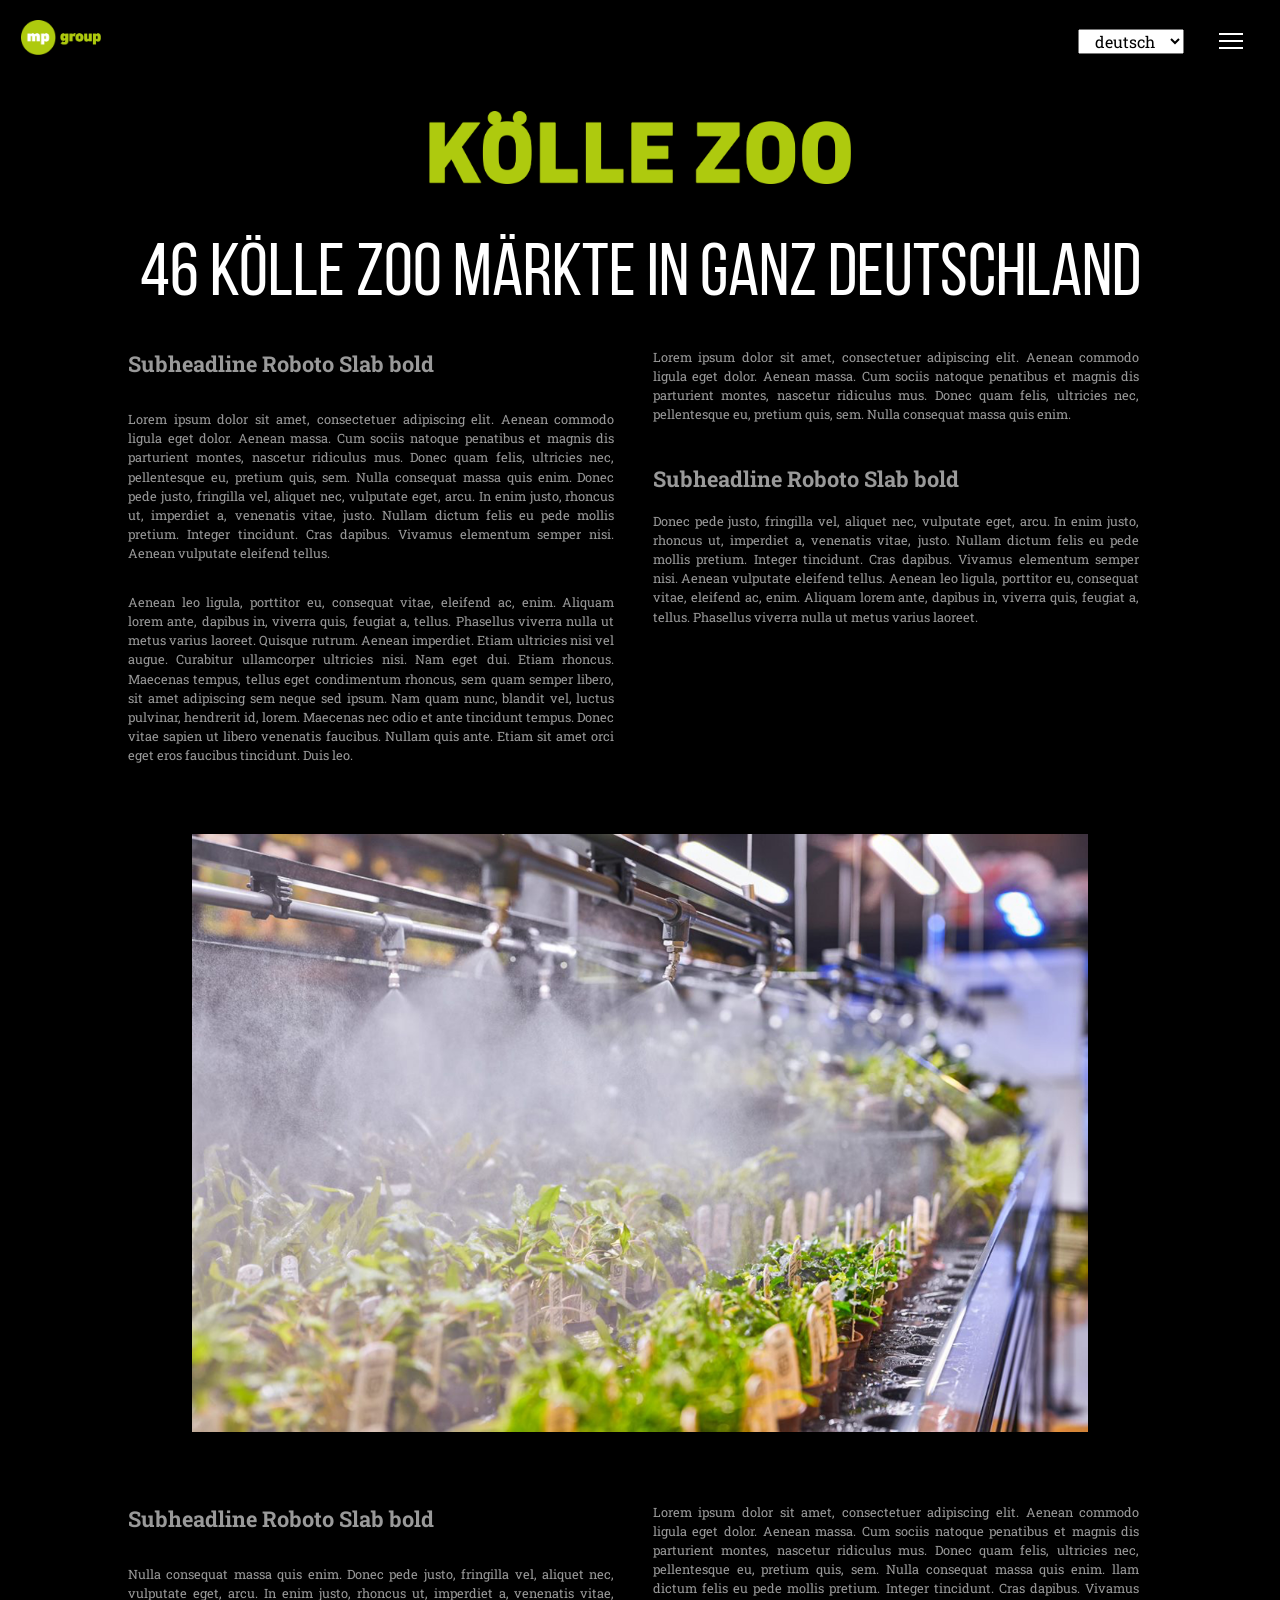
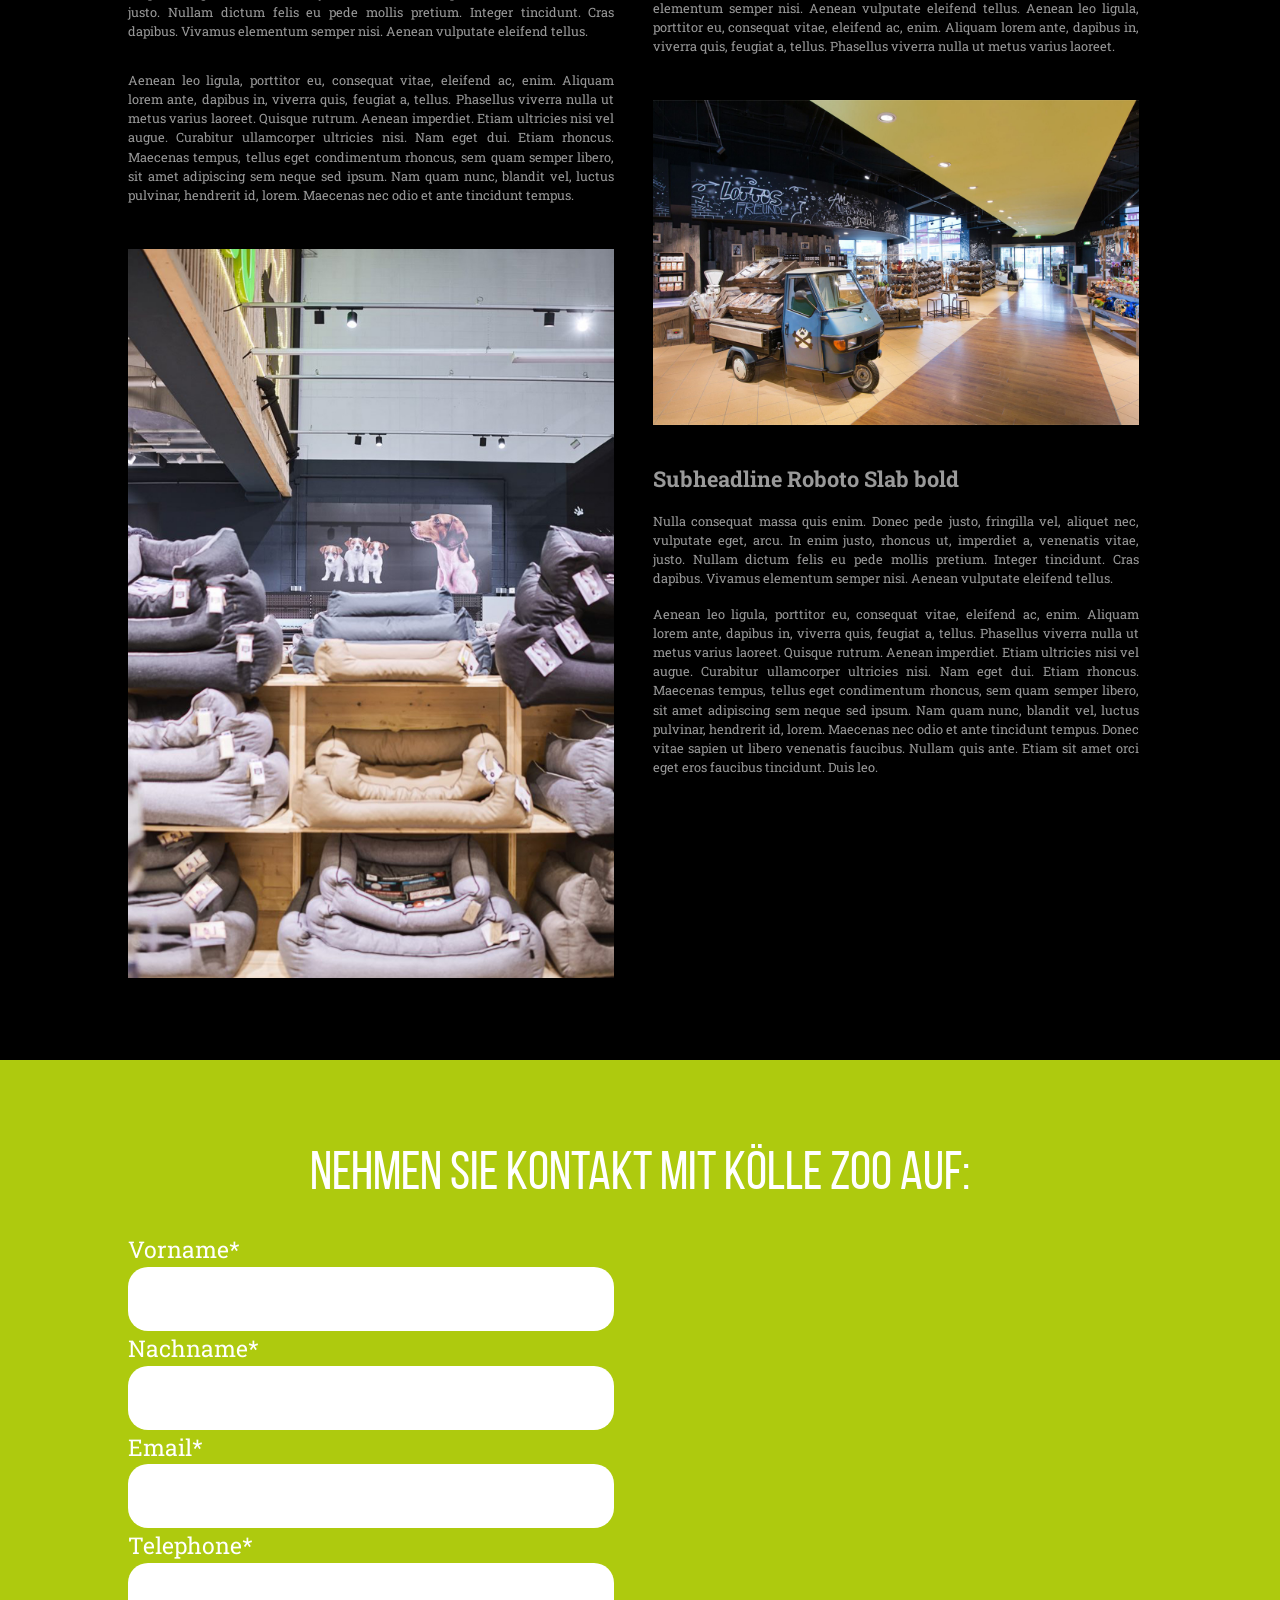
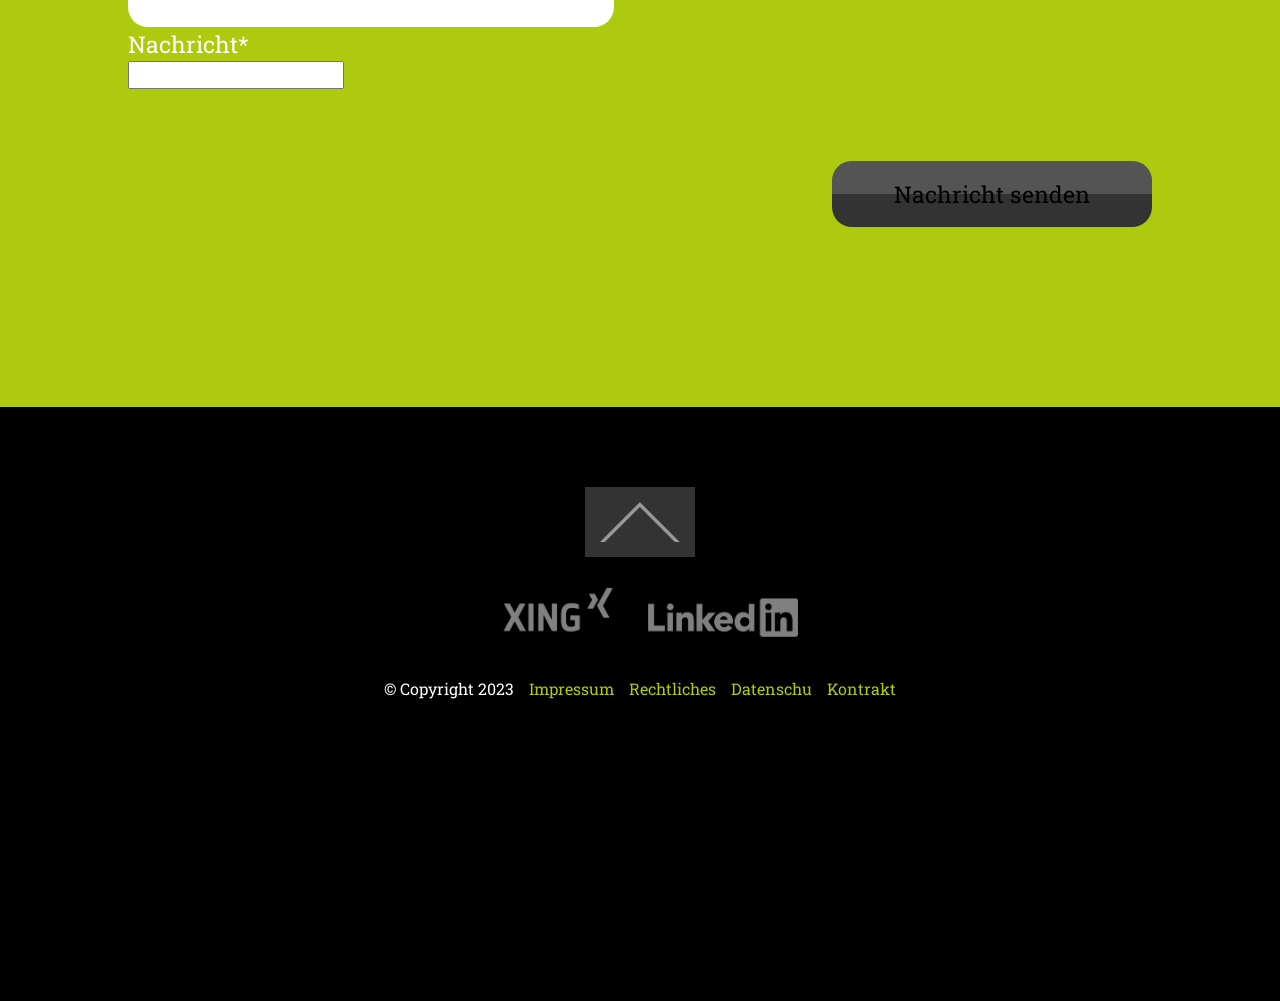
<file: detail-kolle-zoo.html>
<!DOCTYPE html>
<html lang="de">
  <head>
    <title>Detail Kölle Zoo</title>
    <meta charset="utf-8" />
    <meta
      name="viewport"
      content="width=device-width, initial-scale=1, shrink-to-fit=no"
    />

    <link
      rel="apple-touch-icon"
      sizes="152x152"
      href="image/common/favicon/apple-touch-icon.png"
    />
    <link
      rel="icon"
      type="image/png"
      sizes="32x32"
      href="image/common/favicon/favicon-32x32.png"
    />
    <link
      rel="icon"
      type="image/png"
      sizes="16x16"
      href="image/common/favicon/favicon-16x16.png"
    />
    <link rel="manifest" href="image/common/favicon/site.webmanifest" />
    <link
      rel="mask-icon"
      href="image/common/favicon/safari-pinned-tab.svg"
      color="#5bbad5"
    />
    <meta name="msapplication-TileColor" content="#da532c" />
    <meta name="theme-color" content="#ffffff" />
    <link rel="stylesheet/less" type="text/css" href="css/styles.less" />
  </head>

  <body>
    <header>
      <section class="box-nav">
        <nav id="main-nav">
          <div class="container-fluid">
            <div class="row">
              <div class="col-xxl-2">
                <input id="main-menu-state" type="checkbox" />
                <label class="main-menu-btn" for="main-menu-state">
                  <span class="main-menu-btn-icon"></span> Btn Menu Mobi
                </label>
                <div class="nav-brand">
                  <a href="#">
                    <img src="image/common/header/mp-group-logo.png" />
                  </a>
                </div>
              </div>
              <div class="col-xxl-10 main-menu-wrapper">
                <div class="box-languages">
                  <div class="container-fluid">
                    <div class="row">
                      <select id="languages-select">
                        <option>deutsch</option>
                        <option>english</option>
                      </select>
                    </div>
                  </div>
                </div>
                <div class="clear"></div>
                <!-- End topbar -->
                <ul id="main-menu" class="sm sm-clean">
                  <li class="menu-item active">
                    <a href="#!"> mp group </a>
                    <ul>
                      <li class="sub-menu-item"><a href="#!">News</a></li>
                      <li class="sub-menu-item"><a href="#!">Über uns</a></li>
                      <li class="sub-menu-item"><a href="#!">Karriere</a></li>
                    </ul>
                  </li>
                  <li class="menu-item"><a href="#!">Kölle Zoo</a></li>
                  <li class="menu-item"><a href="#!">Fressnapf</a></li>
                  <li class="menu-item"><a href="#!">Zoologo</a></li>
                  <li class="menu-item"><a href="#!">mp services</a></li>
                  <li class="menu-item"><a href="#!">Exlusivmarken</a></li>
                  <li class="menu-item"><a href="#!">Immobilien</a></li>
                  <li class="menu-item"><a href="#!">Großprojekte</a></li>
                  <li class="menu-item"><a href="#!">Sonstige Projekte</a></li>
                </ul>
              </div>
            </div>
          </div>
        </nav>
      </section>
      <div class="clear"></div>
      <!-- End box-nav -->
    </header>

    <main class="Detail-Kolle-Zoo">
      <!-- Banner -->
      <section class="banner-Detail-Kolle-Zoo">
        <div class="banner-Detail-Kolle-Zoo-image"></div>
      </section>

      <!-- title Detail-Kolle-Zoo main -->

      <section class="Detail-Kolle-Zoo-header-main">
        <img
          src="./image/Detail-Kölle-Zoo/title-main-Detail-Kolle-Zoo.png"
          alt="title-main-Detail-Kolle-Zoo"
          class="Detail-Kolle-Zoo-header-main__images"
        />
      </section>

      <!-- post title -->
      <section class="Detail-Kolle-Zoo-title">
        <p class="Detail-Kolle-Zoo-title-post">
          46 Kölle Zoo Märkte in ganz Deutschland
        </p>
      </section>

      <!-- post 1 -->
      <article class="Detail-Kolle-Zoo-origin">
        <div class="Detail-Kolle-Zoo-origin__left">
          <p class="Detail-Kolle-Zoo-origin-title__left">
            Subheadline Roboto Slab bold
          </p>
          <p class="Detail-Kolle-Zoo-origin-desc__left">
            Lorem ipsum dolor sit amet, consectetuer adipiscing elit. Aenean
            commodo ligula eget dolor. Aenean massa. Cum sociis natoque
            penatibus et magnis dis parturient montes, nascetur ridiculus mus.
            Donec quam felis, ultricies nec, pellentesque eu, pretium quis, sem.
            Nulla consequat massa quis enim. Donec pede justo, fringilla vel,
            aliquet nec, vulputate eget, arcu. In enim justo, rhoncus ut,
            imperdiet a, venenatis vitae, justo. Nullam dictum felis eu pede
            mollis pretium. Integer tincidunt. Cras dapibus. Vivamus elementum
            semper nisi. Aenean vulputate eleifend tellus.
          </p>
          <p class="Detail-Kolle-Zoo-origin-desc__left">
            Aenean leo ligula, porttitor eu, consequat vitae, eleifend ac, enim.
            Aliquam lorem ante, dapibus in, viverra quis, feugiat a, tellus.
            Phasellus viverra nulla ut metus varius laoreet. Quisque rutrum.
            Aenean imperdiet. Etiam ultricies nisi vel augue. Curabitur
            ullamcorper ultricies nisi. Nam eget dui. Etiam rhoncus. Maecenas
            tempus, tellus eget condimentum rhoncus, sem quam semper libero, sit
            amet adipiscing sem neque sed ipsum. Nam quam nunc, blandit vel,
            luctus pulvinar, hendrerit id, lorem. Maecenas nec odio et ante
            tincidunt tempus. Donec vitae sapien ut libero venenatis faucibus.
            Nullam quis ante. Etiam sit amet orci eget eros faucibus tincidunt.
            Duis leo.
          </p>
        </div>
        <div class="Detail-Kolle-Zoo-origin__right">
          <p class="Detail-Kolle-Zoo-origin-desc__right">
            Lorem ipsum dolor sit amet, consectetuer adipiscing elit. Aenean
            commodo ligula eget dolor. Aenean massa. Cum sociis natoque
            penatibus et magnis dis parturient montes, nascetur ridiculus mus.
            Donec quam felis, ultricies nec, pellentesque eu, pretium quis, sem.
            Nulla consequat massa quis enim.
          </p>
          <p class="Detail-Kolle-Zoo-origin-title__right">
            Subheadline Roboto Slab bold
          </p>
          <p class="Detail-Kolle-Zoo-origin-desc__right">
            Donec pede justo, fringilla vel, aliquet nec, vulputate eget, arcu.
            In enim justo, rhoncus ut, imperdiet a, venenatis vitae, justo.
            Nullam dictum felis eu pede mollis pretium. Integer tincidunt. Cras
            dapibus. Vivamus elementum semper nisi. Aenean vulputate eleifend
            tellus. Aenean leo ligula, porttitor eu, consequat vitae, eleifend
            ac, enim. Aliquam lorem ante, dapibus in, viverra quis, feugiat a,
            tellus. Phasellus viverra nulla ut metus varius laoreet.
          </p>
        </div>
      </article>

      <!-- post1 img -->
      <section class="Detail-Kolle-Zoo-origin-post-images">
        <img
          src="./image/Detail-Kölle-Zoo/images-post-Articles-1.jpg"
          alt=""
          class="Detail-Kolle-Zoo-origin-post-images__child"
        />
      </section>

      <!-- post 2 -->

      <!-- post 1 -->
      <article class="Detail-Kolle-Zoo-origin">
        <div class="Detail-Kolle-Zoo-origin__left">
          <p class="Detail-Kolle-Zoo-origin-title__left">
            Subheadline Roboto Slab bold
          </p>
          <p class="Detail-Kolle-Zoo-origin-desc__left">
            Nulla consequat massa quis enim. Donec pede justo, fringilla vel,
            aliquet nec, vulputate eget, arcu. In enim justo, rhoncus ut,
            imperdiet a, venenatis vitae, justo. Nullam dictum felis eu pede
            mollis pretium. Integer tincidunt. Cras dapibus. Vivamus elementum
            semper nisi. Aenean vulputate eleifend tellus.
          </p>
          <p class="Detail-Kolle-Zoo-origin-desc__left">
            Aenean leo ligula, porttitor eu, consequat vitae, eleifend ac, enim.
            Aliquam lorem ante, dapibus in, viverra quis, feugiat a, tellus.
            Phasellus viverra nulla ut metus varius laoreet. Quisque rutrum.
            Aenean imperdiet. Etiam ultricies nisi vel augue. Curabitur
            ullamcorper ultricies nisi. Nam eget dui. Etiam rhoncus. Maecenas
            tempus, tellus eget condimentum rhoncus, sem quam semper libero, sit
            amet adipiscing sem neque sed ipsum. Nam quam nunc, blandit vel,
            luctus pulvinar, hendrerit id, lorem. Maecenas nec odio et ante
            tincidunt tempus.
          </p>
          <div class="Detail-Kolle-Zoo-origin-desc-images-left">
            <img
              src="./image/Detail-Kölle-Zoo/images-post-Articles-2.jpg"
              alt="Detail-Kölle-Zoo images-post-Articles-2"
              class="Detail-Kolle-Zoo-origin-desc-images-left__child"
            />
          </div>
        </div>
        <div class="Detail-Kolle-Zoo-origin__right">
          <p class="Detail-Kolle-Zoo-origin-desc__right">
            Lorem ipsum dolor sit amet, consectetuer adipiscing elit. Aenean
            commodo ligula eget dolor. Aenean massa. Cum sociis natoque
            penatibus et magnis dis parturient montes, nascetur ridiculus mus.
            Donec quam felis, ultricies nec, pellentesque eu, pretium quis, sem.
            Nulla consequat massa quis enim. llam dictum felis eu pede mollis
            pretium. Integer tincidunt. Cras dapibus. Vivamus elementum semper
            nisi. Aenean vulputate eleifend tellus. Aenean leo ligula, porttitor
            eu, consequat vitae, eleifend ac, enim. Aliquam lorem ante, dapibus
            in, viverra quis, feugiat a, tellus. Phasellus viverra nulla ut
            metus varius laoreet.
          </p>
          <div class="Detail-Kolle-Zoo-origin-desc-images-right">
            <img
              src="./image/Detail-Kölle-Zoo/images-post-Articles-2.2.jpg"
              alt="Detail-Kölle-Zoo images-post-Articles-2.2"
              class="Detail-Kolle-Zoo-origin-desc-images-right__child"
            />
          </div>
          <p class="Detail-Kolle-Zoo-origin-title__right">
            Subheadline Roboto Slab bold
          </p>
          <p class="Detail-Kolle-Zoo-origin-desc__right">
            Nulla consequat massa quis enim. Donec pede justo, fringilla vel,
            aliquet nec, vulputate eget, arcu. In enim justo, rhoncus ut,
            imperdiet a, venenatis vitae, justo. Nullam dictum felis eu pede
            mollis pretium. Integer tincidunt. Cras dapibus. Vivamus elementum
            semper nisi. Aenean vulputate eleifend tellus.
          </p>
          <p class="Detail-Kolle-Zoo-origin-desc__right">
            Aenean leo ligula, porttitor eu, consequat vitae, eleifend ac, enim.
            Aliquam lorem ante, dapibus in, viverra quis, feugiat a, tellus.
            Phasellus viverra nulla ut metus varius laoreet. Quisque rutrum.
            Aenean imperdiet. Etiam ultricies nisi vel augue. Curabitur
            ullamcorper ultricies nisi. Nam eget dui. Etiam rhoncus. Maecenas
            tempus, tellus eget condimentum rhoncus, sem quam semper libero, sit
            amet adipiscing sem neque sed ipsum. Nam quam nunc, blandit vel,
            luctus pulvinar, hendrerit id, lorem. Maecenas nec odio et ante
            tincidunt tempus. Donec vitae sapien ut libero venenatis faucibus.
            Nullam quis ante. Etiam sit amet orci eget eros faucibus tincidunt.
            Duis leo.
          </p>
        </div>
      </article>

      <article class="Detail-Kolle-Zoo-form">
        <div class="Detail-Kolle-Zoo-form-user">
          <p class="Detail-Kolle-Zoo-form-header">
            Nehmen Sie Kontakt mit Kölle Zoo auf:
          </p>
          <div class="Detail-Kolle-Zoo-form-user-input">
            <form action="/action_page.php" class="Detail-Kolle-Zoo-form-infor">
              <label for="frame" class="Detail-Kolle-Zoo-form-infor-user"
                >Vorname*</label
              >
              <input
                type="text"
                class="Detail-Kolle-Zoo-form-box-user"
                name="Vorname"
              />
            </form>
            <form action="/action_page.php" class="Detail-Kolle-Zoo-form-infor">
              <label for="frame" class="Detail-Kolle-Zoo-form-infor-user"
                >Nachname*</label
              >
              <input
                type="text"
                class="Detail-Kolle-Zoo-form-box-user"
                name="Nachname"
              />
            </form>
          </div>
          <div class="Detail-Kolle-Zoo-form-user-input">
            <form action="/action_page.php" class="Detail-Kolle-Zoo-form-infor">
              <label for="frame" class="Detail-Kolle-Zoo-form-infor-user"
                >Email*</label
              >
              <input
                type="text"
                class="Detail-Kolle-Zoo-form-box-user"
                name="Email"
              />
            </form>
            <form action="/action_page.php" class="Detail-Kolle-Zoo-form-infor">
              <label for="frame" class="Detail-Kolle-Zoo-form-infor-user"
                >Telephone*</label
              >
              <input
                type="text"
                class="Detail-Kolle-Zoo-form-box-user"
                name="Telephone"
              />
            </form>
          </div>
          <div class="Detail-Kolle-Zoo-form-user-note">
            <form action="/action_page.php" class="Detail-Kolle-Zoo-form-note">
              <label for="frame" class="Detail-Kolle-Zoo-form-infor-user"
                >Nachricht*</label
              >
              <input
                type="text"
                class="Detail-Kolle-Zoo-form-box-note"
                name="Nachricht"
              />
            </form>
          </div>
          <div class="Detail-Kolle-Zoo-form__click">
            <button type="submit" class="Detail-Kolle-Zoo-form__submit">
              <span class="Detail-Kolle-Zoo-form__submit-grey"></span>
              <span class="Detail-Kolle-Zoo-form__submit-content"
                >Nachricht senden</span
              >
            </button>
          </div>
        </div>
      </article>
    </main>

    <footer>
      <div class="container-fluid">
        <div class="row">
          <div class="back-to-top">
            <img src="image/common/footer/up.png" />
          </div>
          <div class="brand-customer">
            <img src="image/common/footer/logo-xing.png" />
            <img src="image/common/footer/logo-linkedin.png" />
          </div>
          <div class="copyright">
            <div class="box-left">© Copyright 2023</div>
            <ul>
              <li><a href="#!">Impressum</a></li>
              <li><a href="#!">Rechtliches</a></li>
              <li><a href="#!">Datenschu</a></li>
              <li><a href="#!">Kontrakt</a></li>
            </ul>
          </div>
        </div>
      </div>
    </footer>
    <script>
      less = {
        env: "development",
        relativeUrls: true,
      };
    </script>
    <script src="js/base/custom-select.min.js"></script>
    <script type="text/javascript" src="js/base/jquery.min.js" defer></script>
    <script
      type="text/javascript"
      src="js/base/jquery.smartmenus.min.js"
      async
    ></script>
    <script
      type="text/javascript"
      src="js/base/bootstrap.bundle.min.js"
      async
    ></script>
    <script type="text/javascript" src="js/base/swiper-bundle.min.js"></script>
    <script type="text/javascript" src="js/base/less.js" async></script>
    <script type="text/javascript" src="js/main.js" defer></script>
  </body>
</html>
</file>
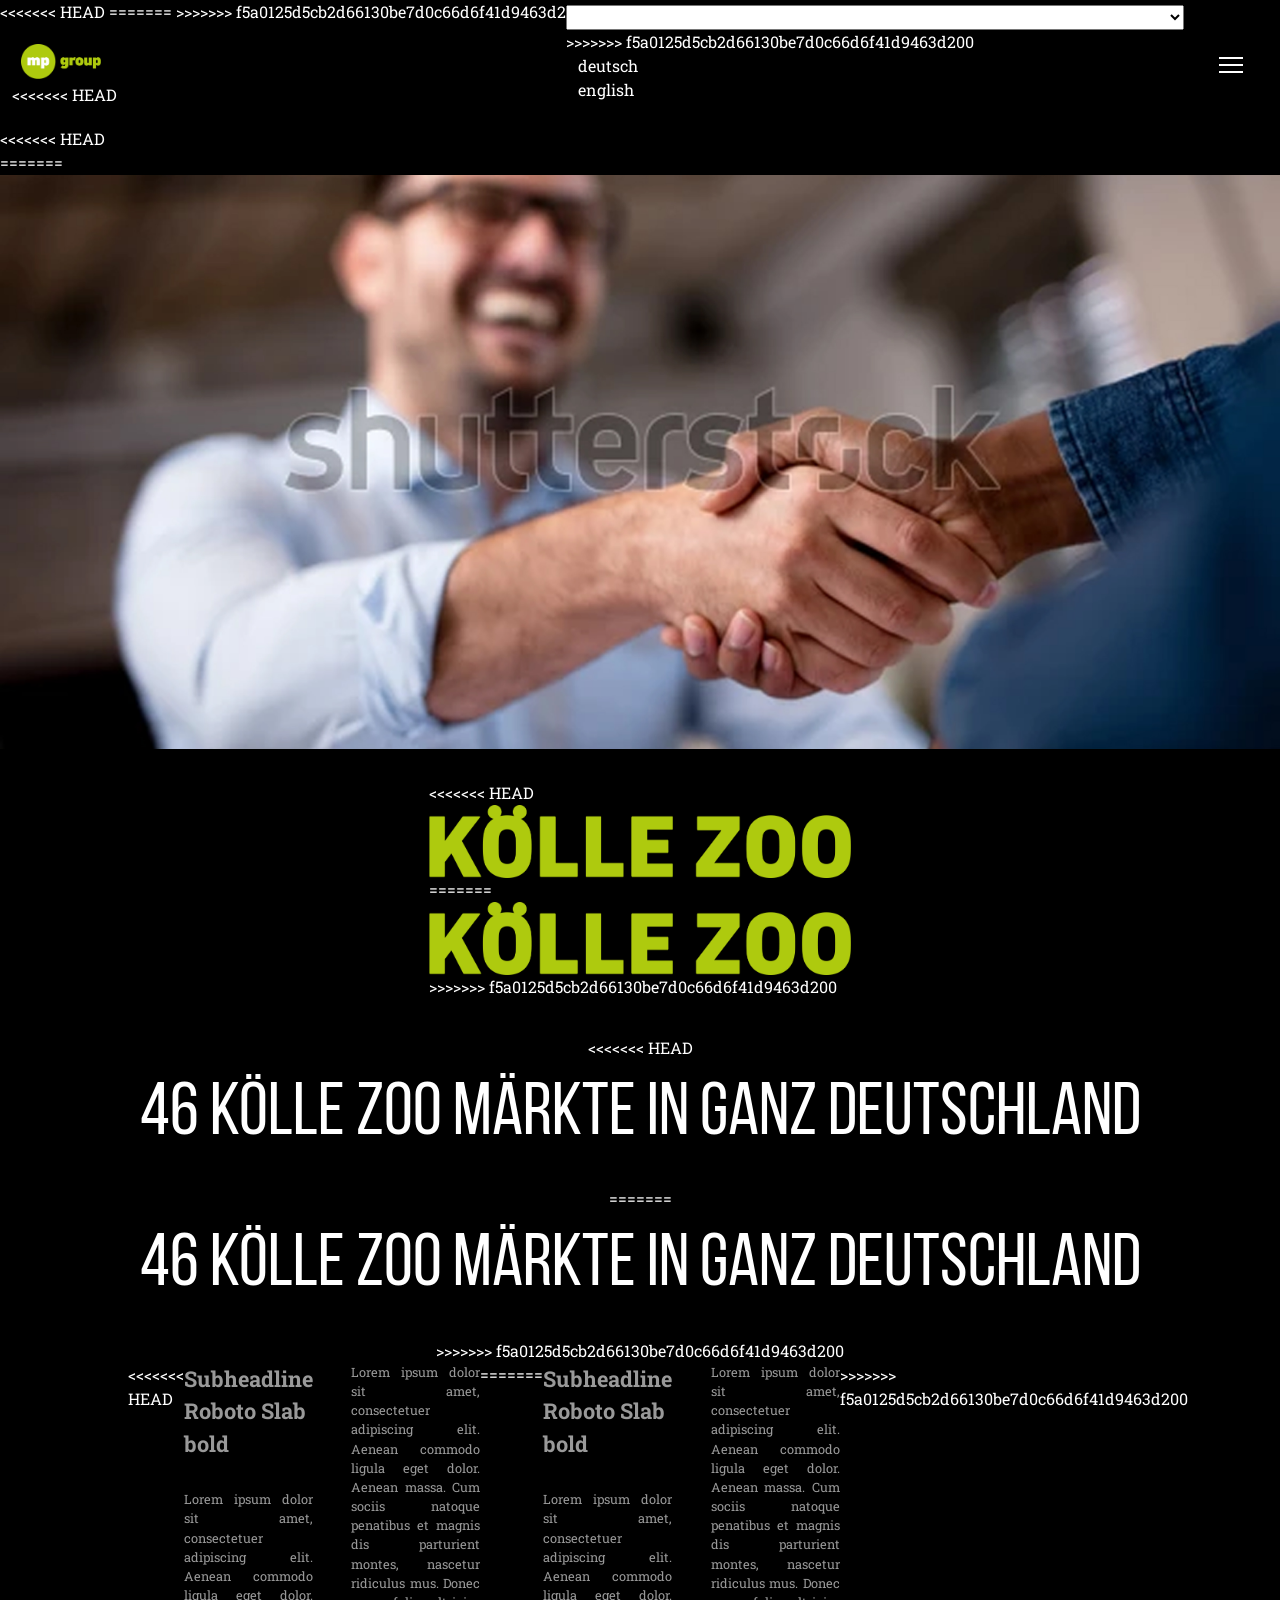
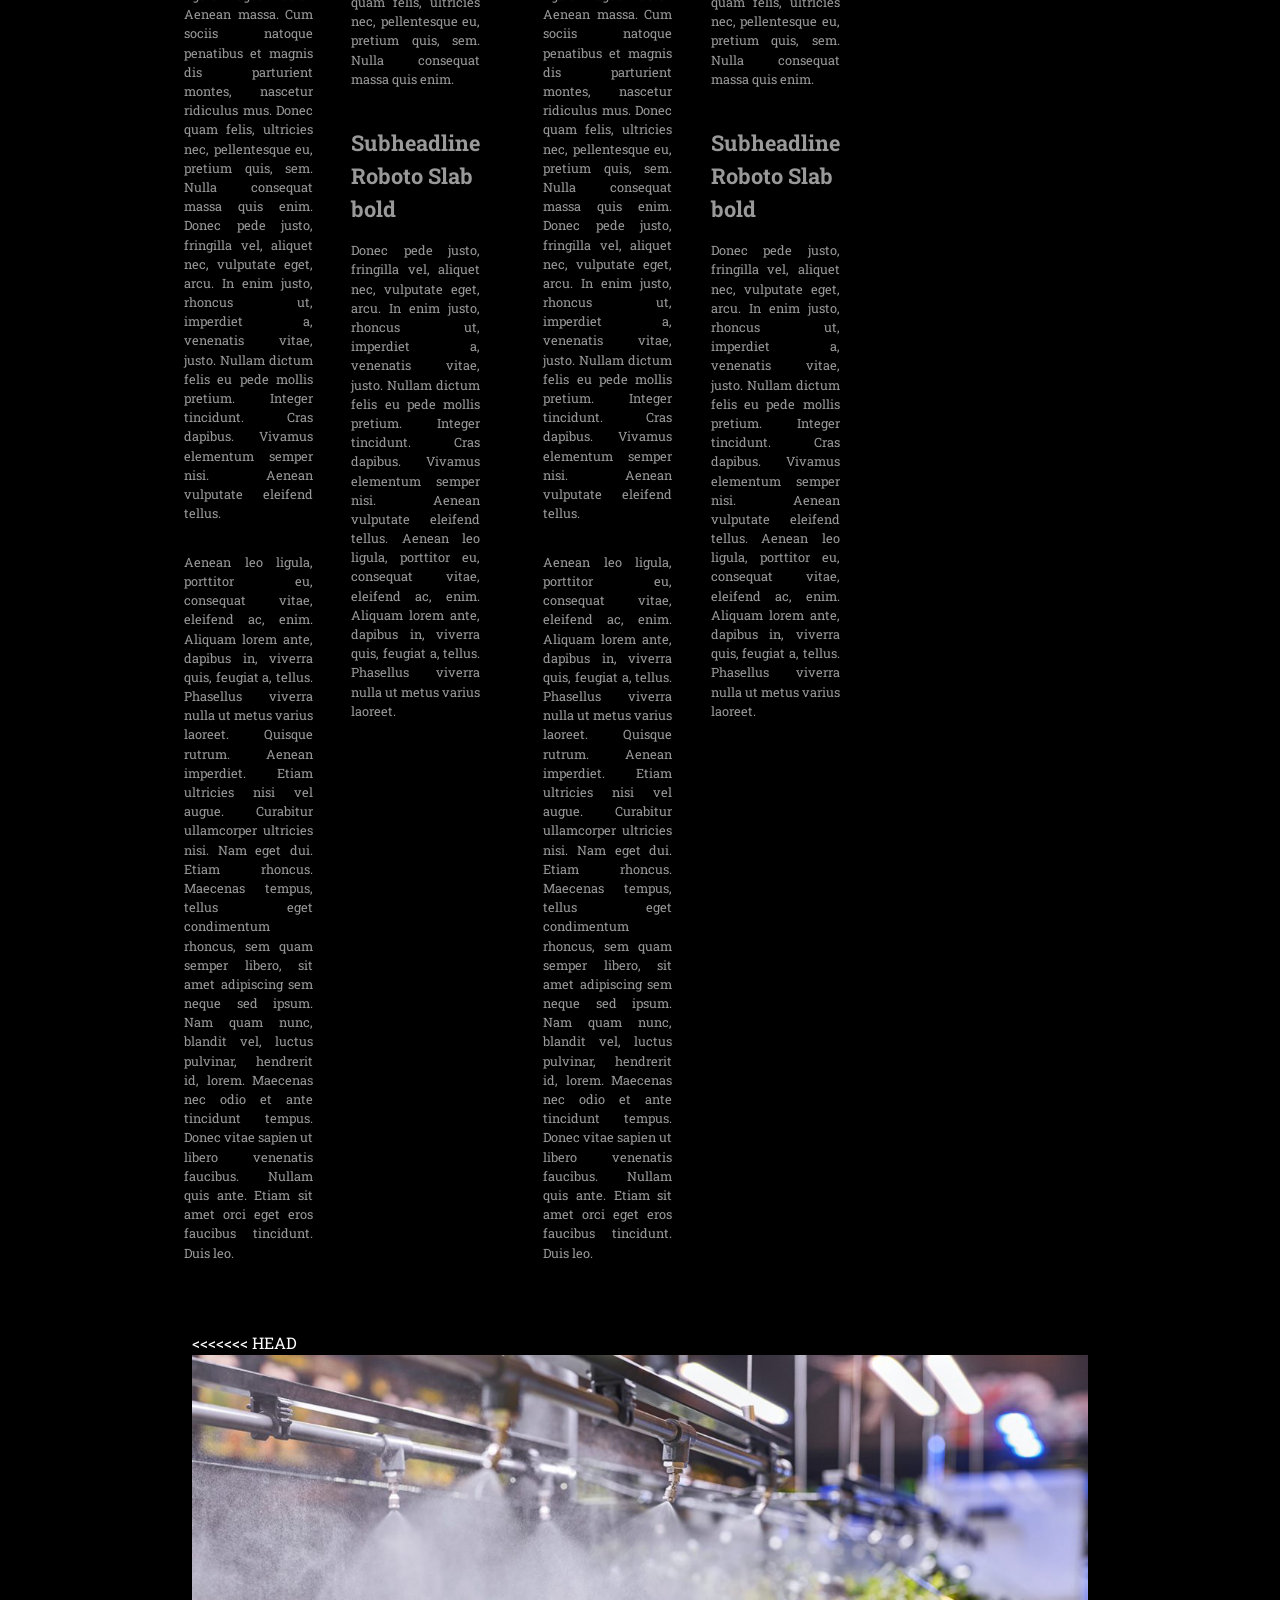
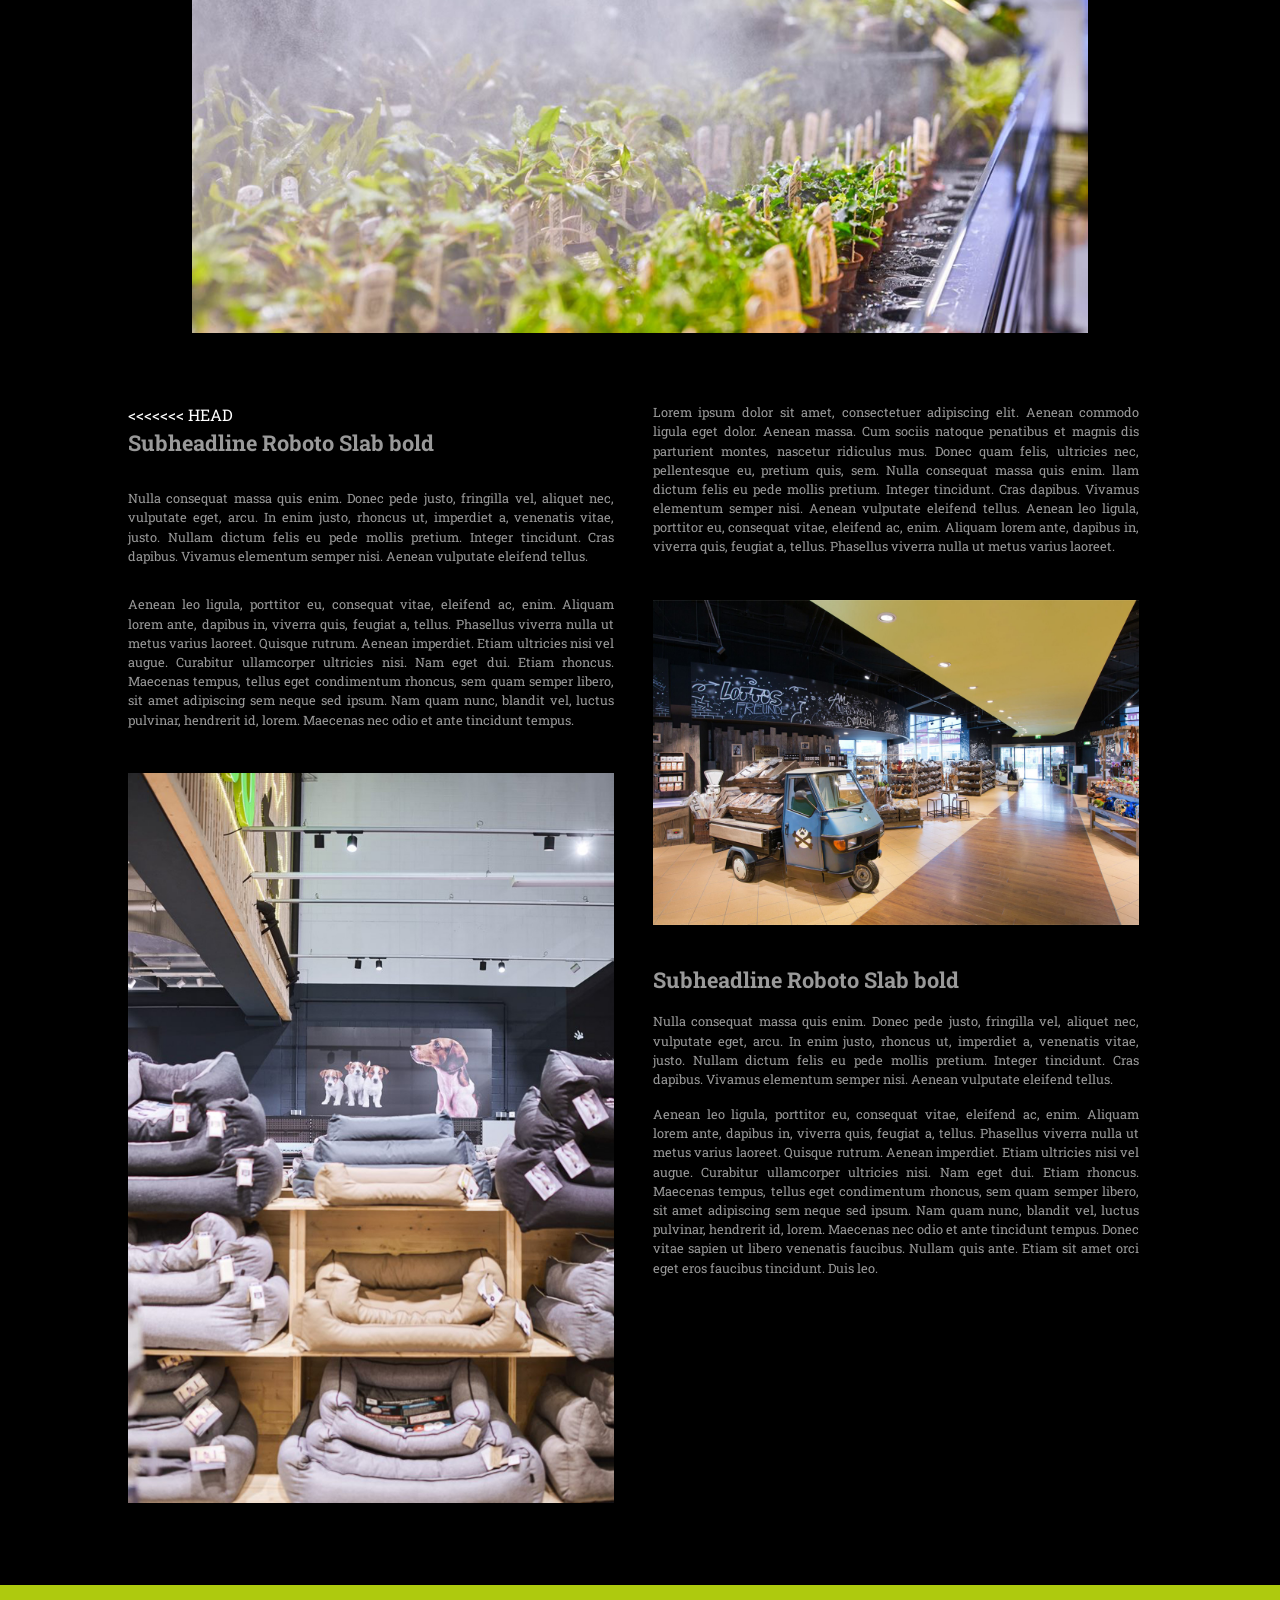
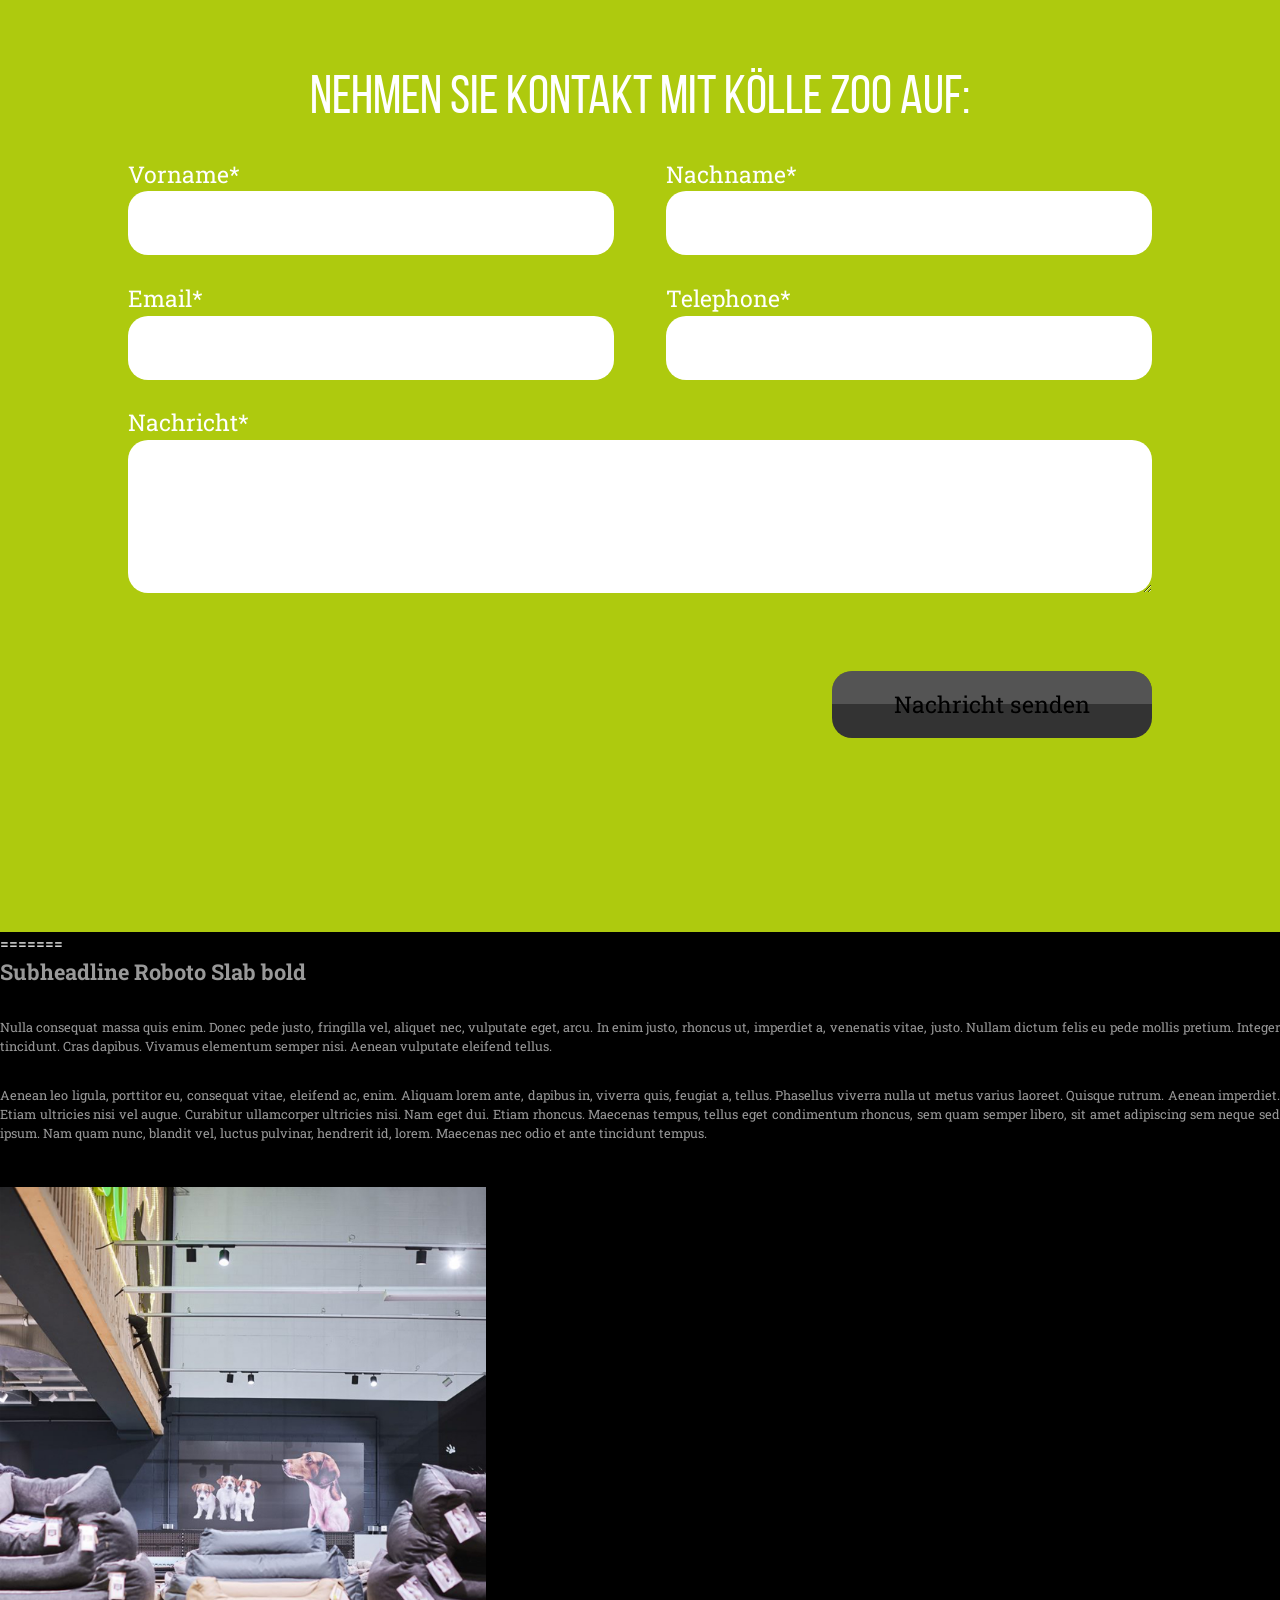
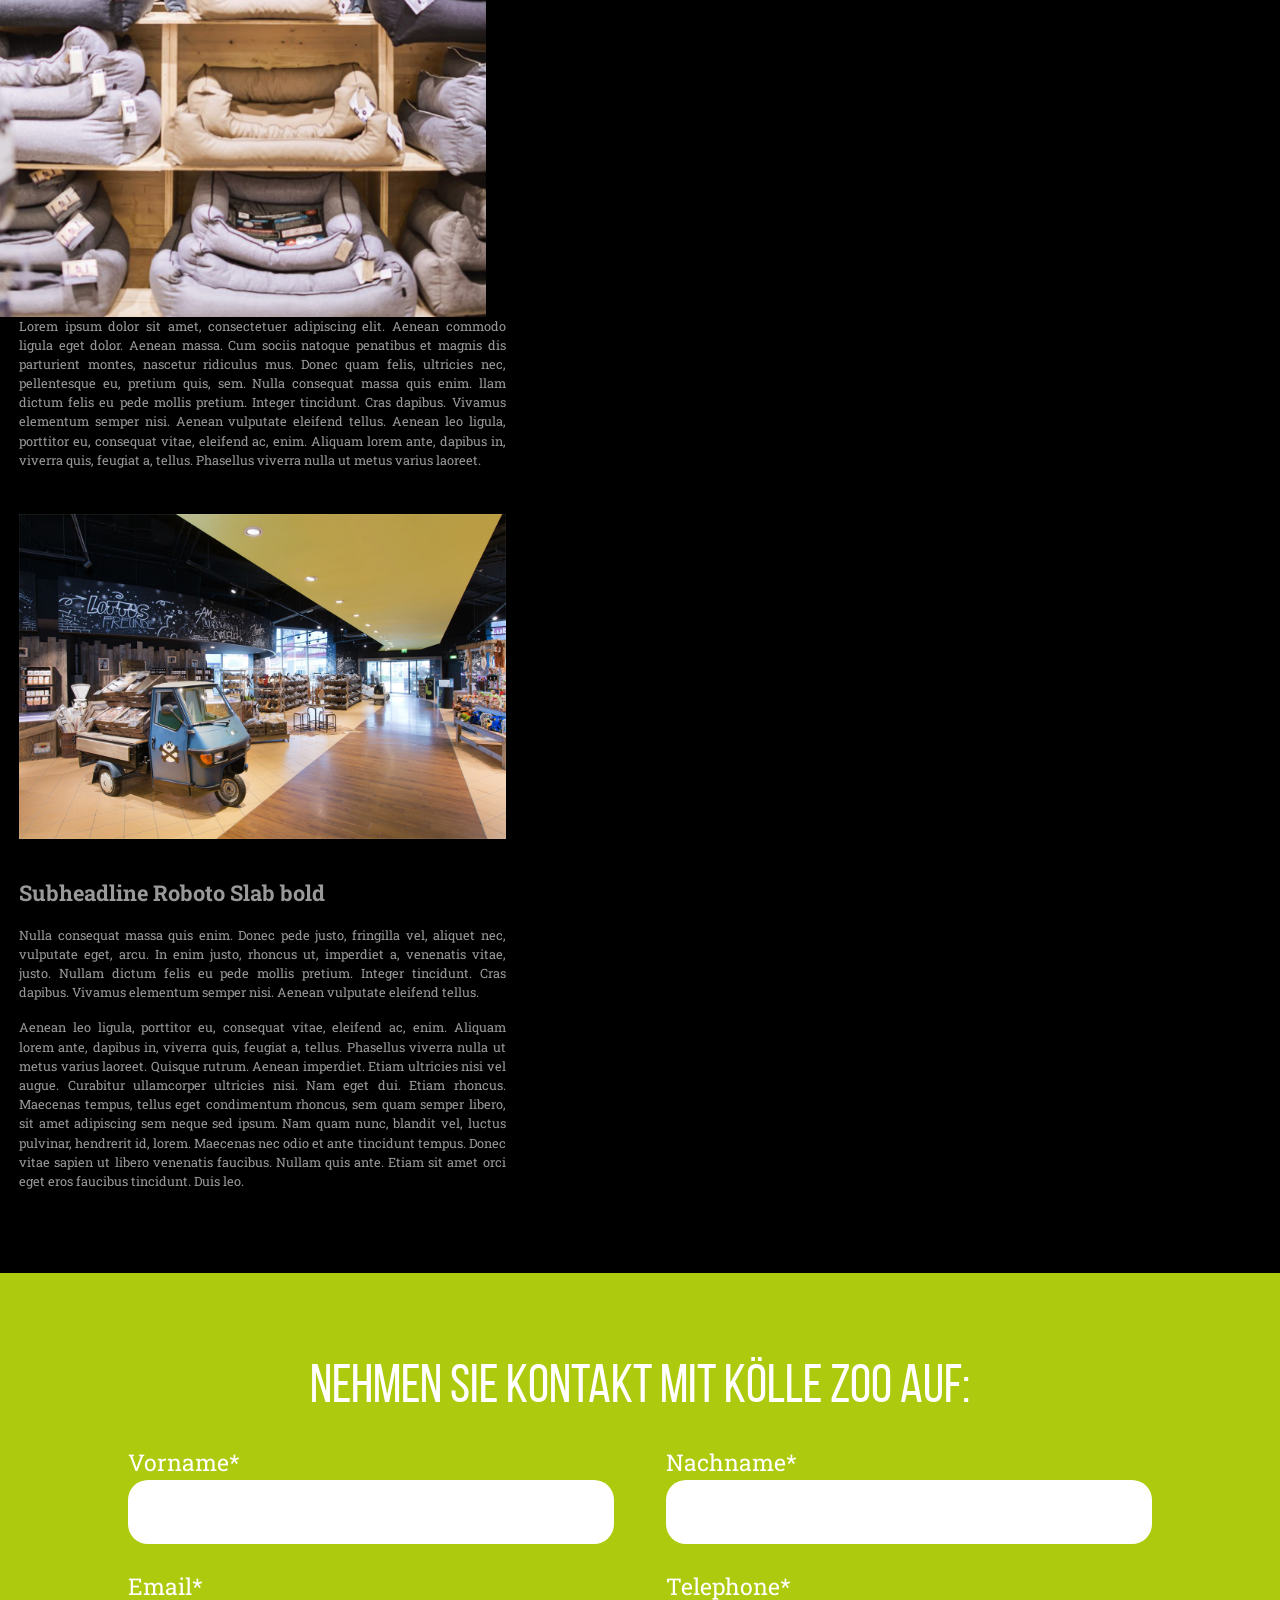
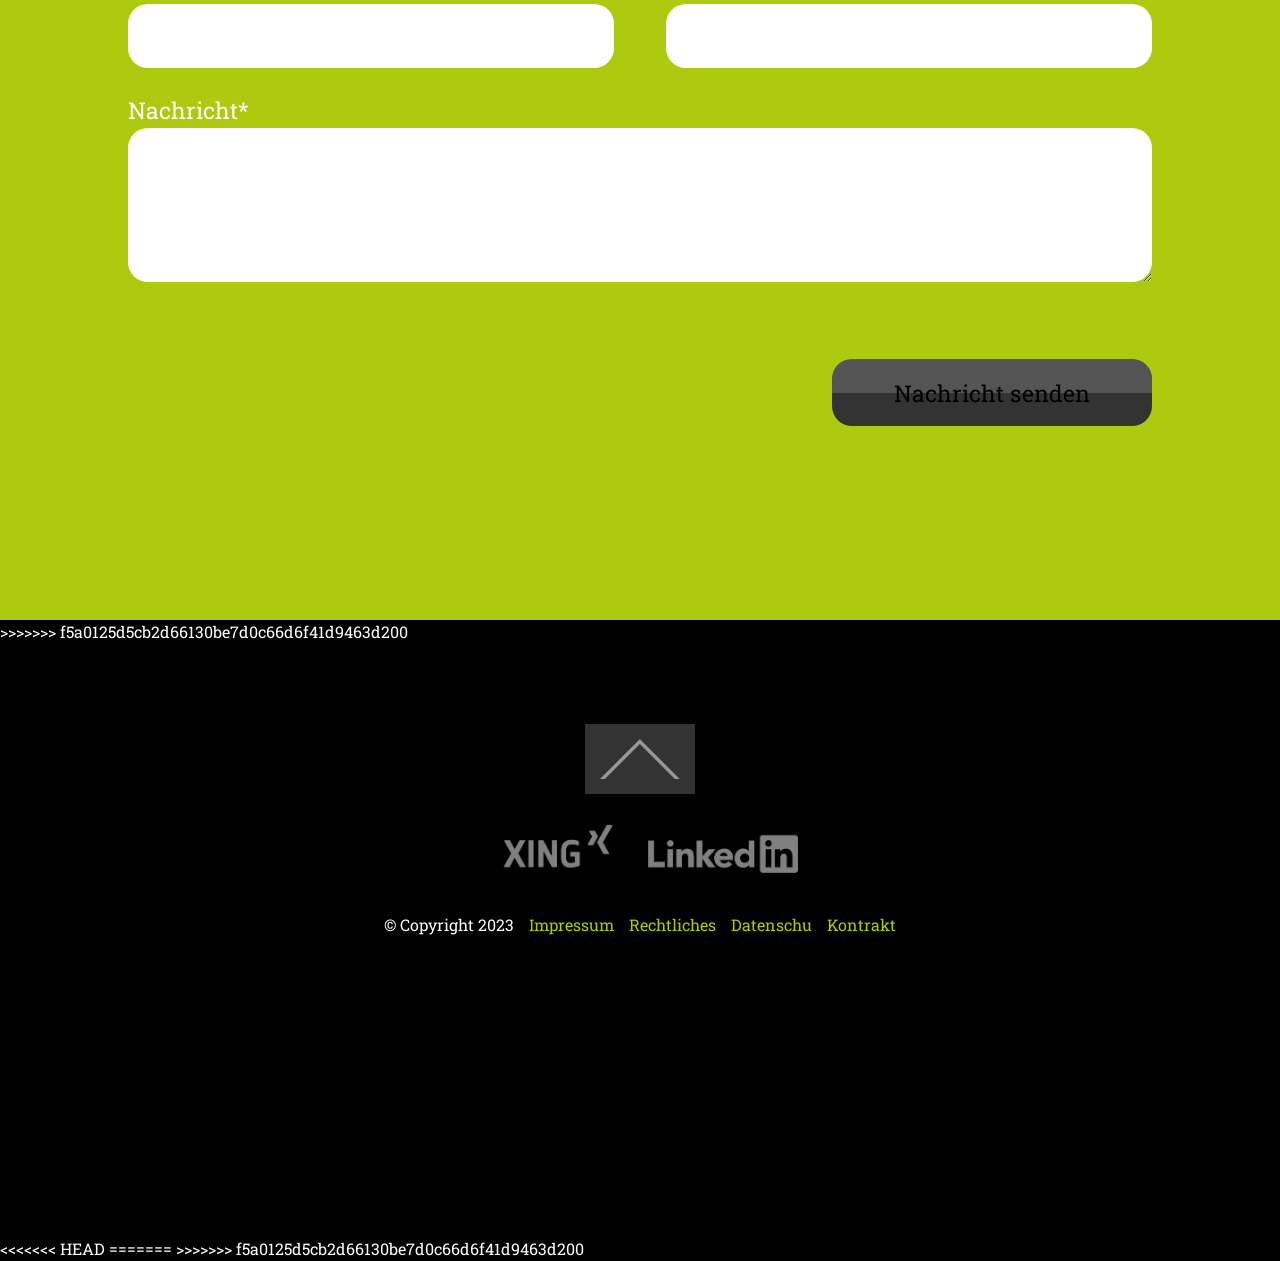
<file: Detail-Kölle-Zoo.html>
<!DOCTYPE html>
<<<<<<< HEAD
<html lang="vi">
  <head>
    <title>MP Group</title>
=======
<html lang="de">
  <head>
    <title>MP Group Karriere</title>
>>>>>>> f5a0125d5cb2d66130be7d0c66d6f41d9463d200
    <meta charset="utf-8" />
    <meta
      name="viewport"
      content="width=device-width, initial-scale=1, shrink-to-fit=no"
    />

<<<<<<< HEAD
    <link rel="icon" href="css/images/favicon.ico" />
    <link
      rel="stylesheet/less"
      type="text/css"
      href="./css/styles.less"
    />
=======
    <link
      rel="apple-touch-icon"
      sizes="152x152"
      href="image/common/favicon/apple-touch-icon.png"
    />
    <link
      rel="icon"
      type="image/png"
      sizes="32x32"
      href="image/common/favicon/favicon-32x32.png"
    />
    <link
      rel="icon"
      type="image/png"
      sizes="16x16"
      href="image/common/favicon/favicon-16x16.png"
    />
    <link rel="manifest" href="image/common/favicon/site.webmanifest" />
    <link
      rel="mask-icon"
      href="image/common/favicon/safari-pinned-tab.svg"
      color="#5bbad5"
    />
    <meta name="msapplication-TileColor" content="#da532c" />
    <meta name="theme-color" content="#ffffff" />
    <link rel="stylesheet/less" type="text/css" href="css/styles.less" />
>>>>>>> f5a0125d5cb2d66130be7d0c66d6f41d9463d200
  </head>

  <body>
    <header>
      <section class="box-nav">
        <nav id="main-nav">
          <div class="container-fluid">
            <div class="row">
              <div class="col-xxl-2">
                <input id="main-menu-state" type="checkbox" />
                <label class="main-menu-btn" for="main-menu-state">
                  <span class="main-menu-btn-icon"></span> Btn Menu Mobi
                </label>
                <div class="nav-brand">
                  <a href="#">
                    <img src="image/common/header/mp-group-logo.png" />
                  </a>
                </div>
              </div>
<<<<<<< HEAD
              <div class="col-xxl-10 main-menu-wrapper">
                <div class="box-languages">
                  <div class="container-fluid">
                    <div class="row">
                      <select id="languages-select">
=======
              <div class="col-xxl-10">
                <div class="box-languages">
                  <div class="container-fluid">
                    <div class="row">
                      <select>
>>>>>>> f5a0125d5cb2d66130be7d0c66d6f41d9463d200
                        <option>deutsch</option>
                        <option>english</option>
                      </select>
                    </div>
                  </div>
                </div>
                <div class="clear"></div>
                <!-- End topbar -->
                <ul id="main-menu" class="sm sm-clean">
<<<<<<< HEAD
                  <li class="menu-item active">
                    <a href="#!"> mp group </a>
                    <ul>
                      <li class="sub-menu-item"><a href="#!">News</a></li>
                      <li class="sub-menu-item"><a href="#!">Über uns</a></li>
                      <li class="sub-menu-item"><a href="#!">Karriere</a></li>
                    </ul>
                  </li>
                  <li class="menu-item"><a href="#!">Kölle Zoo</a></li>
                  <li class="menu-item"><a href="#!">Fressnapf</a></li>
                  <li class="menu-item"><a href="#!">Zoologo</a></li>
                  <li class="menu-item"><a href="#!">mp services</a></li>
                  <li class="menu-item"><a href="#!">Exlusivmarken</a></li>
                  <li class="menu-item"><a href="#!">Immobilien</a></li>
                  <li class="menu-item"><a href="#!">Großprojekte</a></li>
                  <li class="menu-item"><a href="#!">Sonstige Projekte</a></li>
=======
                  <li>
                    <a href="#!"> mp group </a>
                    <ul>
                      <li><a href="#!">News</a></li>
                      <li><a href="#!">Über uns</a></li>
                      <li><a href="#!">Karriere</a></li>
                    </ul>
                  </li>
                  <li><a href="#!">Kölle Zoo</a></li>
                  <li><a href="#!">Fressnapf</a></li>
                  <li><a href="#!">Zoologo</a></li>
                  <li><a href="#!">mp services</a></li>
                  <li><a href="#!">Exlusivmarken</a></li>
                  <li><a href="#!">Immobilien</a></li>
                  <li><a href="#!">Großprojekte</a></li>
                  <li><a href="#!">Sonstige Projekte</a></li>
>>>>>>> f5a0125d5cb2d66130be7d0c66d6f41d9463d200
                </ul>
              </div>
            </div>
          </div>
        </nav>
      </section>
      <div class="clear"></div>
      <!-- End box-nav -->
    </header>

<<<<<<< HEAD
    <main class="Detail-Kolle-Zoo">
      <!-- Banner -->
      <section class="banner-Detail-Kolle-Zoo">
        <div class="banner-Detail-Kolle-Zoo-image"></div>
=======
    <main>
      <!-- Banner -->
      <section class="banner">
        <div class="banner-image"></div>
>>>>>>> f5a0125d5cb2d66130be7d0c66d6f41d9463d200
      </section>

      <!-- title Detail-Kolle-Zoo main -->

      <section class="Detail-Kolle-Zoo-header-main">
<<<<<<< HEAD
        <img
          src="./image/Detail-Kölle-Zoo/title-main-Detail-Kolle-Zoo.png"
          alt="title-main-Detail-Kolle-Zoo"
          class="Detail-Kolle-Zoo-header-main__images"
        />
=======
        <img src="./image/Detail-Kölle-Zoo/title-main-Detail-Kolle-Zoo.png" alt="title-main-Detail-Kolle-Zoo" class="Detail-Kolle-Zoo-header-main__images">
>>>>>>> f5a0125d5cb2d66130be7d0c66d6f41d9463d200
      </section>

      <!-- post title -->
      <section class="Detail-Kolle-Zoo-title">
<<<<<<< HEAD
        <p class="Detail-Kolle-Zoo-title-post">
          46 Kölle Zoo Märkte in ganz Deutschland
        </p>
=======
        <p class="Detail-Kolle-Zoo-title-post">46 Kölle Zoo Märkte in ganz Deutschland</p>
>>>>>>> f5a0125d5cb2d66130be7d0c66d6f41d9463d200
      </section>

      <!-- post 1 -->
      <article class="Detail-Kolle-Zoo-origin">
<<<<<<< HEAD
        <div class="Detail-Kolle-Zoo-origin__left">
          <p class="Detail-Kolle-Zoo-origin-title__left">
            Subheadline Roboto Slab bold
          </p>
          <p class="Detail-Kolle-Zoo-origin-desc__left">
            Lorem ipsum dolor sit amet, consectetuer adipiscing elit. Aenean
            commodo ligula eget dolor. Aenean massa. Cum sociis natoque
            penatibus et magnis dis parturient montes, nascetur ridiculus mus.
            Donec quam felis, ultricies nec, pellentesque eu, pretium quis, sem.
            Nulla consequat massa quis enim. Donec pede justo, fringilla vel,
            aliquet nec, vulputate eget, arcu. In enim justo, rhoncus ut,
            imperdiet a, venenatis vitae, justo. Nullam dictum felis eu pede
            mollis pretium. Integer tincidunt. Cras dapibus. Vivamus elementum
            semper nisi. Aenean vulputate eleifend tellus.
          </p>
          <p class="Detail-Kolle-Zoo-origin-desc__left">
            Aenean leo ligula, porttitor eu, consequat vitae, eleifend ac, enim.
            Aliquam lorem ante, dapibus in, viverra quis, feugiat a, tellus.
            Phasellus viverra nulla ut metus varius laoreet. Quisque rutrum.
            Aenean imperdiet. Etiam ultricies nisi vel augue. Curabitur
            ullamcorper ultricies nisi. Nam eget dui. Etiam rhoncus. Maecenas
            tempus, tellus eget condimentum rhoncus, sem quam semper libero, sit
            amet adipiscing sem neque sed ipsum. Nam quam nunc, blandit vel,
            luctus pulvinar, hendrerit id, lorem. Maecenas nec odio et ante
            tincidunt tempus. Donec vitae sapien ut libero venenatis faucibus.
            Nullam quis ante. Etiam sit amet orci eget eros faucibus tincidunt.
            Duis leo.
          </p>
        </div>
        <div class="Detail-Kolle-Zoo-origin__right">
          <p class="Detail-Kolle-Zoo-origin-desc__right">
            Lorem ipsum dolor sit amet, consectetuer adipiscing elit. Aenean
            commodo ligula eget dolor. Aenean massa. Cum sociis natoque
            penatibus et magnis dis parturient montes, nascetur ridiculus mus.
            Donec quam felis, ultricies nec, pellentesque eu, pretium quis, sem.
            Nulla consequat massa quis enim.
          </p>
          <p class="Detail-Kolle-Zoo-origin-title__right">
            Subheadline Roboto Slab bold
          </p>
          <p class="Detail-Kolle-Zoo-origin-desc__right">
            Donec pede justo, fringilla vel, aliquet nec, vulputate eget, arcu.
            In enim justo, rhoncus ut, imperdiet a, venenatis vitae, justo.
            Nullam dictum felis eu pede mollis pretium. Integer tincidunt. Cras
            dapibus. Vivamus elementum semper nisi. Aenean vulputate eleifend
            tellus. Aenean leo ligula, porttitor eu, consequat vitae, eleifend
            ac, enim. Aliquam lorem ante, dapibus in, viverra quis, feugiat a,
            tellus. Phasellus viverra nulla ut metus varius laoreet.
          </p>
        </div>
=======
          <div class="Detail-Kolle-Zoo-origin__left">
            <p class="Detail-Kolle-Zoo-origin-title__left">Subheadline Roboto Slab bold</p>
            <p class="Detail-Kolle-Zoo-origin-desc__left">Lorem ipsum dolor sit amet, consectetuer adipiscing elit. Aenean commodo ligula eget dolor. Aenean massa. 
              Cum sociis natoque penatibus et magnis dis parturient montes, nascetur ridiculus mus. Donec quam felis, ultricies nec, pellentesque eu, pretium quis, 
              sem. Nulla consequat massa quis enim. Donec pede justo, fringilla vel, aliquet nec, vulputate eget, arcu. In enim justo, rhoncus ut, imperdiet a, 
              venenatis vitae, justo. Nullam dictum felis eu pede mollis pretium. Integer tincidunt. Cras dapibus. Vivamus elementum semper nisi. Aenean vulputate 
              eleifend tellus. </p>
            <p class="Detail-Kolle-Zoo-origin-desc__left">Aenean leo ligula, porttitor eu, consequat vitae, eleifend ac, enim. Aliquam lorem ante, dapibus in, viverra 
              quis, feugiat a, tellus. Phasellus viverra nulla ut metus varius laoreet. Quisque rutrum. Aenean imperdiet. Etiam ultricies nisi vel augue. Curabitur 
              ullamcorper ultricies nisi. Nam eget dui. Etiam rhoncus. Maecenas tempus, tellus eget condimentum rhoncus, sem quam semper libero, sit amet adipiscing 
              sem neque sed ipsum. Nam quam nunc, blandit vel, luctus pulvinar, hendrerit id, lorem. Maecenas nec odio et ante tincidunt tempus. Donec vitae sapien ut 
              libero venenatis faucibus. Nullam quis ante. Etiam sit amet orci eget eros faucibus tincidunt. Duis leo. </p>
          </div>
          <div class="Detail-Kolle-Zoo-origin__right">
            <p class="Detail-Kolle-Zoo-origin-desc__right">Lorem ipsum dolor sit amet, consectetuer adipiscing elit. Aenean commodo ligula eget dolor. Aenean massa. 
              Cum sociis natoque penatibus et magnis dis parturient montes, nascetur ridiculus mus. Donec quam felis, ultricies nec, pellentesque eu, pretium quis, 
              sem. Nulla consequat massa quis enim. </p>
            <p class="Detail-Kolle-Zoo-origin-title__right">Subheadline Roboto Slab bold</p>
            <p class="Detail-Kolle-Zoo-origin-desc__right">Donec pede justo, fringilla vel, aliquet nec, vulputate eget, arcu. In enim justo, rhoncus ut, imperdiet a, 
              venenatis vitae, justo. Nullam dictum felis eu pede mollis pretium. Integer tincidunt. Cras dapibus. Vivamus elementum semper nisi. Aenean vulputate 
              eleifend tellus. Aenean leo ligula, porttitor eu, consequat vitae, eleifend ac, enim. Aliquam lorem ante, dapibus in, viverra quis, feugiat a, tellus. 
              Phasellus viverra nulla ut metus varius laoreet. </p>
          </div>
>>>>>>> f5a0125d5cb2d66130be7d0c66d6f41d9463d200
      </article>

      <!-- post1 img -->
      <section class="Detail-Kolle-Zoo-origin-post-images">
<<<<<<< HEAD
        <img
          src="./image/Detail-Kölle-Zoo/images-post-Articles-1.jpg"
          alt=""
          class="Detail-Kolle-Zoo-origin-post-images__child"
        />
=======
        <img src="./image/Detail-Kölle-Zoo/images-post-Articles-1.jpg" alt="" class="Detail-Kolle-Zoo-origin-post-images__child">
>>>>>>> f5a0125d5cb2d66130be7d0c66d6f41d9463d200
      </section>

      <!-- post 2 -->

      <!-- post 1 -->
      <article class="Detail-Kolle-Zoo-origin">
        <div class="Detail-Kolle-Zoo-origin__left">
<<<<<<< HEAD
          <p class="Detail-Kolle-Zoo-origin-title__left">
            Subheadline Roboto Slab bold
          </p>
          <p class="Detail-Kolle-Zoo-origin-desc__left">
            Nulla consequat massa quis enim. Donec pede justo, fringilla vel,
            aliquet nec, vulputate eget, arcu. In enim justo, rhoncus ut,
            imperdiet a, venenatis vitae, justo. Nullam dictum felis eu pede
            mollis pretium. Integer tincidunt. Cras dapibus. Vivamus elementum
            semper nisi. Aenean vulputate eleifend tellus.
          </p>
          <p class="Detail-Kolle-Zoo-origin-desc__left">
            Aenean leo ligula, porttitor eu, consequat vitae, eleifend ac, enim.
            Aliquam lorem ante, dapibus in, viverra quis, feugiat a, tellus.
            Phasellus viverra nulla ut metus varius laoreet. Quisque rutrum.
            Aenean imperdiet. Etiam ultricies nisi vel augue. Curabitur
            ullamcorper ultricies nisi. Nam eget dui. Etiam rhoncus. Maecenas
            tempus, tellus eget condimentum rhoncus, sem quam semper libero, sit
            amet adipiscing sem neque sed ipsum. Nam quam nunc, blandit vel,
            luctus pulvinar, hendrerit id, lorem. Maecenas nec odio et ante
            tincidunt tempus.
          </p>
          <div class="Detail-Kolle-Zoo-origin-desc-images-left">
            <img
              src="./image/Detail-Kölle-Zoo/images-post-Articles-2.jpg"
              alt="Detail-Kölle-Zoo images-post-Articles-2"
              class="Detail-Kolle-Zoo-origin-desc-images-left__child"
            />
          </div>
        </div>
        <div class="Detail-Kolle-Zoo-origin__right">
          <p class="Detail-Kolle-Zoo-origin-desc__right">
            Lorem ipsum dolor sit amet, consectetuer adipiscing elit. Aenean
            commodo ligula eget dolor. Aenean massa. Cum sociis natoque
            penatibus et magnis dis parturient montes, nascetur ridiculus mus.
            Donec quam felis, ultricies nec, pellentesque eu, pretium quis, sem.
            Nulla consequat massa quis enim. llam dictum felis eu pede mollis
            pretium. Integer tincidunt. Cras dapibus. Vivamus elementum semper
            nisi. Aenean vulputate eleifend tellus. Aenean leo ligula, porttitor
            eu, consequat vitae, eleifend ac, enim. Aliquam lorem ante, dapibus
            in, viverra quis, feugiat a, tellus. Phasellus viverra nulla ut
            metus varius laoreet.
          </p>
          <div class="Detail-Kolle-Zoo-origin-desc-images-right">
            <img
              src="./image/Detail-Kölle-Zoo/images-post-Articles-2.2.jpg"
              alt="Detail-Kölle-Zoo images-post-Articles-2.2"
              class="Detail-Kolle-Zoo-origin-desc-images-right__child"
            />
          </div>
          <p class="Detail-Kolle-Zoo-origin-title__right">
            Subheadline Roboto Slab bold
          </p>
          <p class="Detail-Kolle-Zoo-origin-desc__right">
            Nulla consequat massa quis enim. Donec pede justo, fringilla vel,
            aliquet nec, vulputate eget, arcu. In enim justo, rhoncus ut,
            imperdiet a, venenatis vitae, justo. Nullam dictum felis eu pede
            mollis pretium. Integer tincidunt. Cras dapibus. Vivamus elementum
            semper nisi. Aenean vulputate eleifend tellus.
          </p>
          <p class="Detail-Kolle-Zoo-origin-desc__right">
            Aenean leo ligula, porttitor eu, consequat vitae, eleifend ac, enim.
            Aliquam lorem ante, dapibus in, viverra quis, feugiat a, tellus.
            Phasellus viverra nulla ut metus varius laoreet. Quisque rutrum.
            Aenean imperdiet. Etiam ultricies nisi vel augue. Curabitur
            ullamcorper ultricies nisi. Nam eget dui. Etiam rhoncus. Maecenas
            tempus, tellus eget condimentum rhoncus, sem quam semper libero, sit
            amet adipiscing sem neque sed ipsum. Nam quam nunc, blandit vel,
            luctus pulvinar, hendrerit id, lorem. Maecenas nec odio et ante
            tincidunt tempus. Donec vitae sapien ut libero venenatis faucibus.
            Nullam quis ante. Etiam sit amet orci eget eros faucibus tincidunt.
            Duis leo.
          </p>
        </div>
      </article>

      <article class="Detail-Kolle-Zoo-form">
        <div class="Detail-Kolle-Zoo-form-user">
          <p class="Detail-Kolle-Zoo-form-header">
            Nehmen Sie Kontakt mit Kölle Zoo auf:
          </p>
          <div class="Detail-Kolle-Zoo-form-user-input">
            <form action="/action_page.php">
              <div class="Detail-Kolle-Zoo-form__infor">
                <div class="Detail-Kolle-Zoo-form-name-infor">
                  <label for="frame" class="Detail-Kolle-Zoo-form-infor-user"
                    >Vorname*</label
                  >
                  <input
                    type="text"
                    class="Detail-Kolle-Zoo-form-box-user"
                    name="Vorname"
                  />
                </div>
                <div class="Detail-Kolle-Zoo-form-name-infor">
                  <label for="frame" class="Detail-Kolle-Zoo-form-infor-user"
                    >Nachname*</label
                  >
                  <input
                    type="text"
                    class="Detail-Kolle-Zoo-form-box-user"
                    name="Nachname"
                  />
                </div>
              </div>

              <div class="Detail-Kolle-Zoo-form__infor">
                <div class="Detail-Kolle-Zoo-form-name-infor">
                  <label for="frame" class="Detail-Kolle-Zoo-form-infor-user"
                    >Email*</label
                  >
                  <input
                    type="text"
                    class="Detail-Kolle-Zoo-form-box-user"
                    name="Email"
                  />
                </div>
                <div class="Detail-Kolle-Zoo-form-name-infor">
                  <label for="frame" class="Detail-Kolle-Zoo-form-infor-user"
                    >Telephone*</label
                  >
                  <input
                    type="text"
                    class="Detail-Kolle-Zoo-form-box-user"
                    name="Telephone"
                  />
                </div>
              </div>

              <label for="frame" class="Detail-Kolle-Zoo-form-infor-user"
                >Nachricht*</label
              >
              <textarea class="Detail-Kolle-Zoo-form-text"></textarea>
              <button type="submit" class="Detail-Kolle-Zoo-form__submit">
                <span class="Detail-Kolle-Zoo-form__submit-grey"></span>
                <span class="Detail-Kolle-Zoo-form__submit-content"
                  >Nachricht senden</span
                >
              </button>
            </form>
          </div>
        </div>
      </article>
=======
          <p class="Detail-Kolle-Zoo-origin-title__left">Subheadline Roboto Slab bold</p>
          <p class="Detail-Kolle-Zoo-origin-desc__left">Nulla consequat massa quis enim. Donec pede justo, fringilla vel, aliquet nec, vulputate eget, arcu. In enim 
            justo, rhoncus ut, imperdiet a, venenatis vitae, justo. Nullam dictum felis eu pede mollis pretium. Integer tincidunt. Cras dapibus. Vivamus elementum 
            semper nisi. Aenean vulputate eleifend tellus. </p>
          <p class="Detail-Kolle-Zoo-origin-desc__left">Aenean leo ligula, porttitor eu, consequat vitae, eleifend ac, enim. Aliquam lorem ante, dapibus in, viverra quis, 
            feugiat a, tellus. Phasellus viverra nulla ut metus varius laoreet. Quisque rutrum. Aenean imperdiet. Etiam ultricies nisi vel augue. Curabitur ullamcorper 
            ultricies nisi. Nam eget dui. Etiam rhoncus. Maecenas tempus, tellus eget condimentum rhoncus, sem quam semper libero, sit amet adipiscing sem neque sed ipsum. 
            Nam quam nunc, blandit vel, luctus pulvinar, hendrerit id, lorem. Maecenas nec odio et ante tincidunt tempus. </p>
          <div class="Detail-Kolle-Zoo-origin-desc-images-left">
            <img src="./image/Detail-Kölle-Zoo/images-post-Articles-2.jpg" alt="Detail-Kölle-Zoo images-post-Articles-2" class="Detail-Kolle-Zoo-origin-desc-images-left__child">
          </div>
        </div>
        <div class="Detail-Kolle-Zoo-origin__right">
          <p class="Detail-Kolle-Zoo-origin-desc__right">Lorem ipsum dolor sit amet, consectetuer adipiscing elit. Aenean commodo ligula eget dolor. Aenean massa. 
            Cum sociis natoque penatibus et magnis dis parturient montes, nascetur ridiculus mus. Donec quam felis, ultricies nec, pellentesque eu, pretium quis, sem. 
            Nulla consequat massa quis enim. 
            llam dictum felis eu pede mollis pretium. Integer tincidunt. Cras dapibus. Vivamus elementum semper nisi. Aenean vulputate eleifend tellus. Aenean leo ligula, 
            porttitor eu, consequat vitae, eleifend ac, enim. Aliquam lorem ante, dapibus in, viverra quis, feugiat a, tellus. Phasellus viverra nulla ut metus varius laoreet. </p>
          <div class="Detail-Kolle-Zoo-origin-desc-images-right">
            <img src="./image/Detail-Kölle-Zoo/images-post-Articles-2.2.jpg" alt="Detail-Kölle-Zoo images-post-Articles-2.2" class="Detail-Kolle-Zoo-origin-desc-images-right__child">
          </div>
          <p class="Detail-Kolle-Zoo-origin-title__right">Subheadline Roboto Slab bold</p>
          <p class="Detail-Kolle-Zoo-origin-desc__right">Nulla consequat massa quis enim. Donec pede justo, fringilla vel, aliquet nec, vulputate eget, arcu. In enim justo, rhoncus ut, 
            imperdiet a, venenatis vitae, justo. Nullam dictum felis eu pede mollis pretium. Integer tincidunt. Cras dapibus. Vivamus elementum semper nisi. Aenean vulputate eleifend 
            tellus. </p>
          <p class="Detail-Kolle-Zoo-origin-desc__right">Aenean leo ligula, porttitor eu, consequat vitae, eleifend ac, enim. Aliquam lorem ante, dapibus in, viverra quis, feugiat a, tellus. 
            Phasellus viverra nulla ut metus varius laoreet. Quisque rutrum. Aenean imperdiet. Etiam ultricies nisi vel augue. Curabitur ullamcorper ultricies nisi. Nam eget dui. Etiam 
            rhoncus. Maecenas tempus, tellus eget condimentum rhoncus, sem quam semper libero, sit amet adipiscing sem neque sed ipsum. Nam quam nunc, blandit vel, luctus pulvinar, hendrerit 
            id, lorem. Maecenas nec odio et ante tincidunt tempus. Donec vitae sapien ut libero venenatis faucibus. Nullam quis ante. Etiam sit amet orci eget eros faucibus tincidunt. Duis 
            leo. </p>
        </div>
      </article>

    <article class="Detail-Kolle-Zoo-form">
      <div class="Detail-Kolle-Zoo-form-user">
        <p class="Detail-Kolle-Zoo-form-header">Nehmen Sie Kontakt mit Kölle Zoo auf:</p>
        <div class="Detail-Kolle-Zoo-form-user-input">
          <form action="/action_page.php">
            <div class="Detail-Kolle-Zoo-form__infor">
              <div class="Detail-Kolle-Zoo-form-name-infor">
                <label for="frame" class="Detail-Kolle-Zoo-form-infor-user">Vorname*</label>
                <input type="text" class="Detail-Kolle-Zoo-form-box-user" name="Vorname">
              </div>
              <div class="Detail-Kolle-Zoo-form-name-infor">
                <label for="frame" class="Detail-Kolle-Zoo-form-infor-user">Nachname*</label>
                <input type="text" class="Detail-Kolle-Zoo-form-box-user" name="Nachname">
              </div>
            </div>

            <div class="Detail-Kolle-Zoo-form__infor">
              <div class="Detail-Kolle-Zoo-form-name-infor">
                <label for="frame" class="Detail-Kolle-Zoo-form-infor-user">Email*</label>
                <input type="text" class="Detail-Kolle-Zoo-form-box-user" name="Email">
              </div>
              <div class="Detail-Kolle-Zoo-form-name-infor">
                <label for="frame" class="Detail-Kolle-Zoo-form-infor-user">Telephone*</label>
                <input type="text" class="Detail-Kolle-Zoo-form-box-user" name="Telephone">
              </div>
            </div>

            <label for="frame" class="Detail-Kolle-Zoo-form-infor-user">Nachricht*</label>
            <textarea class="Detail-Kolle-Zoo-form-text"></textarea>
            <button type="submit" class="Detail-Kolle-Zoo-form__submit">
              <span class="Detail-Kolle-Zoo-form__submit-grey"></span>
              <span class="Detail-Kolle-Zoo-form__submit-content">Nachricht senden</span>
            </button>
          </form>
        </div>
      </div>
    </article>

>>>>>>> f5a0125d5cb2d66130be7d0c66d6f41d9463d200
    </main>

    <footer>
      <div class="container-fluid">
        <div class="row">
          <div class="back-to-top">
            <img src="image/common/footer/up.png" />
          </div>
          <div class="brand-customer">
            <img src="image/common/footer/logo-xing.png" />
            <img src="image/common/footer/logo-linkedin.png" />
          </div>
          <div class="copyright">
            <div class="box-left">© Copyright 2023</div>
            <ul>
              <li><a href="#!">Impressum</a></li>
              <li><a href="#!">Rechtliches</a></li>
              <li><a href="#!">Datenschu</a></li>
              <li><a href="#!">Kontrakt</a></li>
            </ul>
          </div>
        </div>
      </div>
    </footer>

<<<<<<< HEAD
    <script>
      less = {
        env: "development",
        relativeUrls: true,
      };
    </script>
    <script src="js/base/custom-select.min.js"></script>
=======
>>>>>>> f5a0125d5cb2d66130be7d0c66d6f41d9463d200
    <script type="text/javascript" src="js/base/jquery.min.js" defer></script>
    <script
      type="text/javascript"
      src="js/base/jquery.smartmenus.min.js"
      async
    ></script>
    <script
      type="text/javascript"
      src="js/base/bootstrap.bundle.min.js"
      async
    ></script>
    <script type="text/javascript" src="js/base/swiper-bundle.min.js"></script>
    <script type="text/javascript" src="js/base/less.js" async></script>
    <script type="text/javascript" src="js/main.js" defer></script>
  </body>
</html>
</file>
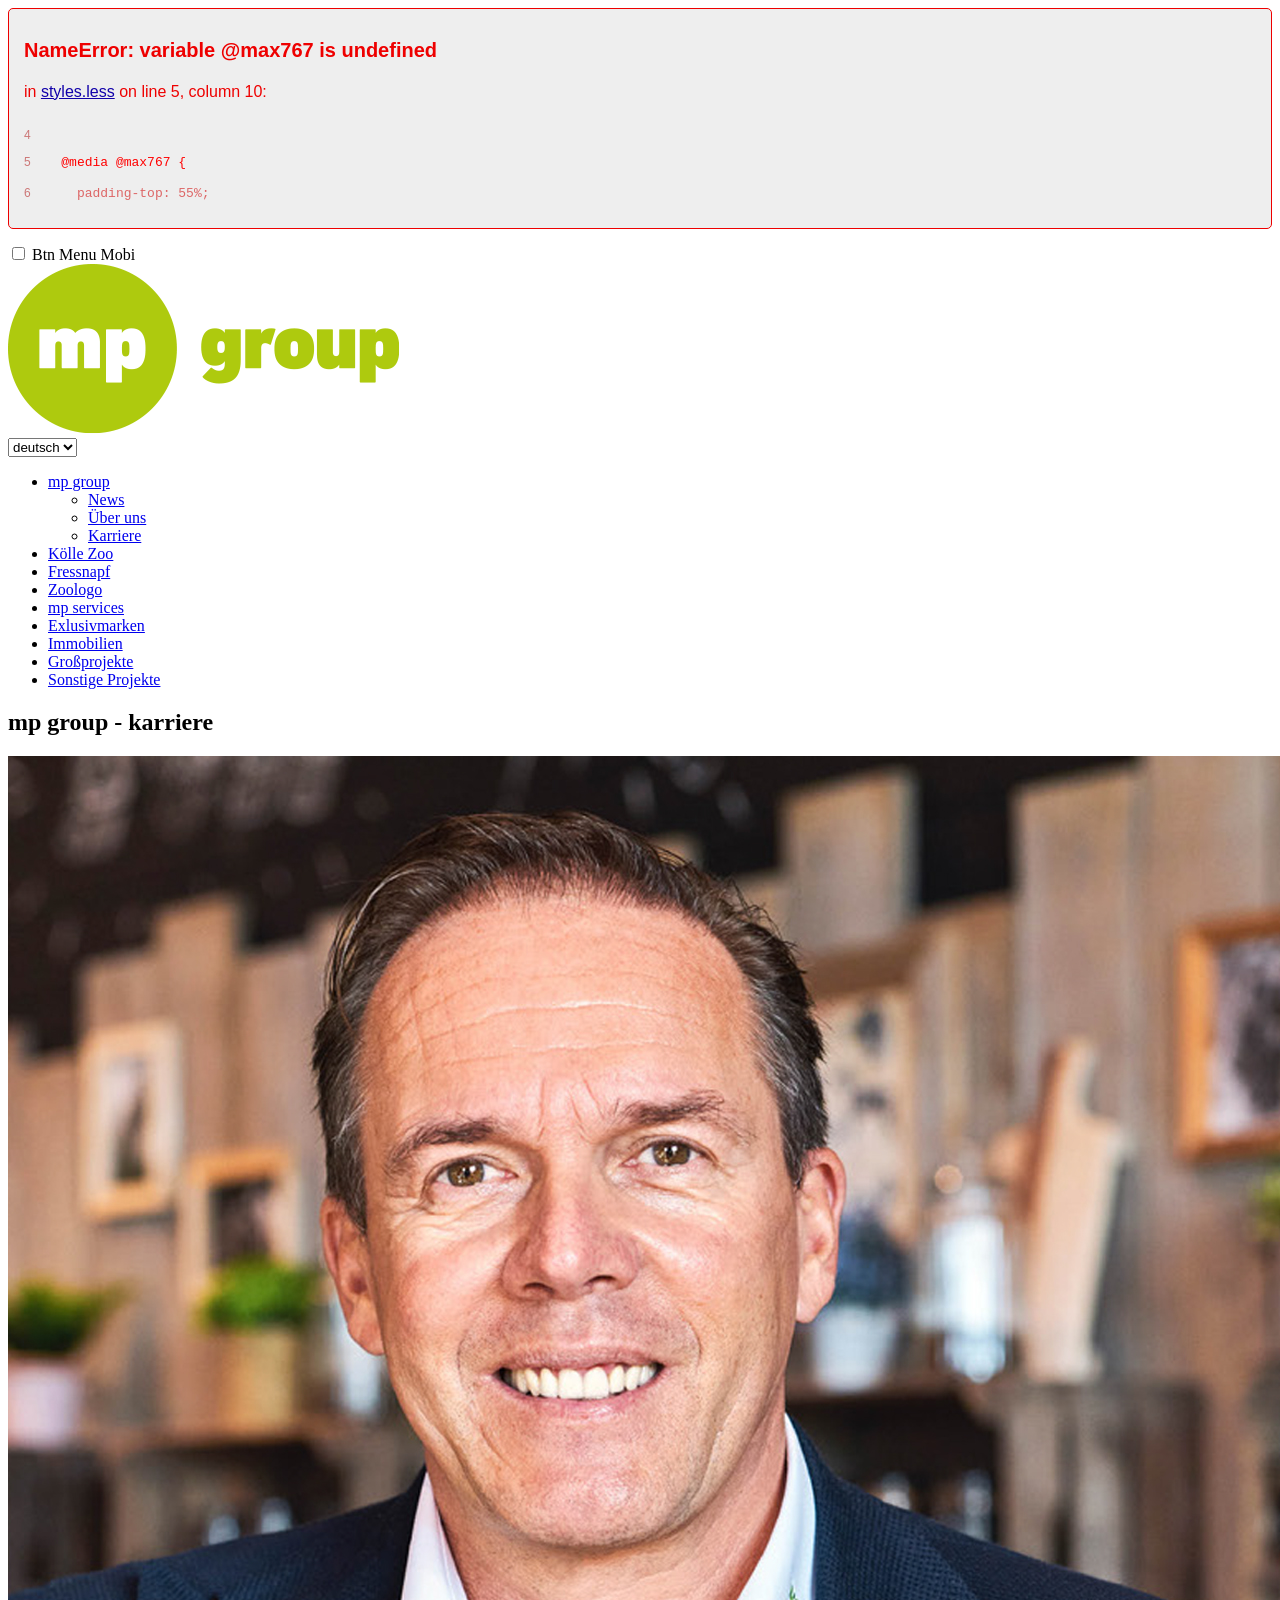
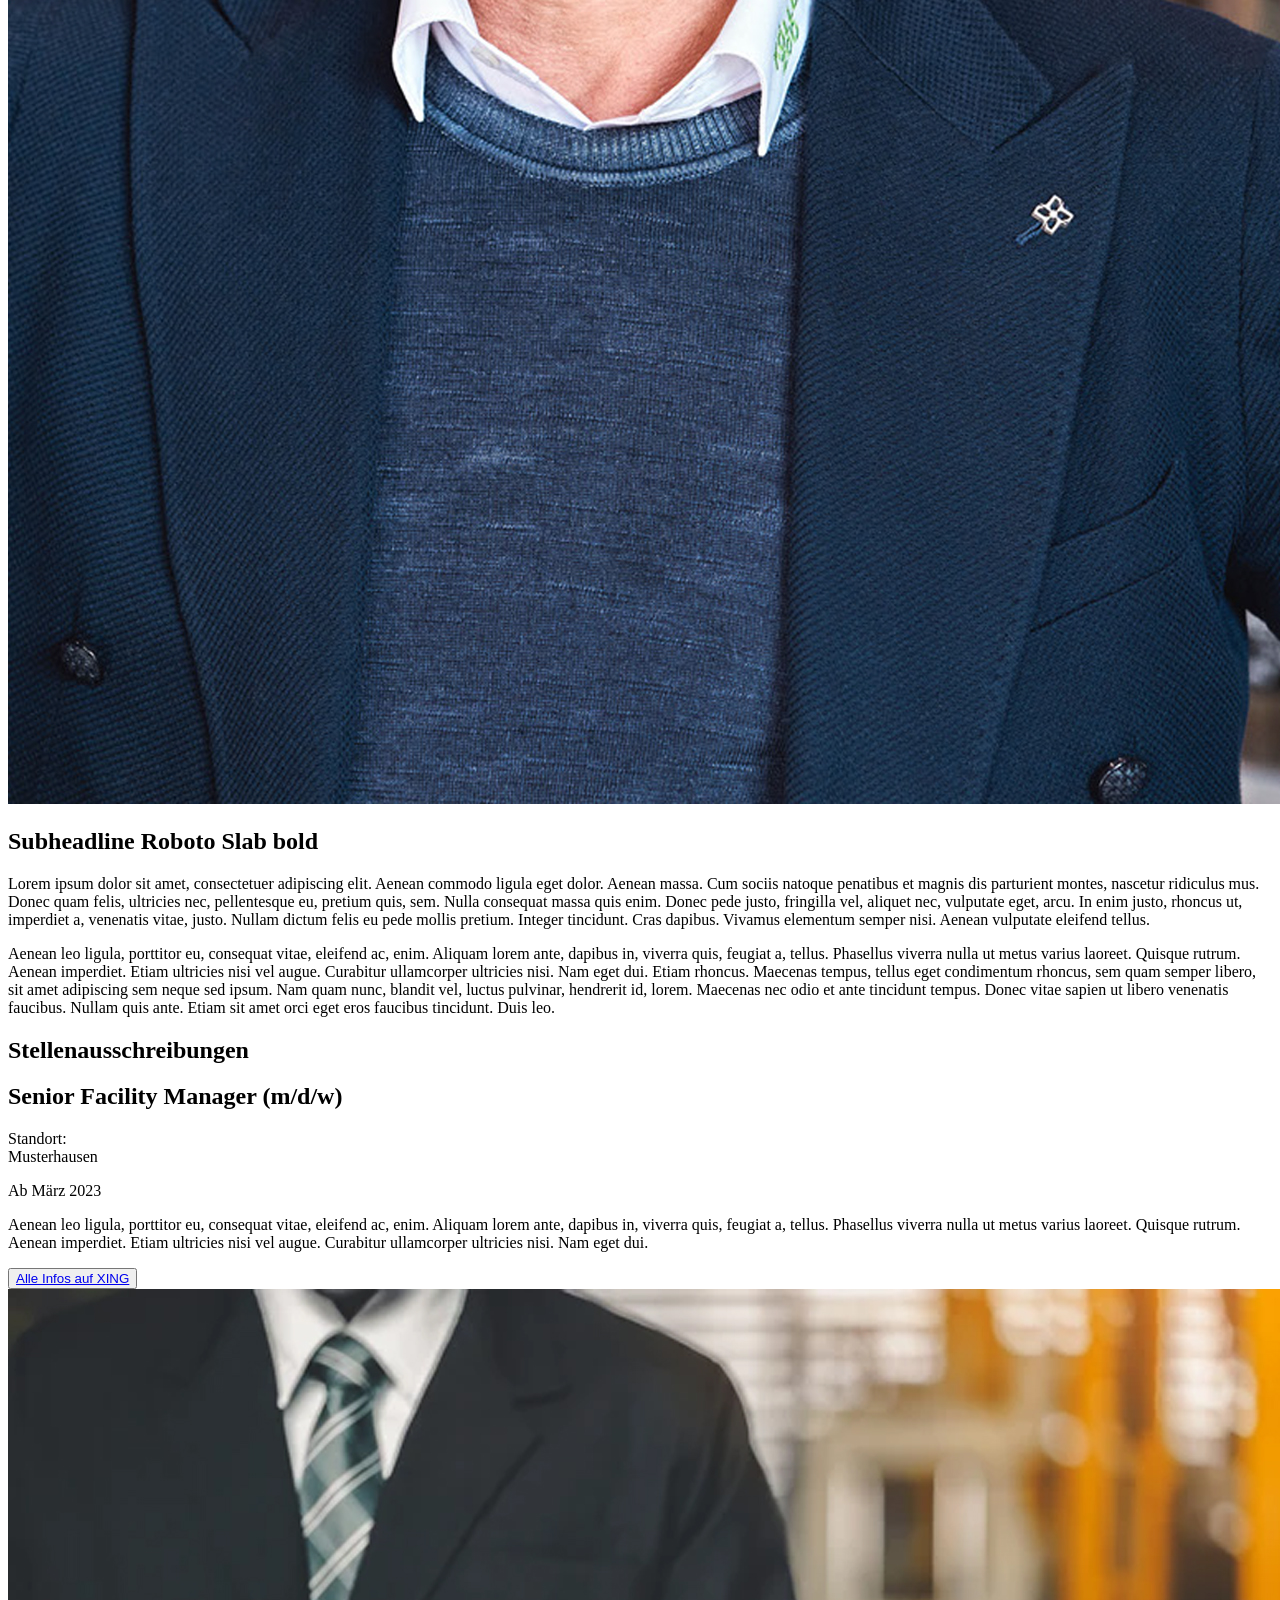
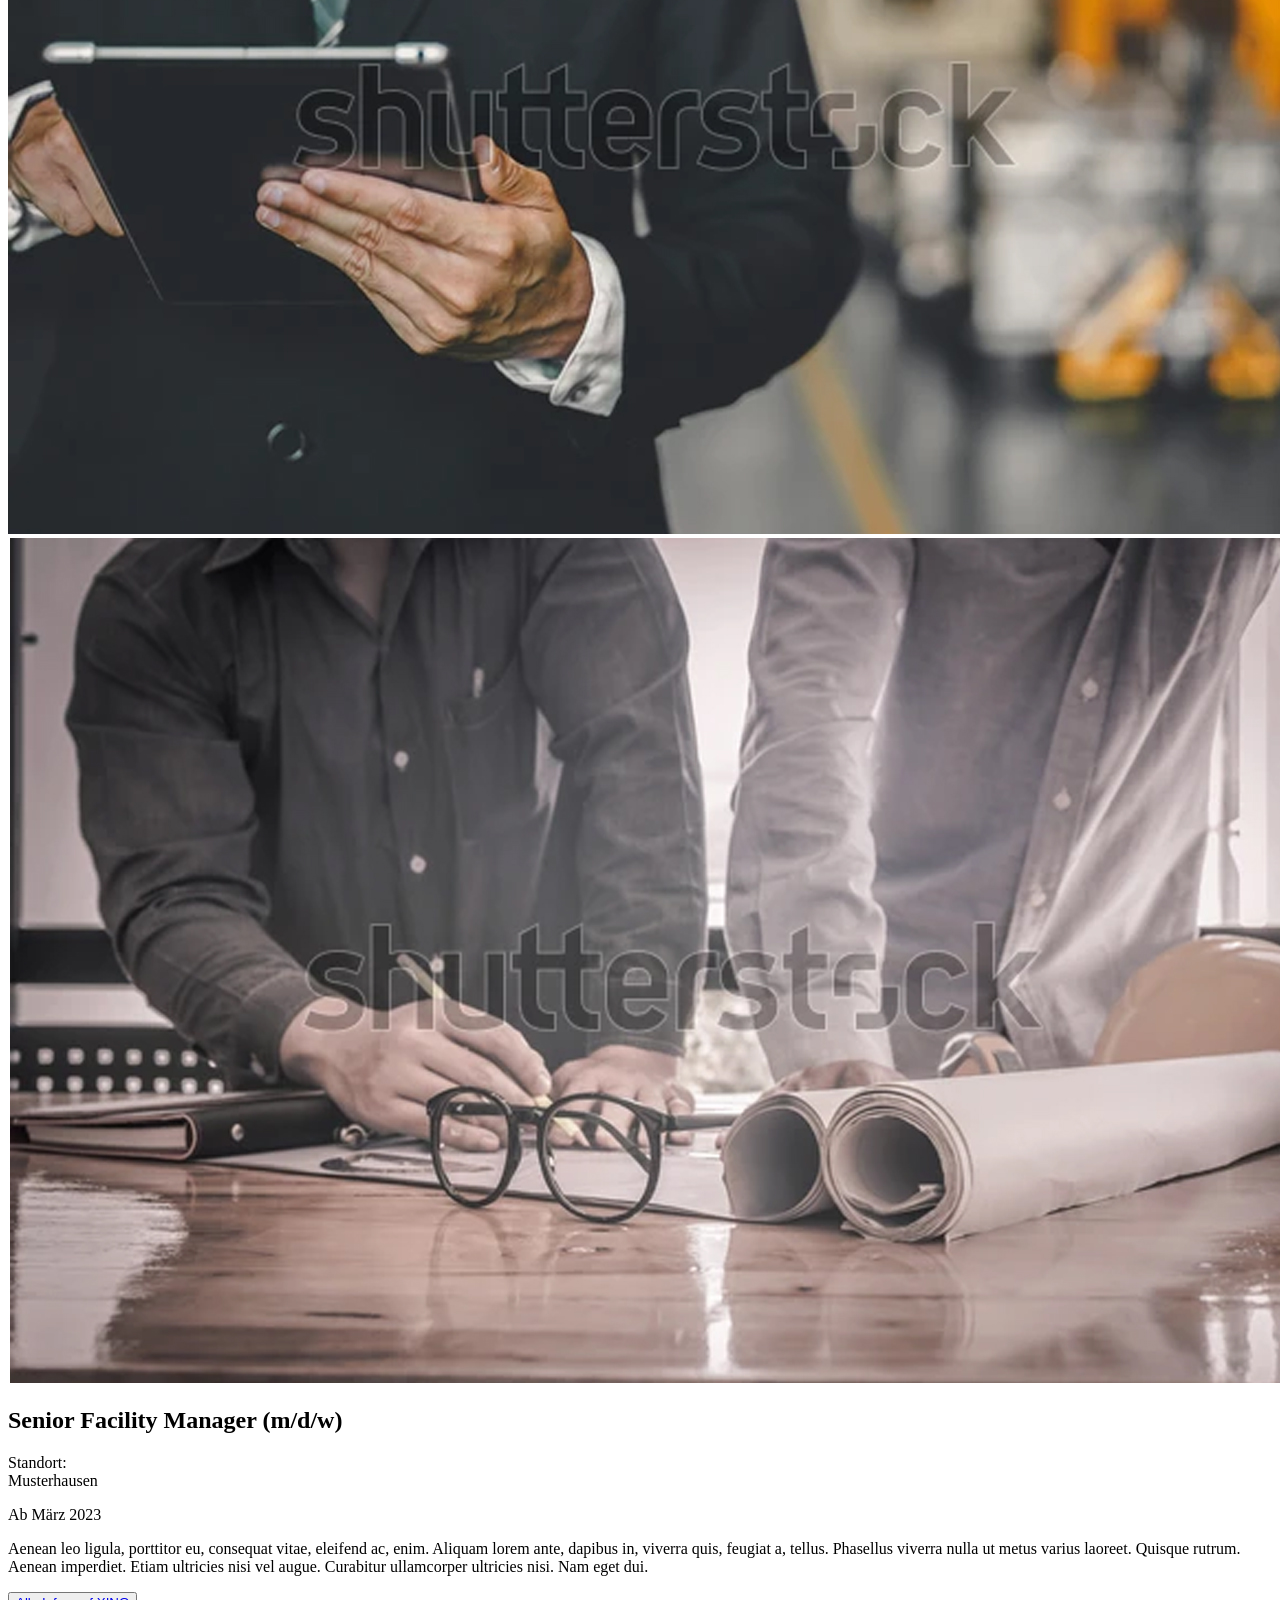
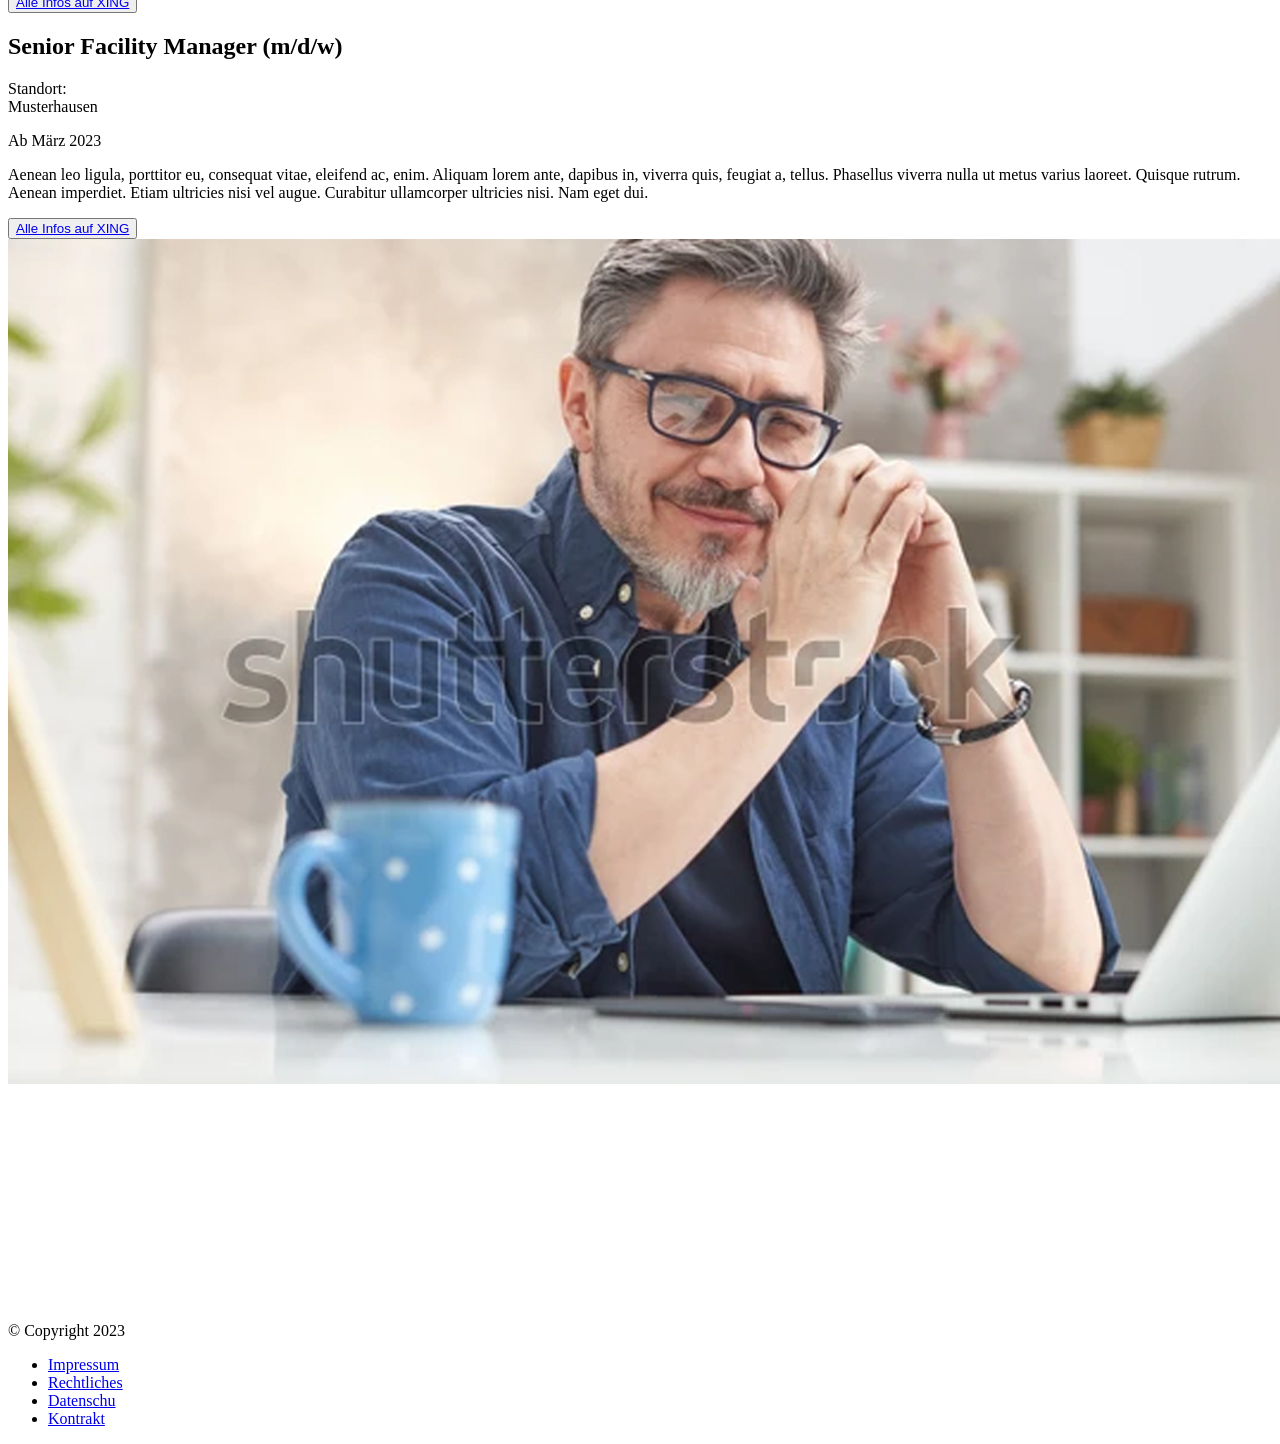
<file: Detail_mp_group_Karriere.html>
<!DOCTYPE html>
<html lang="vi">
  <head>
    <title>MP Group</title>
    <meta charset="utf-8" />
    <meta
      name="viewport"
      content="width=device-width, initial-scale=1, shrink-to-fit=no"
    />

    <link rel="icon" href="css/images/favicon.ico" />
    <link rel="stylesheet/less" type="text/css" href="./css/Detail_mp_group_Karriere/styles.less">
  </head>

  <body>
    <header>
      <section class="box-nav">
        <nav id="main-nav">
          <div class="container-fluid">
            <div class="row">
              <div class="col-xxl-2">
                <input id="main-menu-state" type="checkbox" />
                <label class="main-menu-btn" for="main-menu-state">
                  <span class="main-menu-btn-icon"></span> Btn Menu Mobi
                </label>
                <div class="nav-brand">
                  <a href="#">
                    <img src="image/common/header/mp-group-logo.png" />
                  </a>
                </div>
              </div>
              <div class="col-xxl-10">
                <div class="box-languages">
                  <div class="container-fluid">
                    <div class="row">
                      <select>
                        <option>deutsch</option>
                        <option>english</option>
                      </select>
                    </div>
                  </div>
                </div>
                <div class="clear"></div>
                <!-- End topbar -->
                <ul id="main-menu" class="sm sm-clean">
                  <li>
                    <a href="#!"> mp group </a>
                    <ul>
                      <li><a href="#!">News</a></li>
                      <li><a href="#!">Über uns</a></li>
                      <li><a href="#!">Karriere</a></li>
                    </ul>
                  </li>
                  <li><a href="#!">Kölle Zoo</a></li>
                  <li><a href="#!">Fressnapf</a></li>
                  <li><a href="#!">Zoologo</a></li>
                  <li><a href="#!">mp services</a></li>
                  <li><a href="#!">Exlusivmarken</a></li>
                  <li><a href="#!">Immobilien</a></li>
                  <li><a href="#!">Großprojekte</a></li>
                  <li><a href="#!">Sonstige Projekte</a></li>
                </ul>
              </div>
            </div>
          </div>
        </nav>
      </section>
      <div class="clear"></div>
      <!-- End box-nav -->
    </header>

    <main>
      <!-- Banner -->
      <section class="banner">
        <div class="banner-image"></div>
      </section>

      <!-- news -->
      <section class="news">
        <header class="news-header">
          <h1 class="news-title">mp group - karriere</h1>
        </header>

      <!-- post news -->
      <article class="post post-main">
        <div class="post-main-images">
          <img src="./image/Detail_mp_group_Karriere/img-post1-Karriere.jpg" alt="img-post1-Karriere">
        </div>
        <div class="post-main-content">
          <h2 class="post-main-content__title">Subheadline Roboto Slab bold</h2>
          <p>Lorem ipsum dolor sit amet, consectetuer adipiscing elit. Aenean commodo ligula eget dolor. 
            Aenean massa. Cum sociis natoque penatibus et magnis dis parturient montes, nascetur ridiculus mus. 
            Donec quam felis, ultricies nec, pellentesque eu, pretium quis, sem. Nulla consequat massa quis enim. 
            Donec pede justo, fringilla vel, aliquet nec, vulputate eget, arcu. In enim justo, rhoncus ut, imperdiet a, 
            venenatis vitae, justo. Nullam dictum felis eu pede mollis pretium. Integer tincidunt. Cras dapibus. 
            Vivamus elementum semper nisi. Aenean vulputate eleifend tellus. 
          </p>
          <p>Aenean leo ligula, porttitor eu, consequat vitae, eleifend ac, enim. Aliquam lorem ante, dapibus in, 
            viverra quis, feugiat a, tellus. Phasellus viverra nulla ut metus varius laoreet. Quisque rutrum. 
            Aenean imperdiet. Etiam ultricies nisi vel augue. Curabitur ullamcorper ultricies nisi. Nam eget dui. 
            Etiam rhoncus. Maecenas tempus, tellus eget condimentum rhoncus, sem quam semper libero, sit amet 
            adipiscing sem neque sed ipsum. Nam quam nunc, blandit vel, luctus pulvinar, hendrerit id, lorem. 
            Maecenas nec odio et ante tincidunt tempus. Donec vitae sapien ut libero venenatis faucibus. Nullam 
            quis ante. Etiam sit amet orci eget eros faucibus tincidunt. Duis leo. </p>
        </div>
      </article>

      </section>

      <!-- post-1 -->

       <!-- news -->
      <section class="news post-articles">
        <header class="news-header">
          <h2 class="news-title">Stellenausschreibungen</h2>
        </header>

        <!-- post news -->

        <article class="post-Karriere">
          <div class="post-Karriere-content">
            <h2 class="post-Karriere-content-title">Senior Facility Manager (m/d/w)</h2>
            <span>Standort:</span>
            <br>
            <span>Musterhausen</span>
            <br>
            <p>Ab März 2023</p>
            <p>Aenean leo ligula, porttitor eu, consequat vitae, eleifend ac, enim. Aliquam lorem ante, 
              dapibus in, viverra quis, feugiat a, tellus. Phasellus viverra nulla ut metus varius laoreet. 
              Quisque rutrum. Aenean imperdiet. Etiam ultricies nisi vel augue. Curabitur ullamcorper 
              ultricies nisi. Nam eget dui. </p>
            <button><a href="#">Alle Infos auf XING</a></button>
          </div>
          <div class="post-Karriere-content-image">
            <img src="./image/Detail_mp_group_Karriere/img-post2-Karriere.jpg" alt="img-post2-Karriere">
          </div>
        </article>

        <!-- post 2 -->

        <article class="post-Karriere">
          <div class="post-Karriere-content-image">
            <img src="./image/Detail_mp_group_Karriere/img-post3-Karriere.jpg" alt="img-post2-Karriere">
          </div>
          <div class="post-Karriere-content">
            <h2 class="post-Karriere-content-title">Senior Facility Manager (m/d/w)</h2>
            <span>Standort:</span>
            <br>
            <span>Musterhausen</span>
            <br>
            <p>Ab März 2023</p>
            <p>Aenean leo ligula, porttitor eu, consequat vitae, eleifend ac, enim. Aliquam lorem ante, 
              dapibus in, viverra quis, feugiat a, tellus. Phasellus viverra nulla ut metus varius laoreet. 
              Quisque rutrum. Aenean imperdiet. Etiam ultricies nisi vel augue. Curabitur ullamcorper 
              ultricies nisi. Nam eget dui. </p>
            <button><a href="#">Alle Infos auf XING</a></button>
          </div>
        </article>


         <!-- post 3 -->

         <article class="post-Karriere">
          <div class="post-Karriere-content">
            <h2 class="post-Karriere-content-title">Senior Facility Manager (m/d/w)</h2>
            <span>Standort:</span>
            <br>
            <span>Musterhausen</span>
            <br>
            <p>Ab März 2023</p>
            <p>Aenean leo ligula, porttitor eu, consequat vitae, eleifend ac, enim. Aliquam lorem ante, 
              dapibus in, viverra quis, feugiat a, tellus. Phasellus viverra nulla ut metus varius laoreet. 
              Quisque rutrum. Aenean imperdiet. Etiam ultricies nisi vel augue. Curabitur ullamcorper 
              ultricies nisi. Nam eget dui. </p>
            <button><a href="#">Alle Infos auf XING</a></button>
          </div>
          <div class="post-Karriere-content-image">
            <img src="./image/Detail_mp_group_Karriere/img-post4-Karriere.jpg" alt="img-post2-Karriere">
          </div>
        </article>
        

      </section>
    </main>

    <footer>
      <div class="container-fluid">
        <div class="row">
          <div class="back-to-top">
            <img src="image/common/footer/up.png" />
          </div>
          <div class="brand-customer">
            <img src="image/common/footer/logo-xing.png" />
            <img src="image/common/footer/logo-linkedin.png" />
          </div>
          <div class="copyright">
            <div class="box-left">© Copyright 2023</div>
            <ul>
              <li><a href="#!">Impressum</a></li>
              <li><a href="#!">Rechtliches</a></li>
              <li><a href="#!">Datenschu</a></li>
              <li><a href="#!">Kontrakt</a></li>
            </ul>
          </div>
        </div>
      </div>
    </footer>

    <script type="text/javascript" src="js/base/jquery.min.js" defer></script>
    <script
      type="text/javascript"
      src="js/base/jquery.smartmenus.min.js"
      async
    ></script>
    <script
      type="text/javascript"
      src="js/base/bootstrap.bundle.min.js"
      async
    ></script>
    <script type="text/javascript" src="js/base/swiper-bundle.min.js"></script>
    <script type="text/javascript" src="js/base/less.js" async></script>
    <script type="text/javascript" src="js/main.js" defer></script>
  </body>
</html>
</file>
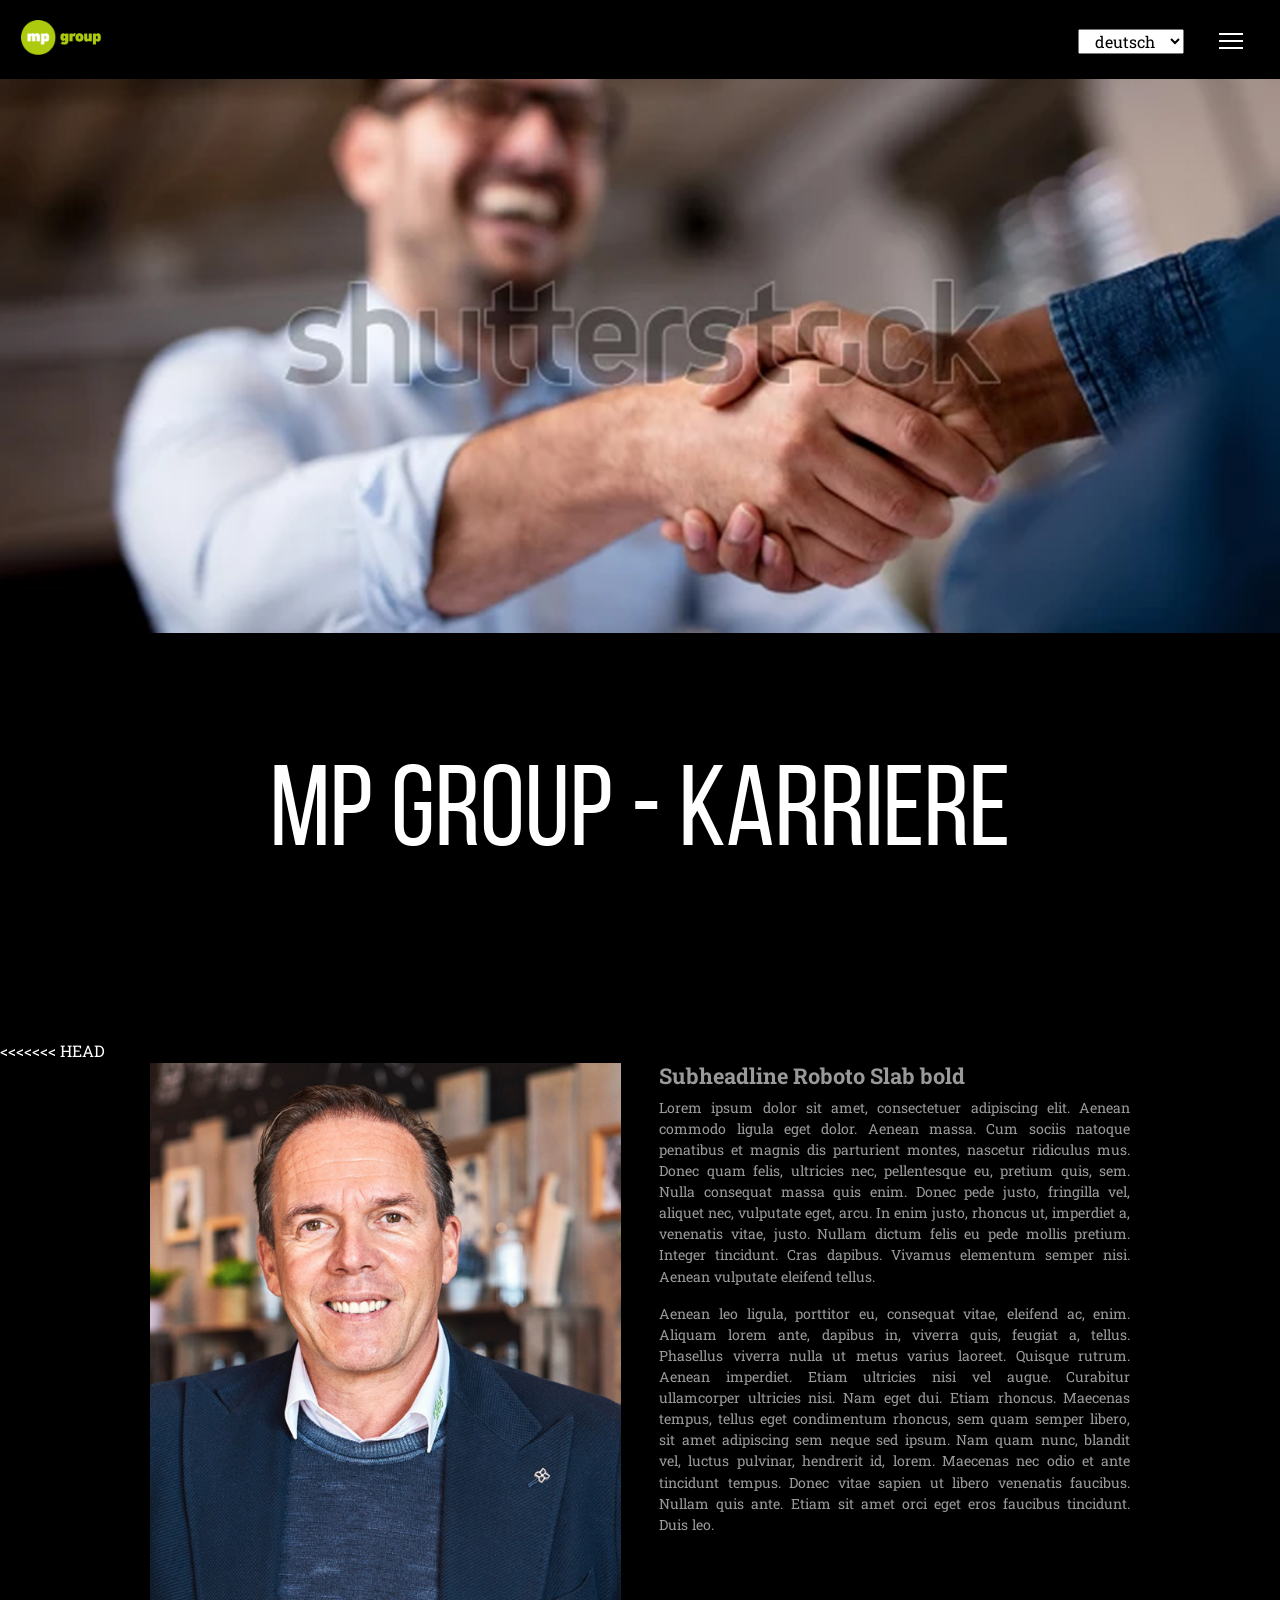
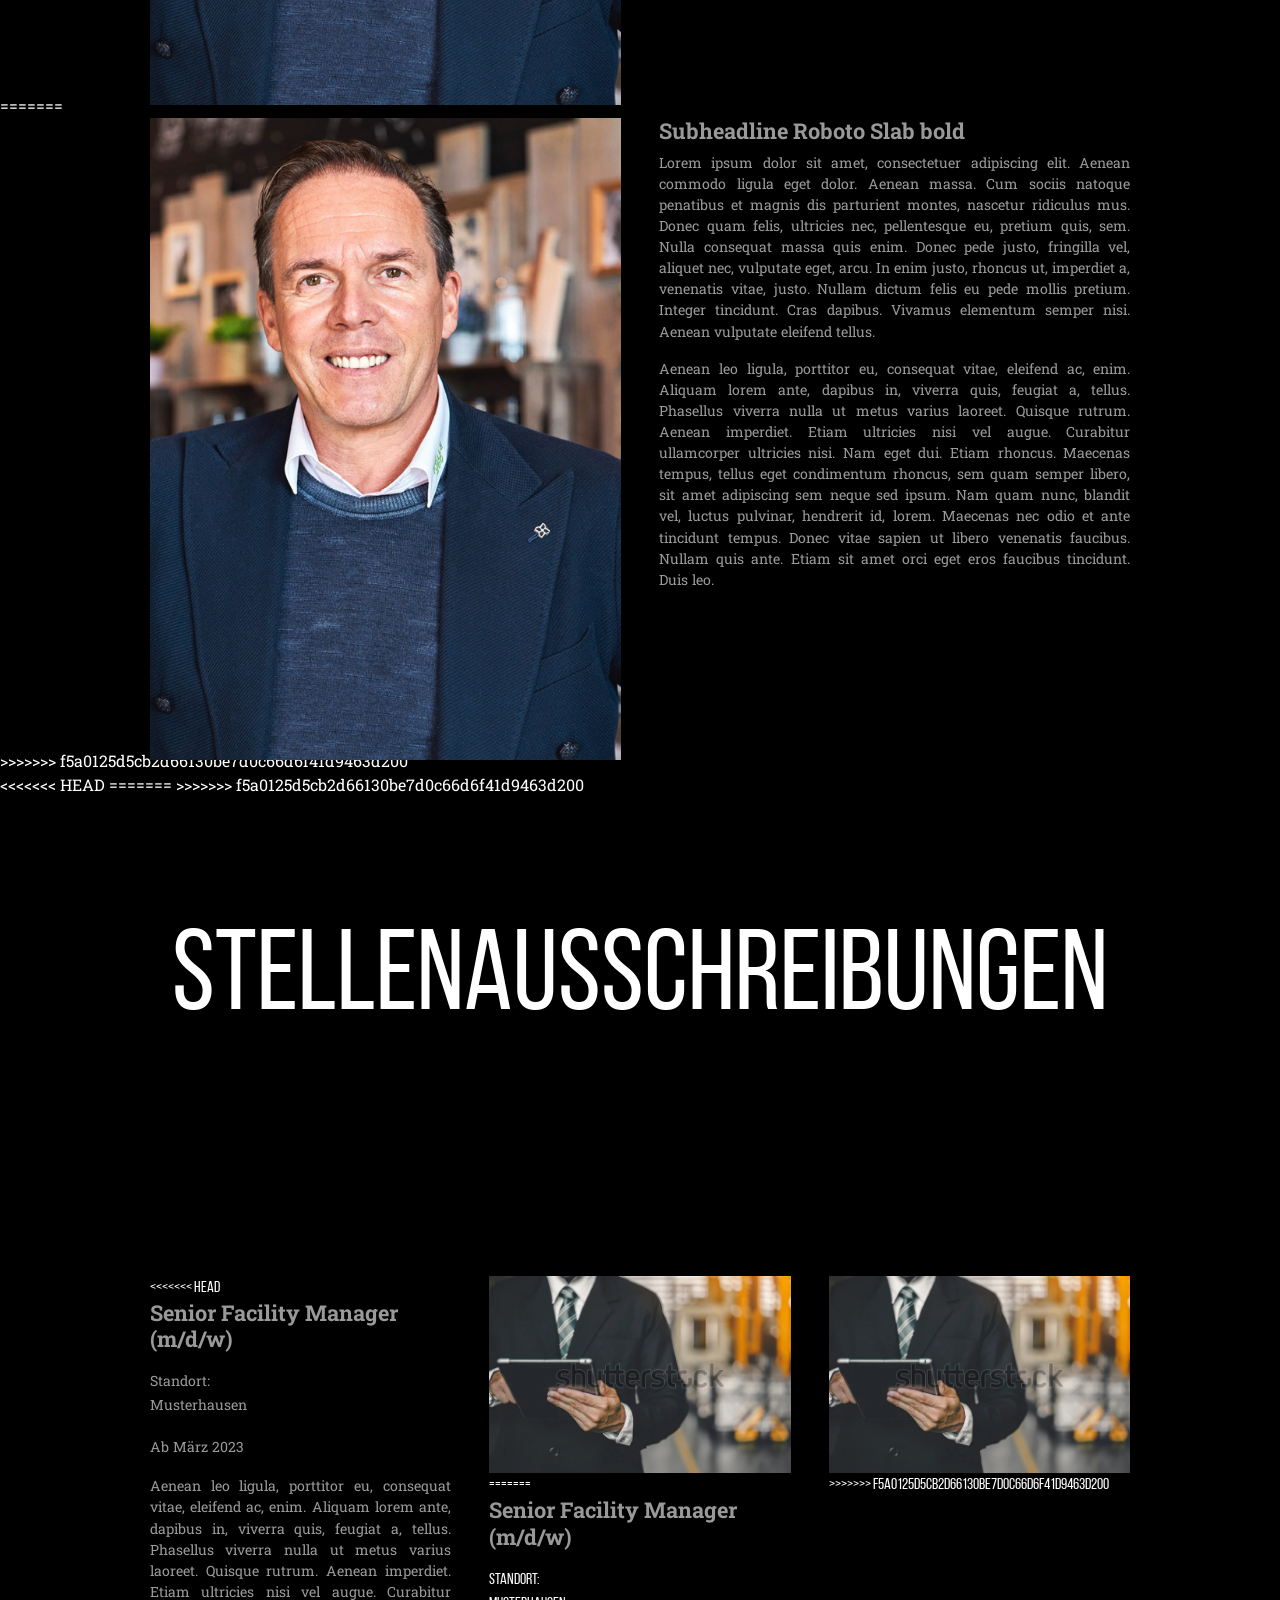
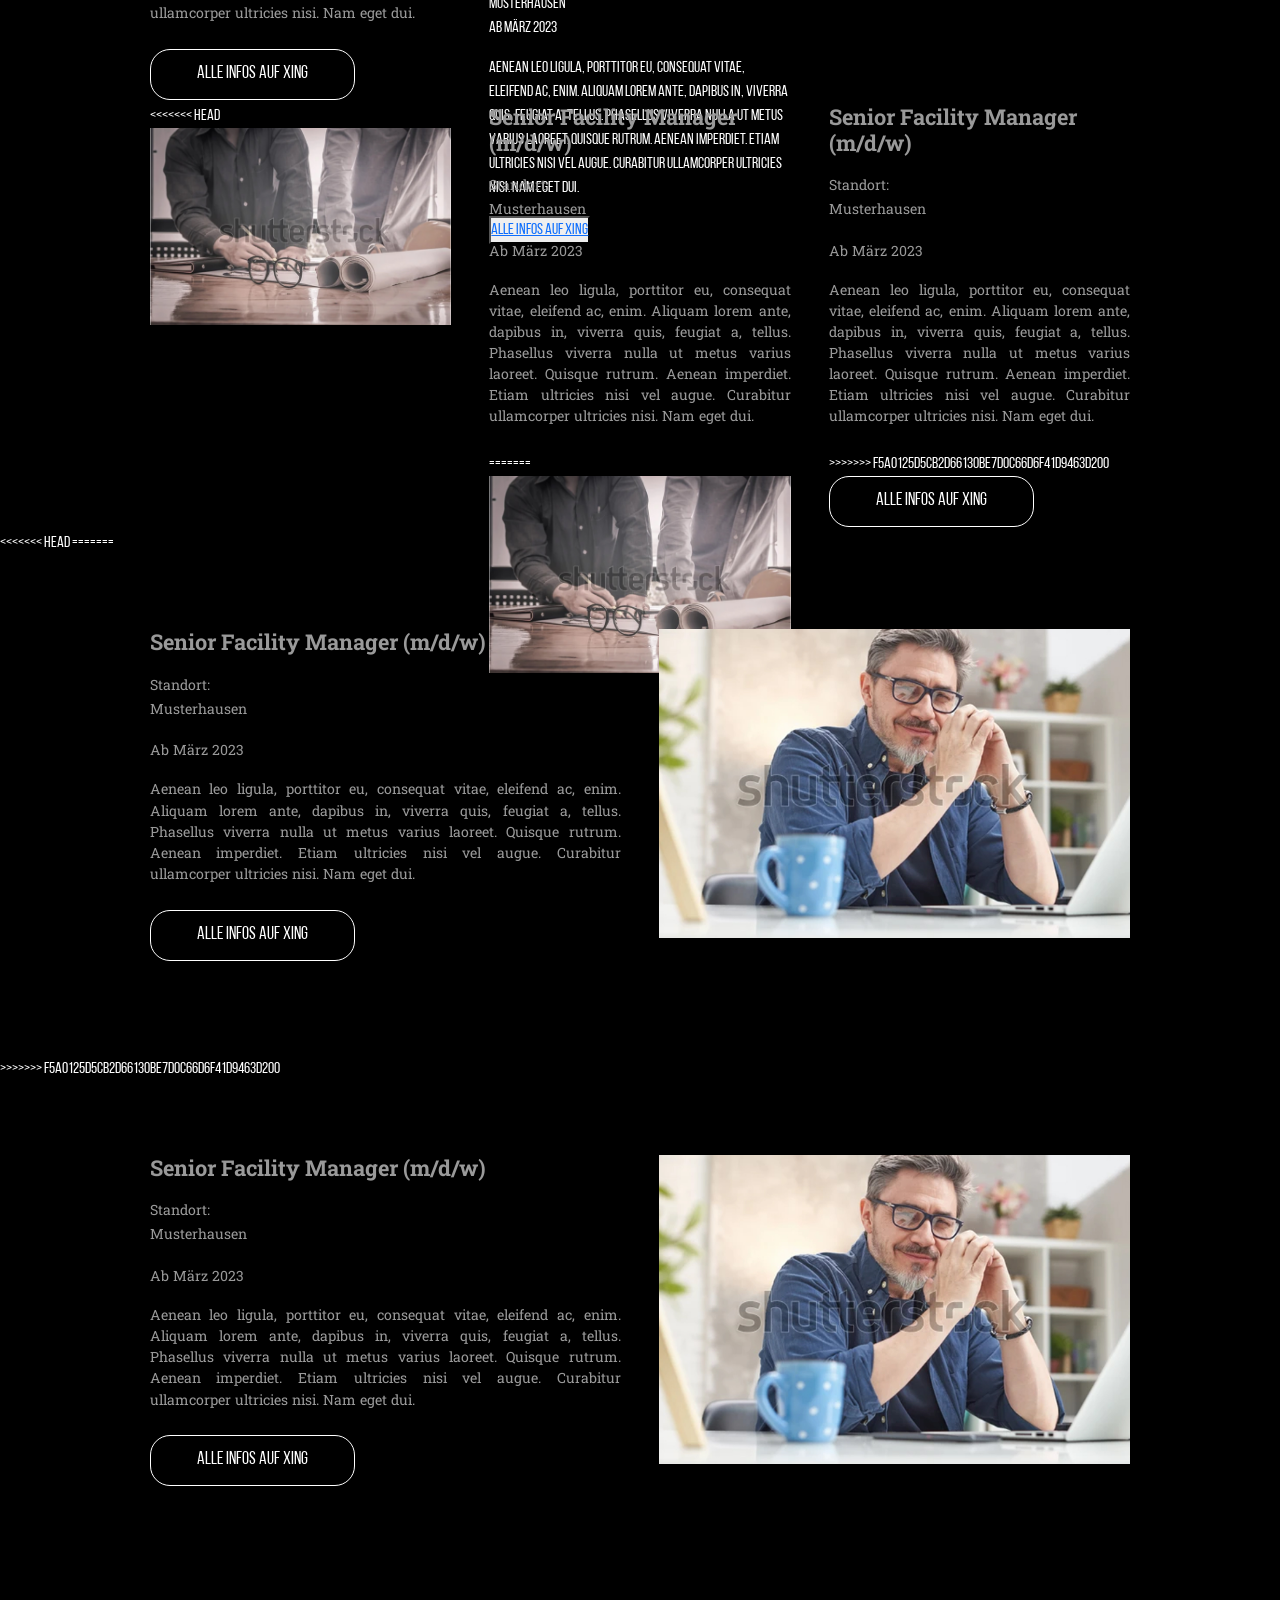
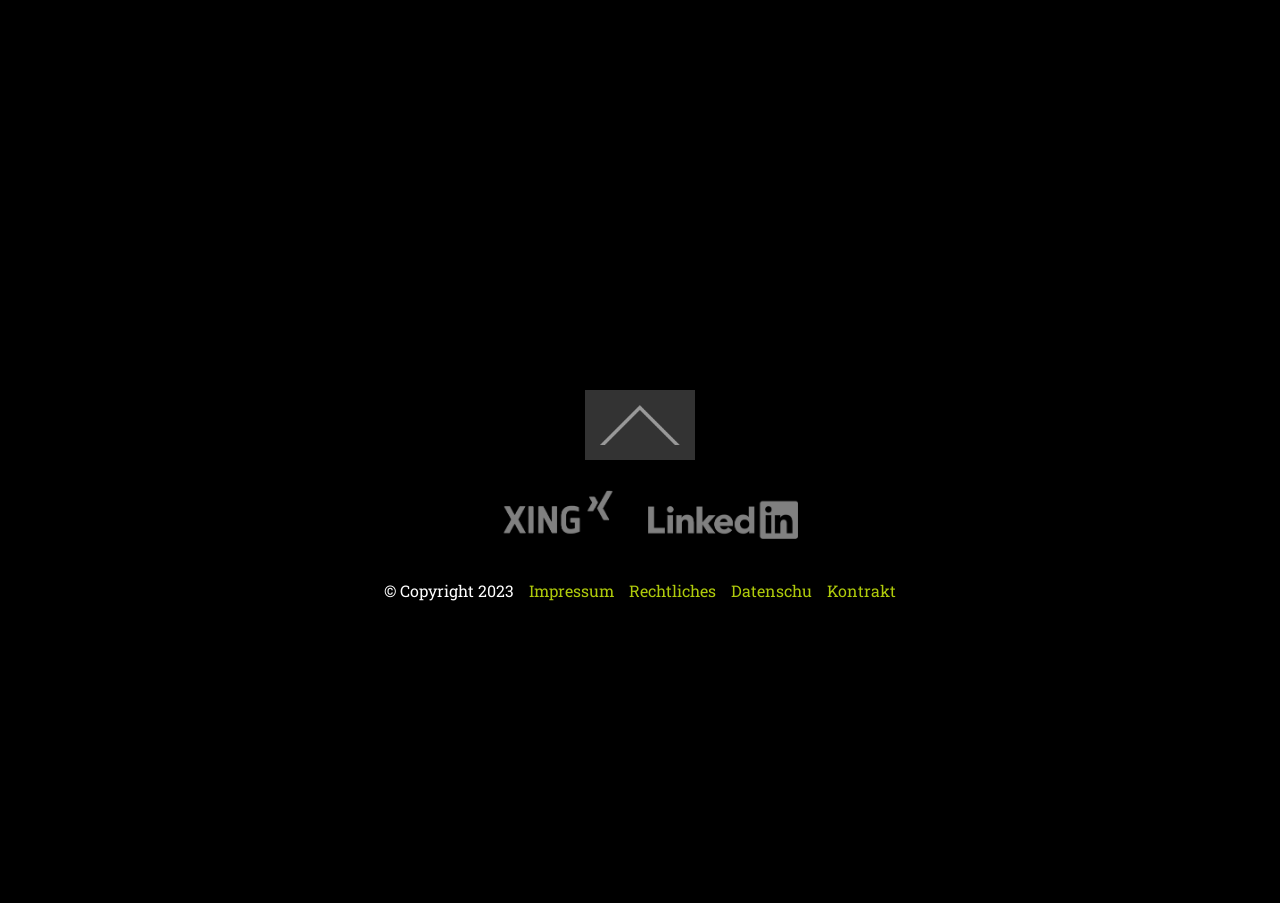
<file: detail_mp_group_karriere.html>
<!DOCTYPE html>
<html lang="de">
  <head>
    <title>MP Group Karriere</title>
    <meta charset="utf-8" />
    <meta
      name="viewport"
      content="width=device-width, initial-scale=1, shrink-to-fit=no"
    />

    <link
      rel="apple-touch-icon"
      sizes="152x152"
      href="image/common/favicon/apple-touch-icon.png"
    />
    <link
      rel="icon"
      type="image/png"
      sizes="32x32"
      href="image/common/favicon/favicon-32x32.png"
    />
    <link
      rel="icon"
      type="image/png"
      sizes="16x16"
      href="image/common/favicon/favicon-16x16.png"
    />
    <link rel="manifest" href="image/common/favicon/site.webmanifest" />
    <link
      rel="mask-icon"
      href="image/common/favicon/safari-pinned-tab.svg"
      color="#5bbad5"
    />
    <meta name="msapplication-TileColor" content="#da532c" />
    <meta name="theme-color" content="#ffffff" />
    <link rel="stylesheet/less" type="text/css" href="css/styles.less" />
  </head>

  <body>
    <header>
      <section class="box-nav">
        <nav id="main-nav">
          <div class="container-fluid">
            <div class="row">
              <div class="col-xxl-2">
                <input id="main-menu-state" type="checkbox" />
                <label class="main-menu-btn" for="main-menu-state">
                  <span class="main-menu-btn-icon"></span> Btn Menu Mobi
                </label>
                <div class="nav-brand">
                  <a href="#">
                    <img src="image/common/header/mp-group-logo.png" />
                  </a>
                </div>
              </div>
              <div class="col-xxl-10 main-menu-wrapper">
                <div class="box-languages">
                  <div class="container-fluid">
                    <div class="row">
                      <select id="languages-select">
                        <option>deutsch</option>
                        <option>english</option>
                      </select>
                    </div>
                  </div>
                </div>
                <div class="clear"></div>
                <!-- End topbar -->
                <ul id="main-menu" class="sm sm-clean">
                  <li class="menu-item active">
                    <a href="#!"> mp group </a>
                    <ul>
                      <li class="sub-menu-item"><a href="#!">News</a></li>
                      <li class="sub-menu-item"><a href="#!">Über uns</a></li>
                      <li class="sub-menu-item"><a href="#!">Karriere</a></li>
                    </ul>
                  </li>
                  <li class="menu-item"><a href="#!">Kölle Zoo</a></li>
                  <li class="menu-item"><a href="#!">Fressnapf</a></li>
                  <li class="menu-item"><a href="#!">Zoologo</a></li>
                  <li class="menu-item"><a href="#!">mp services</a></li>
                  <li class="menu-item"><a href="#!">Exlusivmarken</a></li>
                  <li class="menu-item"><a href="#!">Immobilien</a></li>
                  <li class="menu-item"><a href="#!">Großprojekte</a></li>
                  <li class="menu-item"><a href="#!">Sonstige Projekte</a></li>
                </ul>
              </div>
            </div>
          </div>
        </nav>
      </section>
      <div class="clear"></div>
      <!-- End box-nav -->
    </header>

    <main>
      <!-- Banner -->
      <section class="banner">
        <div class="banner-image"></div>
      </section>

      <!-- news -->
      <section class="news">
        <header class="news-header">
          <h1 class="news-title">mp group - karriere</h1>
        </header>

<<<<<<< HEAD
        <!-- post news -->
        <article class="post post-main">
          <div class="post-main-images">
            <img
              src="./image/Detail_mp_group_Karriere/img-post1-Karriere.jpg"
              alt="img-post1-Karriere"
            />
          </div>
          <div class="post-main-content">
            <h2 class="post-main-content__title">
              Subheadline Roboto Slab bold
            </h2>
            <p>
              Lorem ipsum dolor sit amet, consectetuer adipiscing elit. Aenean
              commodo ligula eget dolor. Aenean massa. Cum sociis natoque
              penatibus et magnis dis parturient montes, nascetur ridiculus mus.
              Donec quam felis, ultricies nec, pellentesque eu, pretium quis,
              sem. Nulla consequat massa quis enim. Donec pede justo, fringilla
              vel, aliquet nec, vulputate eget, arcu. In enim justo, rhoncus ut,
              imperdiet a, venenatis vitae, justo. Nullam dictum felis eu pede
              mollis pretium. Integer tincidunt. Cras dapibus. Vivamus elementum
              semper nisi. Aenean vulputate eleifend tellus.
            </p>
            <p>
              Aenean leo ligula, porttitor eu, consequat vitae, eleifend ac,
              enim. Aliquam lorem ante, dapibus in, viverra quis, feugiat a,
              tellus. Phasellus viverra nulla ut metus varius laoreet. Quisque
              rutrum. Aenean imperdiet. Etiam ultricies nisi vel augue.
              Curabitur ullamcorper ultricies nisi. Nam eget dui. Etiam rhoncus.
              Maecenas tempus, tellus eget condimentum rhoncus, sem quam semper
              libero, sit amet adipiscing sem neque sed ipsum. Nam quam nunc,
              blandit vel, luctus pulvinar, hendrerit id, lorem. Maecenas nec
              odio et ante tincidunt tempus. Donec vitae sapien ut libero
              venenatis faucibus. Nullam quis ante. Etiam sit amet orci eget
              eros faucibus tincidunt. Duis leo.
            </p>
          </div>
        </article>
=======
      <!-- post news -->
      <article class="post post-main">
        <div class="post-main-images">
          <img src="./image/Detail_mp_group_Karriere/img-post1-Karriere.jpg" alt="img-post1-Karriere">
        </div>
        <div class="post-main-content">
          <h2 class="post-main-content__title">Subheadline Roboto Slab bold</h2>
          <p>Lorem ipsum dolor sit amet, consectetuer adipiscing elit. Aenean commodo ligula eget dolor. 
            Aenean massa. Cum sociis natoque penatibus et magnis dis parturient montes, nascetur ridiculus mus. 
            Donec quam felis, ultricies nec, pellentesque eu, pretium quis, sem. Nulla consequat massa quis enim. 
            Donec pede justo, fringilla vel, aliquet nec, vulputate eget, arcu. In enim justo, rhoncus ut, imperdiet a, 
            venenatis vitae, justo. Nullam dictum felis eu pede mollis pretium. Integer tincidunt. Cras dapibus. 
            Vivamus elementum semper nisi. Aenean vulputate eleifend tellus. 
          </p>
          <p>Aenean leo ligula, porttitor eu, consequat vitae, eleifend ac, enim. Aliquam lorem ante, dapibus in, 
            viverra quis, feugiat a, tellus. Phasellus viverra nulla ut metus varius laoreet. Quisque rutrum. 
            Aenean imperdiet. Etiam ultricies nisi vel augue. Curabitur ullamcorper ultricies nisi. Nam eget dui. 
            Etiam rhoncus. Maecenas tempus, tellus eget condimentum rhoncus, sem quam semper libero, sit amet 
            adipiscing sem neque sed ipsum. Nam quam nunc, blandit vel, luctus pulvinar, hendrerit id, lorem. 
            Maecenas nec odio et ante tincidunt tempus. Donec vitae sapien ut libero venenatis faucibus. Nullam 
            quis ante. Etiam sit amet orci eget eros faucibus tincidunt. Duis leo. </p>
        </div>
      </article>

>>>>>>> f5a0125d5cb2d66130be7d0c66d6f41d9463d200
      </section>

      <!-- post-1 -->

<<<<<<< HEAD
      <!-- news -->
=======
       <!-- news -->
>>>>>>> f5a0125d5cb2d66130be7d0c66d6f41d9463d200
      <section class="news post-articles">
        <header class="news-header">
          <h2 class="news-title">Stellenausschreibungen</h2>
        </header>

        <!-- post news -->

        <article class="post-Karriere">
          <div class="post-Karriere-content">
<<<<<<< HEAD
            <h2 class="post-Karriere-content-title">
              Senior Facility Manager (m/d/w)
            </h2>
            <span>Standort:</span>
            <br />
            <span>Musterhausen</span>
            <br />
            <p>Ab März 2023</p>
            <p>
              Aenean leo ligula, porttitor eu, consequat vitae, eleifend ac,
              enim. Aliquam lorem ante, dapibus in, viverra quis, feugiat a,
              tellus. Phasellus viverra nulla ut metus varius laoreet. Quisque
              rutrum. Aenean imperdiet. Etiam ultricies nisi vel augue.
              Curabitur ullamcorper ultricies nisi. Nam eget dui.
            </p>
            <button><a href="#">Alle Infos auf XING</a></button>
          </div>
          <div class="post-Karriere-content-image">
            <img
              src="./image/Detail_mp_group_Karriere/img-post2-Karriere.jpg"
              alt="img-post2-Karriere"
            />
=======
            <h2 class="post-Karriere-content-title">Senior Facility Manager (m/d/w)</h2>
            <span>Standort:</span>
            <br>
            <span>Musterhausen</span>
            <br>
            <p>Ab März 2023</p>
            <p>Aenean leo ligula, porttitor eu, consequat vitae, eleifend ac, enim. Aliquam lorem ante, 
              dapibus in, viverra quis, feugiat a, tellus. Phasellus viverra nulla ut metus varius laoreet. 
              Quisque rutrum. Aenean imperdiet. Etiam ultricies nisi vel augue. Curabitur ullamcorper 
              ultricies nisi. Nam eget dui. </p>
            <button><a href="#">Alle Infos auf XING</a></button>
          </div>
          <div class="post-Karriere-content-image">
            <img src="./image/Detail_mp_group_Karriere/img-post2-Karriere.jpg" alt="img-post2-Karriere">
>>>>>>> f5a0125d5cb2d66130be7d0c66d6f41d9463d200
          </div>
        </article>

        <!-- post 2 -->

        <article class="post-Karriere">
          <div class="post-Karriere-content-image">
<<<<<<< HEAD
            <img
              src="./image/Detail_mp_group_Karriere/img-post3-Karriere.jpg"
              alt="img-post2-Karriere"
            />
          </div>
          <div class="post-Karriere-content">
            <h2 class="post-Karriere-content-title">
              Senior Facility Manager (m/d/w)
            </h2>
            <span>Standort:</span>
            <br />
            <span>Musterhausen</span>
            <br />
            <p>Ab März 2023</p>
            <p>
              Aenean leo ligula, porttitor eu, consequat vitae, eleifend ac,
              enim. Aliquam lorem ante, dapibus in, viverra quis, feugiat a,
              tellus. Phasellus viverra nulla ut metus varius laoreet. Quisque
              rutrum. Aenean imperdiet. Etiam ultricies nisi vel augue.
              Curabitur ullamcorper ultricies nisi. Nam eget dui.
            </p>
=======
            <img src="./image/Detail_mp_group_Karriere/img-post3-Karriere.jpg" alt="img-post2-Karriere">
          </div>
          <div class="post-Karriere-content">
            <h2 class="post-Karriere-content-title">Senior Facility Manager (m/d/w)</h2>
            <span>Standort:</span>
            <br>
            <span>Musterhausen</span>
            <br>
            <p>Ab März 2023</p>
            <p>Aenean leo ligula, porttitor eu, consequat vitae, eleifend ac, enim. Aliquam lorem ante, 
              dapibus in, viverra quis, feugiat a, tellus. Phasellus viverra nulla ut metus varius laoreet. 
              Quisque rutrum. Aenean imperdiet. Etiam ultricies nisi vel augue. Curabitur ullamcorper 
              ultricies nisi. Nam eget dui. </p>
>>>>>>> f5a0125d5cb2d66130be7d0c66d6f41d9463d200
            <button><a href="#">Alle Infos auf XING</a></button>
          </div>
        </article>

<<<<<<< HEAD
        <!-- post 3 -->
=======

         <!-- post 3 -->

         <article class="post-Karriere">
          <div class="post-Karriere-content">
            <h2 class="post-Karriere-content-title">Senior Facility Manager (m/d/w)</h2>
            <span>Standort:</span>
            <br>
            <span>Musterhausen</span>
            <br>
            <p>Ab März 2023</p>
            <p>Aenean leo ligula, porttitor eu, consequat vitae, eleifend ac, enim. Aliquam lorem ante, 
              dapibus in, viverra quis, feugiat a, tellus. Phasellus viverra nulla ut metus varius laoreet. 
              Quisque rutrum. Aenean imperdiet. Etiam ultricies nisi vel augue. Curabitur ullamcorper 
              ultricies nisi. Nam eget dui. </p>
            <button><a href="#">Alle Infos auf XING</a></button>
          </div>
          <div class="post-Karriere-content-image">
            <img src="./image/Detail_mp_group_Karriere/img-post4-Karriere.jpg" alt="img-post2-Karriere">
          </div>
        </article>
        
>>>>>>> f5a0125d5cb2d66130be7d0c66d6f41d9463d200

        <article class="post-Karriere">
          <div class="post-Karriere-content">
            <h2 class="post-Karriere-content-title">
              Senior Facility Manager (m/d/w)
            </h2>
            <span>Standort:</span>
            <br />
            <span>Musterhausen</span>
            <br />
            <p>Ab März 2023</p>
            <p>
              Aenean leo ligula, porttitor eu, consequat vitae, eleifend ac,
              enim. Aliquam lorem ante, dapibus in, viverra quis, feugiat a,
              tellus. Phasellus viverra nulla ut metus varius laoreet. Quisque
              rutrum. Aenean imperdiet. Etiam ultricies nisi vel augue.
              Curabitur ullamcorper ultricies nisi. Nam eget dui.
            </p>
            <button><a href="#">Alle Infos auf XING</a></button>
          </div>
          <div class="post-Karriere-content-image">
            <img
              src="./image/Detail_mp_group_Karriere/img-post4-Karriere.jpg"
              alt="img-post2-Karriere"
            />
          </div>
        </article>
      </section>
    </main>

    <footer>
      <div class="container-fluid">
        <div class="row">
          <div class="back-to-top">
            <img src="image/common/footer/up.png" />
          </div>
          <div class="brand-customer">
            <img src="image/common/footer/logo-xing.png" />
            <img src="image/common/footer/logo-linkedin.png" />
          </div>
          <div class="copyright">
            <div class="box-left">© Copyright 2023</div>
            <ul>
              <li><a href="#!">Impressum</a></li>
              <li><a href="#!">Rechtliches</a></li>
              <li><a href="#!">Datenschu</a></li>
              <li><a href="#!">Kontrakt</a></li>
            </ul>
          </div>
        </div>
      </div>
    </footer>

    <script>
      less = {
        env: "development",
        relativeUrls: true,
      };
    </script>
    <script src="js/base/custom-select.min.js"></script>
    <script type="text/javascript" src="js/base/jquery.min.js" defer></script>
    <script
      type="text/javascript"
      src="js/base/jquery.smartmenus.min.js"
      async
    ></script>
    <script
      type="text/javascript"
      src="js/base/bootstrap.bundle.min.js"
      async
    ></script>
    <script type="text/javascript" src="js/base/swiper-bundle.min.js"></script>
    <script type="text/javascript" src="js/base/less.js" async></script>
    <script type="text/javascript" src="js/main.js" defer></script>
  </body>
</html>
</file>
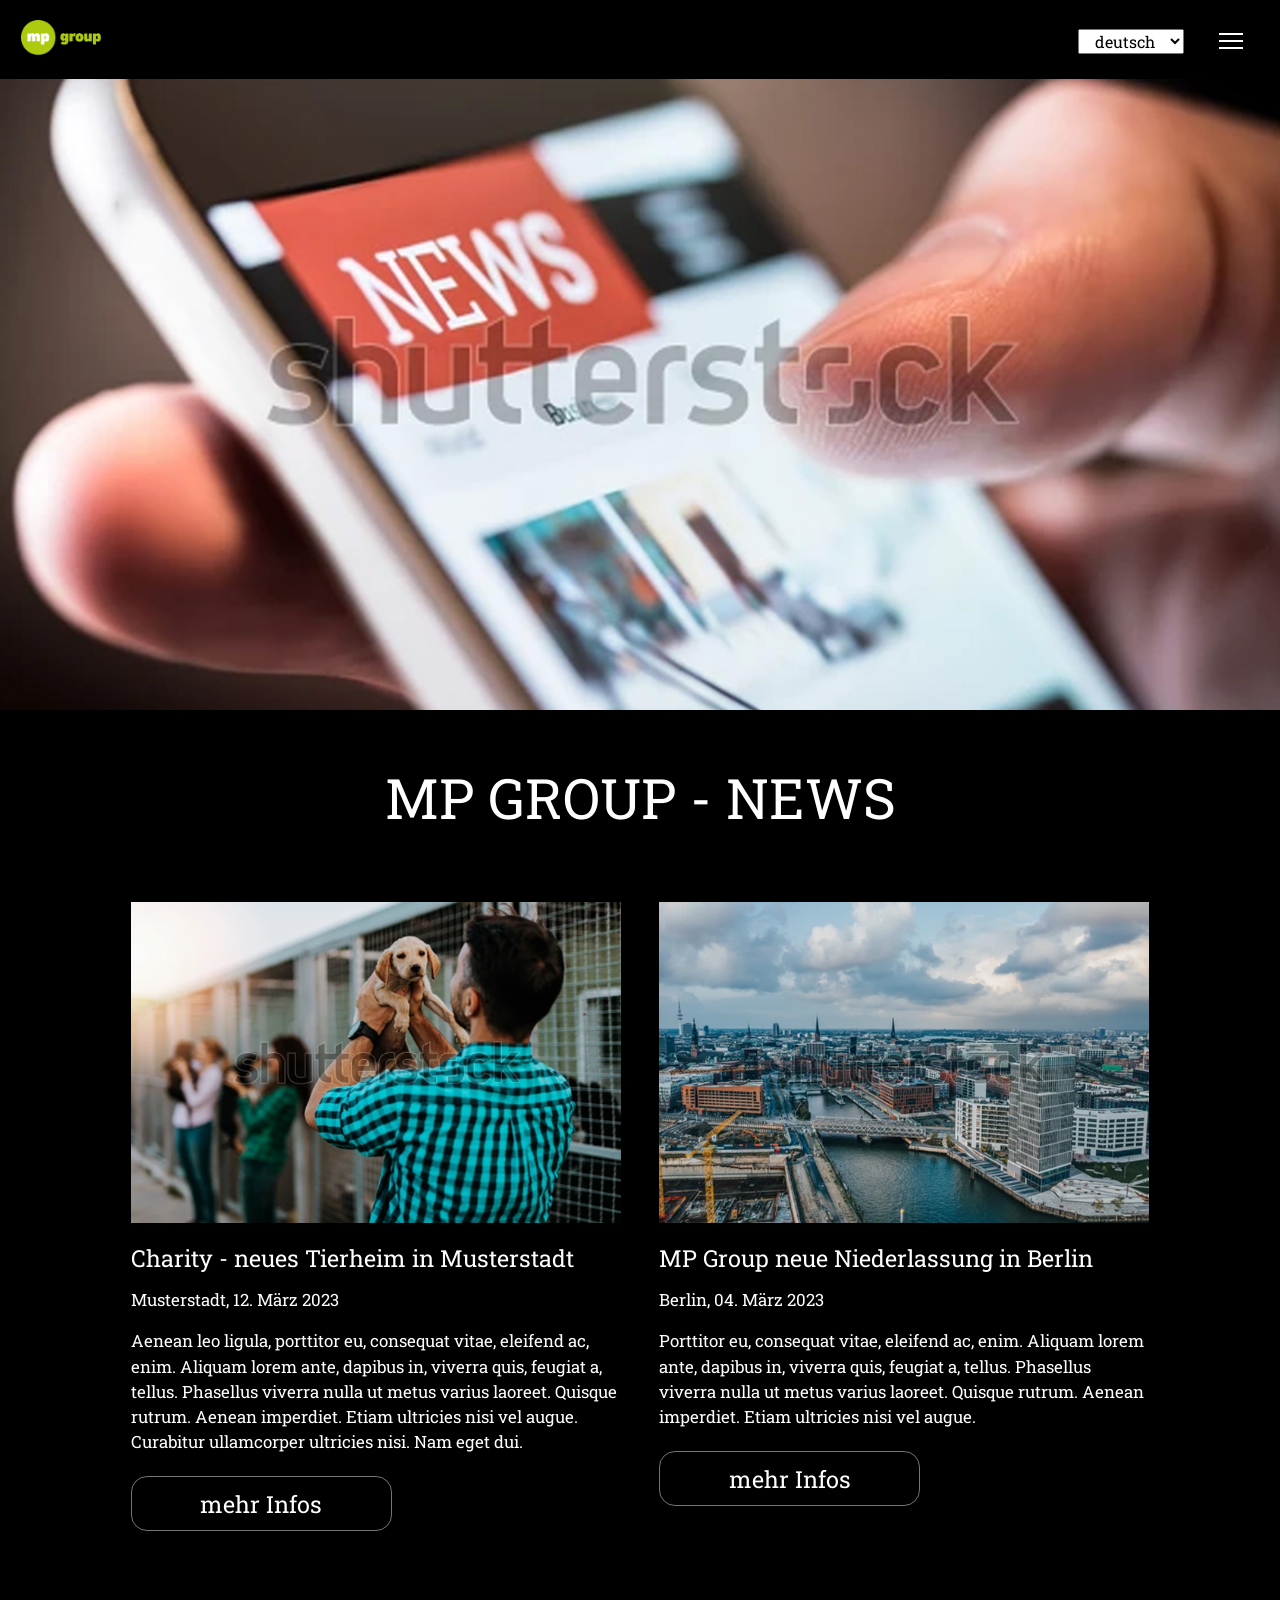
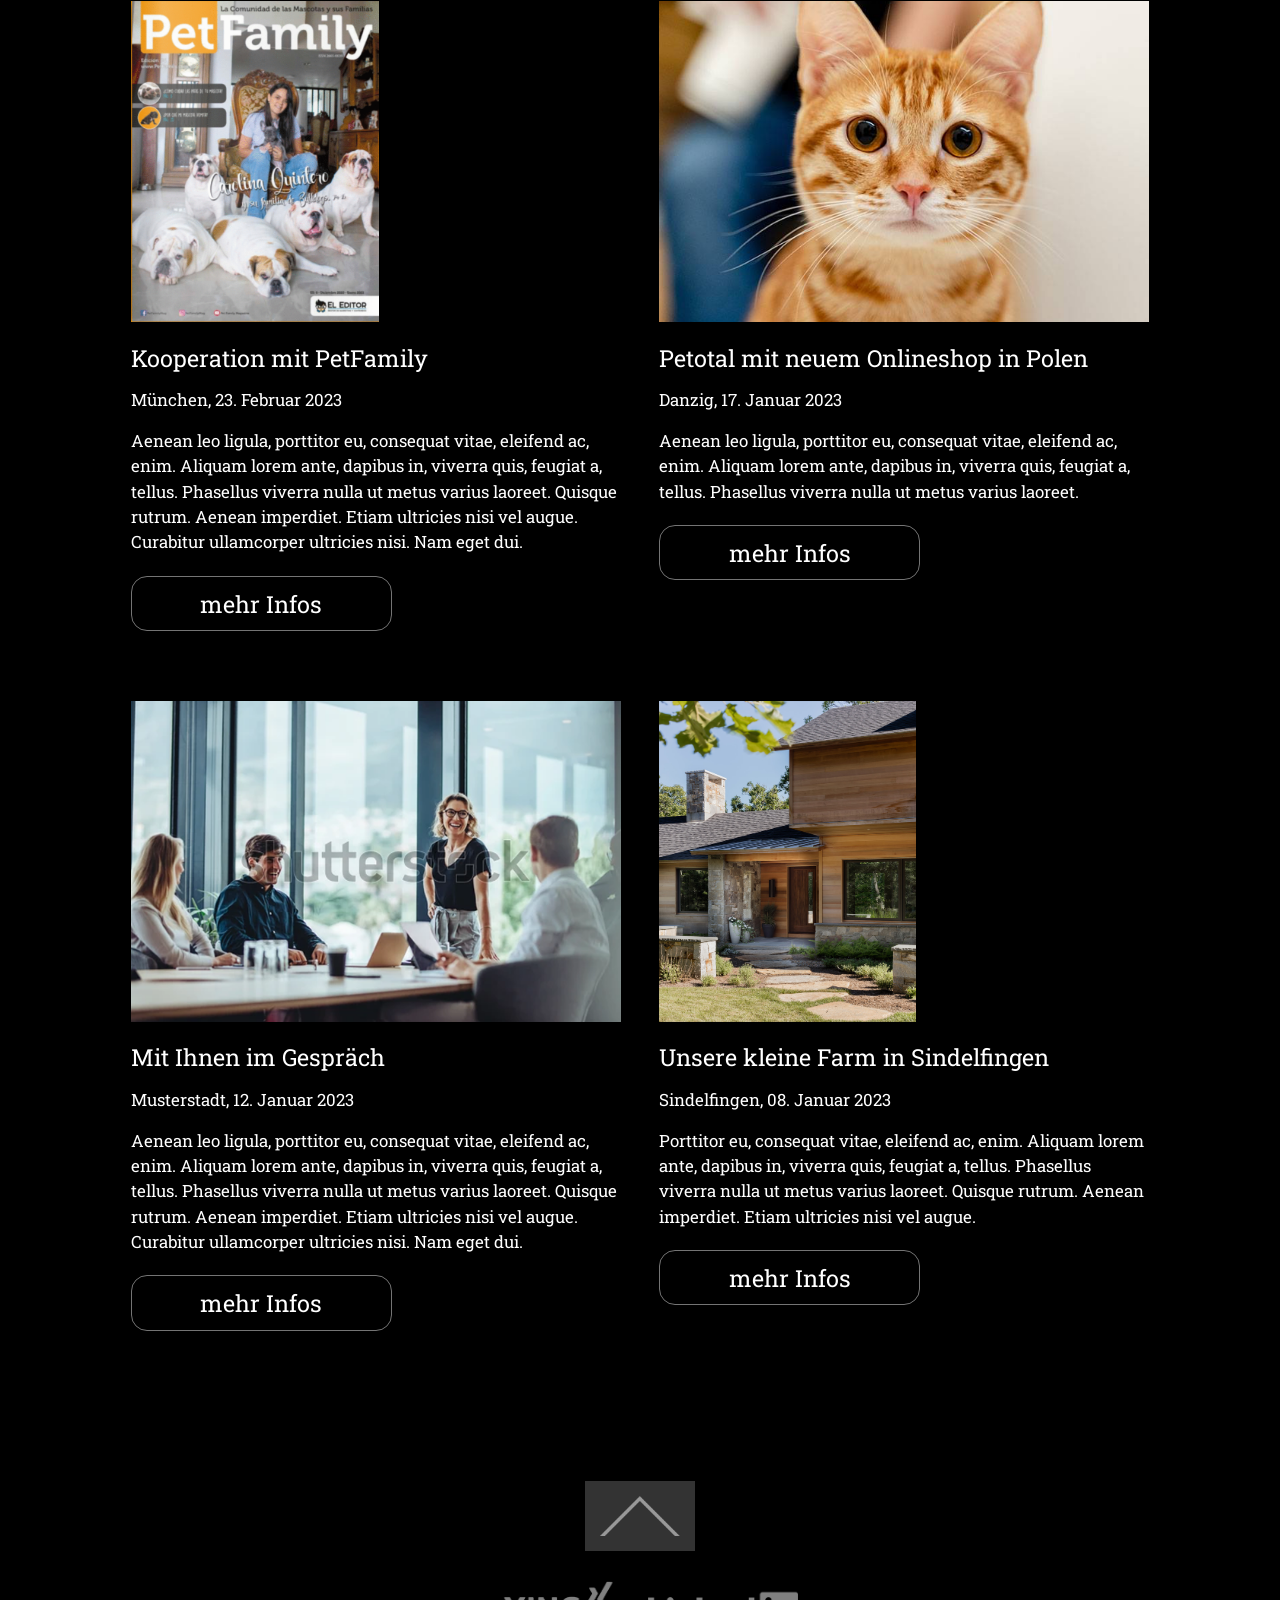
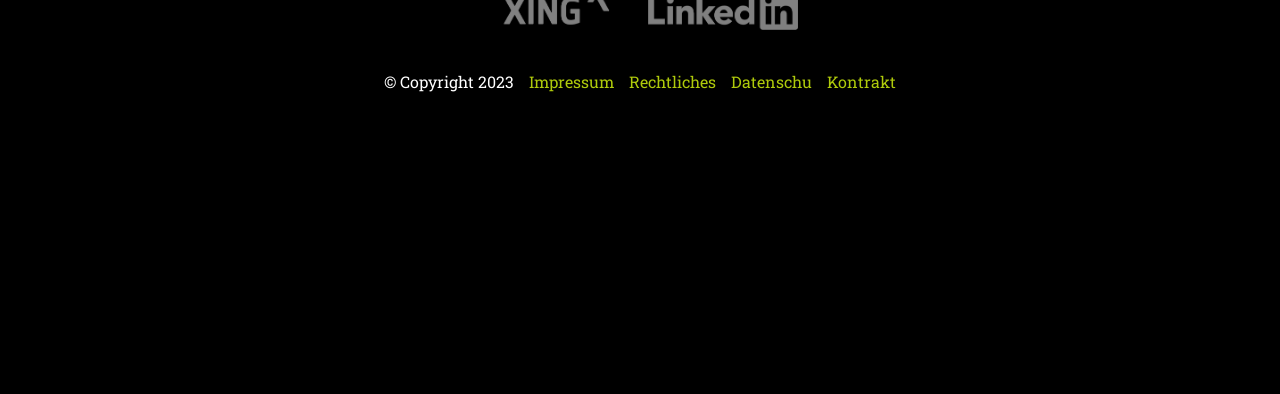
<file: detail_mp_group_news.html>
<!DOCTYPE html>
<html lang="de">
  <head>
    <title>Detail MP Group News</title>
    <meta charset="utf-8" />
    <meta
      name="viewport"
      content="width=device-width, initial-scale=1, shrink-to-fit=no"
    />

    <link
      rel="apple-touch-icon"
      sizes="152x152"
      href="image/common/favicon/apple-touch-icon.png"
    />
    <link
      rel="icon"
      type="image/png"
      sizes="32x32"
      href="image/common/favicon/favicon-32x32.png"
    />
    <link
      rel="icon"
      type="image/png"
      sizes="16x16"
      href="image/common/favicon/favicon-16x16.png"
    />
    <link rel="manifest" href="image/common/favicon/site.webmanifest" />
    <link
      rel="mask-icon"
      href="image/common/favicon/safari-pinned-tab.svg"
      color="#5bbad5"
    />
    <meta name="msapplication-TileColor" content="#da532c" />
    <meta name="theme-color" content="#ffffff" />
    <link rel="stylesheet/less" type="text/css" href="css/styles.less" />
  </head>

  <body>
    <header>
      <section class="box-nav">
        <nav id="main-nav">
          <div class="container-fluid">
            <div class="row">
              <div class="col-xxl-2">
                <input id="main-menu-state" type="checkbox" />
                <label class="main-menu-btn" for="main-menu-state">
                  <span class="main-menu-btn-icon"></span> Btn Menu Mobi
                </label>
                <div class="nav-brand">
                  <a href="#">
                    <img src="image/common/header/mp-group-logo.png" />
                  </a>
                </div>
              </div>
              <div class="col-xxl-10 main-menu-wrapper">
                <div class="box-languages">
                  <div class="container-fluid">
                    <div class="row">
                      <select id="languages-select">
                        <option>deutsch</option>
                        <option>english</option>
                      </select>
                    </div>
                  </div>
                </div>
                <div class="clear"></div>
                <!-- End topbar -->
                <ul id="main-menu" class="sm sm-clean">
                  <li class="menu-item active">
                    <a href="#!"> mp group </a>
                    <ul>
                      <li class="sub-menu-item"><a href="#!">News</a></li>
                      <li class="sub-menu-item"><a href="#!">Über uns</a></li>
                      <li class="sub-menu-item"><a href="#!">Karriere</a></li>
                    </ul>
                  </li>
                  <li class="menu-item"><a href="#!">Kölle Zoo</a></li>
                  <li class="menu-item"><a href="#!">Fressnapf</a></li>
                  <li class="menu-item"><a href="#!">Zoologo</a></li>
                  <li class="menu-item"><a href="#!">mp services</a></li>
                  <li class="menu-item"><a href="#!">Exlusivmarken</a></li>
                  <li class="menu-item"><a href="#!">Immobilien</a></li>
                  <li class="menu-item"><a href="#!">Großprojekte</a></li>
                  <li class="menu-item"><a href="#!">Sonstige Projekte</a></li>
                </ul>
              </div>
            </div>
          </div>
        </nav>
      </section>
      <div class="clear"></div>
      <!-- End box-nav -->
    </header>

    <main>
      <!-- Banner -->
      <section class="mp-group-new-banner">
        <img
          src="image/detail_mp_group_news/mp-group-head-news.jpg"
          alt=""
          class="mp-group-new-banner__image"
        />
      </section>
      <!-- News -->
      <section class="mp-group-new">
        <header class="mp-group-new__header">
          <h1
            class="mp-group-new__title text-uppercase text-center font-bebasneue font-regular"
          >
            mp group - news
          </h1>
        </header>
        <div class="mp-group-new__list">
          <div class="mp-group-new__item">
            <div class="mp-group-new__item-thumb">
              <img
                src="image/detail_mp_group_news/new-item-1.png"
                alt="Charity - neues Tierheim in Musterstadt"
                class="mp-group-new__item-image"
              />
            </div>
            <h4 class="mp-group-new__item-title font-bold">
              Charity - neues Tierheim in Musterstadt
            </h4>
            <p class="mp-group-new__item-time">
              <time datetime=""> Musterstadt, 12. März 2023 </time>
            </p>
            <p class="mp-group-new__item-desc">
              Aenean leo ligula, porttitor eu, consequat vitae, eleifend ac,
              enim. Aliquam lorem ante, dapibus in, viverra quis, feugiat a,
              tellus. Phasellus viverra nulla ut metus varius laoreet. Quisque
              rutrum. Aenean imperdiet. Etiam ultricies nisi vel augue.
              Curabitur ullamcorper ultricies nisi. Nam eget dui.
            </p>
            <a href="" class="mp-group-new__item-link font-bold">
              mehr Infos
            </a>
          </div>
          <div class="mp-group-new__item">
            <div class="mp-group-new__item-thumb">
              <img
                src="image/detail_mp_group_news/new-item-2.png"
                alt="MP Group neue Niederlassung in Berlin"
                class="mp-group-new__item-image"
              />
            </div>
            <h4 class="mp-group-new__item-title font-bold">
              MP Group neue Niederlassung in Berlin
            </h4>
            <p class="mp-group-new__item-time">
              <time datetime="">Berlin, 04. März 2023</time>
            </p>
            <p class="mp-group-new__item-desc">
              Porttitor eu, consequat vitae, eleifend ac, enim. Aliquam lorem
              ante, dapibus in, viverra quis, feugiat a, tellus. Phasellus
              viverra nulla ut metus varius laoreet. Quisque rutrum. Aenean
              imperdiet. Etiam ultricies nisi vel augue.
            </p>
            <a href="" class="mp-group-new__item-link font-bold">
              mehr Infos
            </a>
          </div>
          <div class="mp-group-new__item">
            <div class="mp-group-new__item-thumb">
              <img
                src="image/detail_mp_group_news/new-item-3.png"
                alt="Kooperation mit PetFamily"
                class="mp-group-new__item-image"
              />
            </div>
            <h4 class="mp-group-new__item-title font-bold">
              Kooperation mit PetFamily
            </h4>
            <p class="mp-group-new__item-time">
              <time datetime="">München, 23. Februar 2023</time>
            </p>
            <p class="mp-group-new__item-desc">
              Aenean leo ligula, porttitor eu, consequat vitae, eleifend ac,
              enim. Aliquam lorem ante, dapibus in, viverra quis, feugiat a,
              tellus. Phasellus viverra nulla ut metus varius laoreet. Quisque
              rutrum. Aenean imperdiet. Etiam ultricies nisi vel augue.
              Curabitur ullamcorper ultricies nisi. Nam eget dui.
            </p>
            <a href="" class="mp-group-new__item-link font-bold">
              mehr Infos
            </a>
          </div>
          <div class="mp-group-new__item">
            <div class="mp-group-new__item-thumb">
              <img
                src="image/detail_mp_group_news/new-item-4.png"
                alt="Petotal mit neuem Onlineshop in Polen"
                class="mp-group-new__item-image"
              />
            </div>
            <h4 class="mp-group-new__item-title font-bold">
              Petotal mit neuem Onlineshop in Polen
            </h4>
            <p class="mp-group-new__item-time">
              <time datetime="">Danzig, 17. Januar 2023</time>
            </p>
            <p class="mp-group-new__item-desc">
              Aenean leo ligula, porttitor eu, consequat vitae, eleifend ac,
              enim. Aliquam lorem ante, dapibus in, viverra quis, feugiat a,
              tellus. Phasellus viverra nulla ut metus varius laoreet.
            </p>
            <a href="" class="mp-group-new__item-link font-bold">
              mehr Infos
            </a>
          </div>
          <div class="mp-group-new__item">
            <div class="mp-group-new__item-thumb">
              <img
                src="image/detail_mp_group_news/new-item-5.png"
                alt="Mit Ihnen im Gespräch"
                class="mp-group-new__item-image"
              />
            </div>
            <h4 class="mp-group-new__item-title font-bold">
              Mit Ihnen im Gespräch
            </h4>
            <p class="mp-group-new__item-time">
              <time datetime="">Musterstadt, 12. Januar 2023</time>
            </p>
            <p class="mp-group-new__item-desc">
              Aenean leo ligula, porttitor eu, consequat vitae, eleifend ac,
              enim. Aliquam lorem ante, dapibus in, viverra quis, feugiat a,
              tellus. Phasellus viverra nulla ut metus varius laoreet. Quisque
              rutrum. Aenean imperdiet. Etiam ultricies nisi vel augue.
              Curabitur ullamcorper ultricies nisi. Nam eget dui.
            </p>
            <a href="" class="mp-group-new__item-link font-bold">
              mehr Infos
            </a>
          </div>
          <div class="mp-group-new__item">
            <div class="mp-group-new__item-thumb">
              <img
                src="image/detail_mp_group_news/new-item-6.png"
                alt="Unsere kleine Farm in Sindelfingen"
                class="mp-group-new__item-image"
              />
            </div>
            <h4 class="mp-group-new__item-title font-bold">
              Unsere kleine Farm in Sindelfingen
            </h4>
            <p class="mp-group-new__item-time">
              <time datetime="">Sindelfingen, 08. Januar 2023</time>
            </p>
            <p class="mp-group-new__item-desc">
              Porttitor eu, consequat vitae, eleifend ac, enim. Aliquam lorem
              ante, dapibus in, viverra quis, feugiat a, tellus. Phasellus
              viverra nulla ut metus varius laoreet. Quisque rutrum. Aenean
              imperdiet. Etiam ultricies nisi vel augue.
            </p>
            <a href="" class="mp-group-new__item-link font-bold">
              mehr Infos
            </a>
          </div>
        </div>
      </section>
    </main>

    <footer>
      <div class="container-fluid">
        <div class="row">
          <div class="back-to-top">
            <img src="image/common/footer/up.png" />
          </div>
          <div class="brand-customer">
            <img src="image/common/footer/logo-xing.png" />
            <img src="image/common/footer/logo-linkedin.png" />
          </div>
          <div class="copyright">
            <div class="box-left">© Copyright 2023</div>
            <ul>
              <li><a href="#!">Impressum</a></li>
              <li><a href="#!">Rechtliches</a></li>
              <li><a href="#!">Datenschu</a></li>
              <li><a href="#!">Kontrakt</a></li>
            </ul>
          </div>
        </div>
      </div>
    </footer>
    
    <script>
      less = {
        env: "development",
        relativeUrls: true,
      };
    </script>
    <script src="js/base/custom-select.min.js"></script>
    <script type="text/javascript" src="js/base/jquery.min.js" defer></script>
    <script
      type="text/javascript"
      src="js/base/jquery.smartmenus.min.js"
      async
    ></script>
    <script
      type="text/javascript"
      src="js/base/bootstrap.bundle.min.js"
      async
    ></script>
    <script type="text/javascript" src="js/base/swiper-bundle.min.js"></script>
    <script type="text/javascript" src="js/base/less.js" async></script>
    <script type="text/javascript" src="js/main.js" defer></script>
  </body>
</html>
</file>
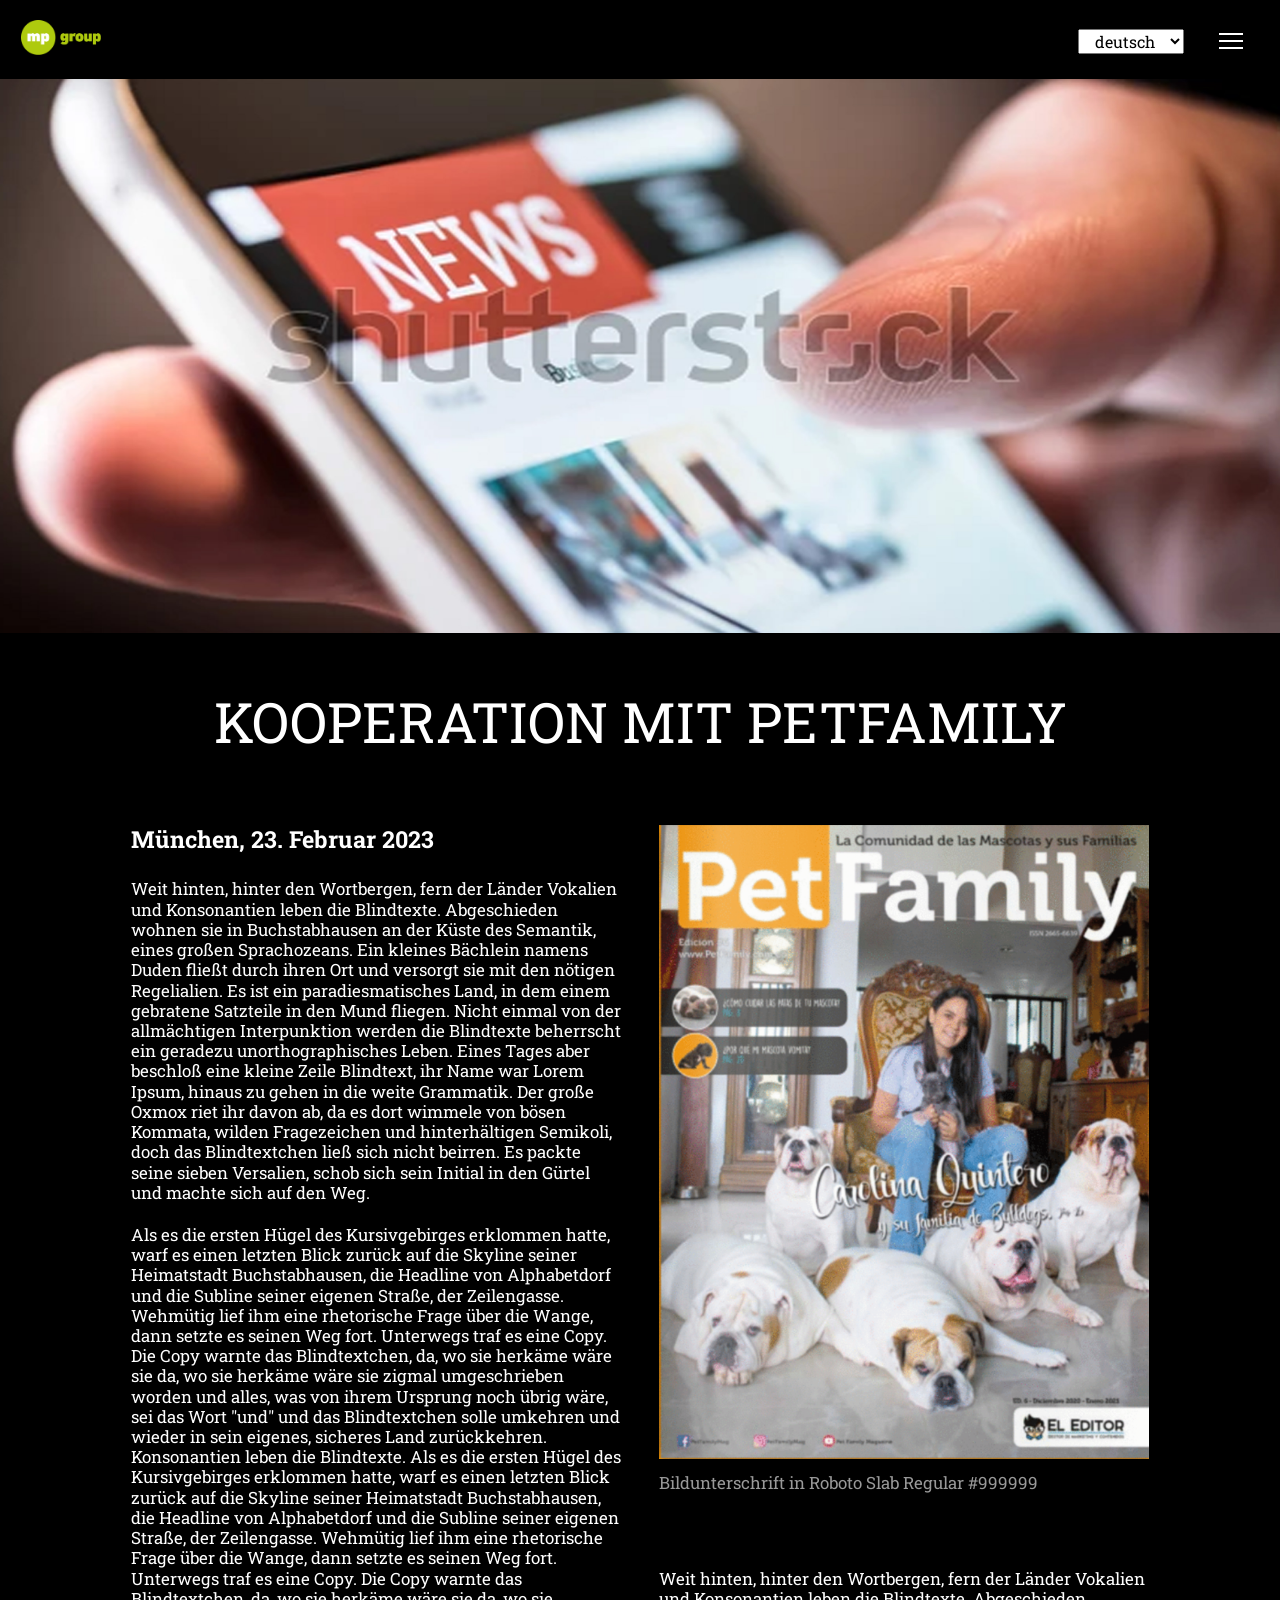
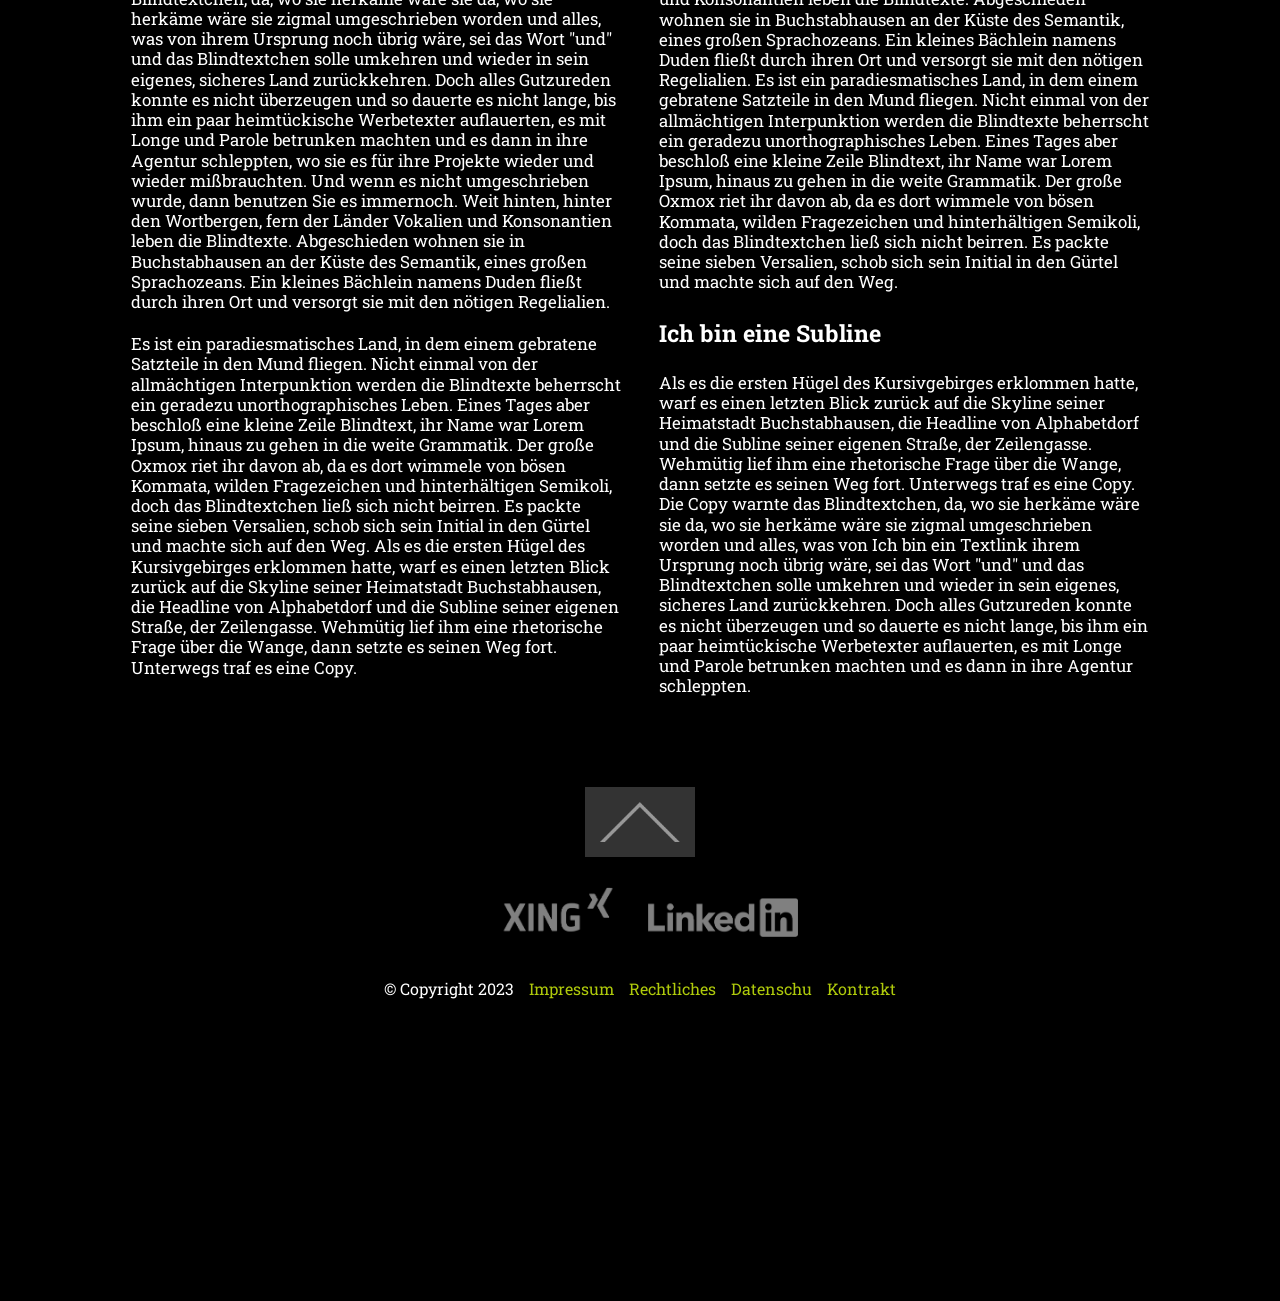
<file: detail_mp_group_news_detail.html>
<!DOCTYPE html>
<html lang="de">
  <head>
    <title>Detail MP Group News Detail</title>
    <meta charset="utf-8" />
    <meta
      name="viewport"
      content="width=device-width, initial-scale=1, shrink-to-fit=no"
    />

    <link
      rel="apple-touch-icon"
      sizes="152x152"
      href="image/common/favicon/apple-touch-icon.png"
    />
    <link
      rel="icon"
      type="image/png"
      sizes="32x32"
      href="image/common/favicon/favicon-32x32.png"
    />
    <link
      rel="icon"
      type="image/png"
      sizes="16x16"
      href="image/common/favicon/favicon-16x16.png"
    />
    <link rel="manifest" href="image/common/favicon/site.webmanifest" />
    <link
      rel="mask-icon"
      href="image/common/favicon/safari-pinned-tab.svg"
      color="#5bbad5"
    />
    <meta name="msapplication-TileColor" content="#da532c" />
    <meta name="theme-color" content="#ffffff" />
    <link rel="stylesheet/less" type="text/css" href="css/styles.less" />
  </head>

  <body>
    <header>
      <section class="box-nav">
        <nav id="main-nav">
          <div class="container-fluid">
            <div class="row">
              <div class="col-xxl-2">
                <input id="main-menu-state" type="checkbox" />
                <label class="main-menu-btn" for="main-menu-state">
                  <span class="main-menu-btn-icon"></span> Btn Menu Mobi
                </label>
                <div class="nav-brand">
                  <a href="#">
                    <img src="image/common/header/mp-group-logo.png" />
                  </a>
                </div>
              </div>
              <div class="col-xxl-10 main-menu-wrapper">
                <div class="box-languages">
                  <div class="container-fluid">
                    <div class="row">
                      <select id="languages-select">
                        <option>deutsch</option>
                        <option>english</option>
                      </select>
                    </div>
                  </div>
                </div>
                <div class="clear"></div>
                <!-- End topbar -->
                <ul id="main-menu" class="sm sm-clean">
                  <li class="menu-item active">
                    <a href="#!"> mp group </a>
                    <ul>
                      <li class="sub-menu-item"><a href="#!">News</a></li>
                      <li class="sub-menu-item"><a href="#!">Über uns</a></li>
                      <li class="sub-menu-item"><a href="#!">Karriere</a></li>
                    </ul>
                  </li>
                  <li class="menu-item"><a href="#!">Kölle Zoo</a></li>
                  <li class="menu-item"><a href="#!">Fressnapf</a></li>
                  <li class="menu-item"><a href="#!">Zoologo</a></li>
                  <li class="menu-item"><a href="#!">mp services</a></li>
                  <li class="menu-item"><a href="#!">Exlusivmarken</a></li>
                  <li class="menu-item"><a href="#!">Immobilien</a></li>
                  <li class="menu-item"><a href="#!">Großprojekte</a></li>
                  <li class="menu-item"><a href="#!">Sonstige Projekte</a></li>
                </ul>
              </div>
            </div>
          </div>
        </nav>
      </section>
      <div class="clear"></div>
      <!-- End box-nav -->
    </header>

    <main>
      <!-- Banner -->
      <section class="banner">
        <img
          src="image/detail_mp_group_news_detail/mp-group-head-news.jpg"
          alt=""
          class="banner-image"
        />
      </section>
      <!-- New Detail -->
      <section class="new-detail">
        <header class="new-detail__header">
          <h1
            class="new-detail__headline text-uppercase text-center font-bebasneue font-regular"
          >
            kooperation mit petfamily
          </h1>
        </header>
        <div class="new-detail__row">
          <div class="new-detail__column">
            <h4 class="new-detail__sub-headline">München, 23. Februar 2023</h4>
            <p class="new-detail__paragraph">
              Weit hinten, hinter den Wortbergen, fern der Länder Vokalien und
              Konsonantien leben die Blindtexte. Abgeschieden wohnen sie in
              Buchstabhausen an der Küste des Semantik, eines großen
              Sprachozeans. Ein kleines Bächlein namens Duden fließt durch ihren
              Ort und versorgt sie mit den nötigen Regelialien. Es ist ein
              paradiesmatisches Land, in dem einem gebratene Satzteile in den
              Mund fliegen. Nicht einmal von der allmächtigen Interpunktion
              werden die Blindtexte beherrscht ein geradezu unorthographisches
              Leben. Eines Tages aber beschloß eine kleine Zeile Blindtext, ihr
              Name war Lorem Ipsum, hinaus zu gehen in die weite Grammatik. Der
              große Oxmox riet ihr davon ab, da es dort wimmele von bösen
              Kommata, wilden Fragezeichen und hinterhältigen Semikoli, doch das
              Blindtextchen ließ sich nicht beirren. Es packte seine sieben
              Versalien, schob sich sein Initial in den Gürtel und machte sich
              auf den Weg.
            </p>
            <p class="new-detail__paragraph">
              Als es die ersten Hügel des Kursivgebirges erklommen hatte, warf
              es einen letzten Blick zurück auf die Skyline seiner Heimatstadt
              Buchstabhausen, die Headline von Alphabetdorf und die Subline
              seiner eigenen Straße, der Zeilengasse. Wehmütig lief ihm eine
              rhetorische Frage über die Wange, dann setzte es seinen Weg fort.
              Unterwegs traf es eine Copy. Die Copy warnte das Blindtextchen,
              da, wo sie herkäme wäre sie da, wo sie herkäme wäre sie zigmal
              umgeschrieben worden und alles, was von ihrem Ursprung noch übrig
              wäre, sei das Wort "und" und das Blindtextchen solle umkehren und
              wieder in sein eigenes, sicheres Land zurückkehren. Konsonantien
              leben die Blindtexte. Als es die ersten Hügel des Kursivgebirges
              erklommen hatte, warf es einen letzten Blick zurück auf die
              Skyline seiner Heimatstadt Buchstabhausen, die Headline von
              Alphabetdorf und die Subline seiner eigenen Straße, der
              Zeilengasse. Wehmütig lief ihm eine rhetorische Frage über die
              Wange, dann setzte es seinen Weg fort. Unterwegs traf es eine
              Copy. Die Copy warnte das Blindtextchen, da, wo sie herkäme wäre
              sie da, wo sie herkäme wäre sie zigmal umgeschrieben worden und
              alles, was von ihrem Ursprung noch übrig wäre, sei das Wort "und"
              und das Blindtextchen solle umkehren und wieder in sein eigenes,
              sicheres Land zurückkehren. Doch alles Gutzureden konnte es nicht
              überzeugen und so dauerte es nicht lange, bis ihm ein paar
              heimtückische Werbetexter auflauerten, es mit Longe und Parole
              betrunken machten und es dann in ihre Agentur schleppten, wo sie
              es für ihre Projekte wieder und wieder mißbrauchten. Und wenn es
              nicht umgeschrieben wurde, dann benutzen Sie es immernoch. Weit
              hinten, hinter den Wortbergen, fern der Länder Vokalien und
              Konsonantien leben die Blindtexte. Abgeschieden wohnen sie in
              Buchstabhausen an der Küste des Semantik, eines großen
              Sprachozeans. Ein kleines Bächlein namens Duden fließt durch ihren
              Ort und versorgt sie mit den nötigen Regelialien.
            </p>
            <p class="new-detail__paragraph">
              Es ist ein paradiesmatisches Land, in dem einem gebratene
              Satzteile in den Mund fliegen. Nicht einmal von der allmächtigen
              Interpunktion werden die Blindtexte beherrscht ein geradezu
              unorthographisches Leben. Eines Tages aber beschloß eine kleine
              Zeile Blindtext, ihr Name war Lorem Ipsum, hinaus zu gehen in die
              weite Grammatik. Der große Oxmox riet ihr davon ab, da es dort
              wimmele von bösen Kommata, wilden Fragezeichen und hinterhältigen
              Semikoli, doch das Blindtextchen ließ sich nicht beirren. Es
              packte seine sieben Versalien, schob sich sein Initial in den
              Gürtel und machte sich auf den Weg. Als es die ersten Hügel des
              Kursivgebirges erklommen hatte, warf es einen letzten Blick zurück
              auf die Skyline seiner Heimatstadt Buchstabhausen, die Headline
              von Alphabetdorf und die Subline seiner eigenen Straße, der
              Zeilengasse. Wehmütig lief ihm eine rhetorische Frage über die
              Wange, dann setzte es seinen Weg fort. Unterwegs traf es eine
              Copy.
            </p>
          </div>
          <div class="new-detail__column">
            <figure class="new-detail__figure">
              <img
                class="new-detail__image"
                src="image/detail_mp_group_news_detail/new-item-3.png"
                alt="Kooperation Mit Petfamily"
              />
              <figcaption class="new-detail__figcaption">
                Bildunterschrift in Roboto Slab Regular #999999
              </figcaption>
            </figure>
            <p class="new-detail__paragraph">
              Weit hinten, hinter den Wortbergen, fern der Länder Vokalien und
              Konsonantien leben die Blindtexte. Abgeschieden wohnen sie in
              Buchstabhausen an der Küste des Semantik, eines großen
              Sprachozeans. Ein kleines Bächlein namens Duden fließt durch ihren
              Ort und versorgt sie mit den nötigen Regelialien. Es ist ein
              paradiesmatisches Land, in dem einem gebratene Satzteile in den
              Mund fliegen. Nicht einmal von der allmächtigen Interpunktion
              werden die Blindtexte beherrscht ein geradezu unorthographisches
              Leben. Eines Tages aber beschloß eine kleine Zeile Blindtext, ihr
              Name war Lorem Ipsum, hinaus zu gehen in die weite Grammatik. Der
              große Oxmox riet ihr davon ab, da es dort wimmele von bösen
              Kommata, wilden Fragezeichen und hinterhältigen Semikoli, doch das
              Blindtextchen ließ sich nicht beirren. Es packte seine sieben
              Versalien, schob sich sein Initial in den Gürtel und machte sich
              auf den Weg.
            </p>
            <h4 class="new-detail__sub-headline">Ich bin eine Subline</h4>
            <p class="new-detail__paragraph">
              Als es die ersten Hügel des Kursivgebirges erklommen hatte, warf
              es einen letzten Blick zurück auf die Skyline seiner Heimatstadt
              Buchstabhausen, die Headline von Alphabetdorf und die Subline
              seiner eigenen Straße, der Zeilengasse. Wehmütig lief ihm eine
              rhetorische Frage über die Wange, dann setzte es seinen Weg fort.
              Unterwegs traf es eine Copy. Die Copy warnte das Blindtextchen,
              da, wo sie herkäme wäre sie da, wo sie herkäme wäre sie zigmal
              umgeschrieben worden und alles, was von Ich bin ein Textlink ihrem
              Ursprung noch übrig wäre, sei das Wort "und" und das Blindtextchen
              solle umkehren und wieder in sein eigenes, sicheres Land
              zurückkehren. Doch alles Gutzureden konnte es nicht überzeugen und
              so dauerte es nicht lange, bis ihm ein paar heimtückische
              Werbetexter auflauerten, es mit Longe und Parole betrunken machten
              und es dann in ihre Agentur schleppten.
            </p>
          </div>
        </div>
      </section>
    </main>

    <footer>
      <div class="container-fluid">
        <div class="row">
          <div class="back-to-top">
            <img src="image/common/footer/up.png" />
          </div>
          <div class="brand-customer">
            <img src="image/common/footer/logo-xing.png" />
            <img src="image/common/footer/logo-linkedin.png" />
          </div>
          <div class="copyright">
            <div class="box-left">© Copyright 2023</div>
            <ul>
              <li><a href="#!">Impressum</a></li>
              <li><a href="#!">Rechtliches</a></li>
              <li><a href="#!">Datenschu</a></li>
              <li><a href="#!">Kontrakt</a></li>
            </ul>
          </div>
        </div>
      </div>
    </footer>
    <script>
      less = {
        env: "development",
        relativeUrls: true,
      };
    </script>
    <script src="js/base/custom-select.min.js"></script>
    <script type="text/javascript" src="js/base/jquery.min.js" defer></script>
    <script
      type="text/javascript"
      src="js/base/jquery.smartmenus.min.js"
      async
    ></script>
    <script
      type="text/javascript"
      src="js/base/bootstrap.bundle.min.js"
      async
    ></script>
    <script type="text/javascript" src="js/base/swiper-bundle.min.js"></script>
    <script type="text/javascript" src="js/base/less.js" async></script>
    <script type="text/javascript" src="js/main.js" defer></script>
  </body>
</html>
</file>
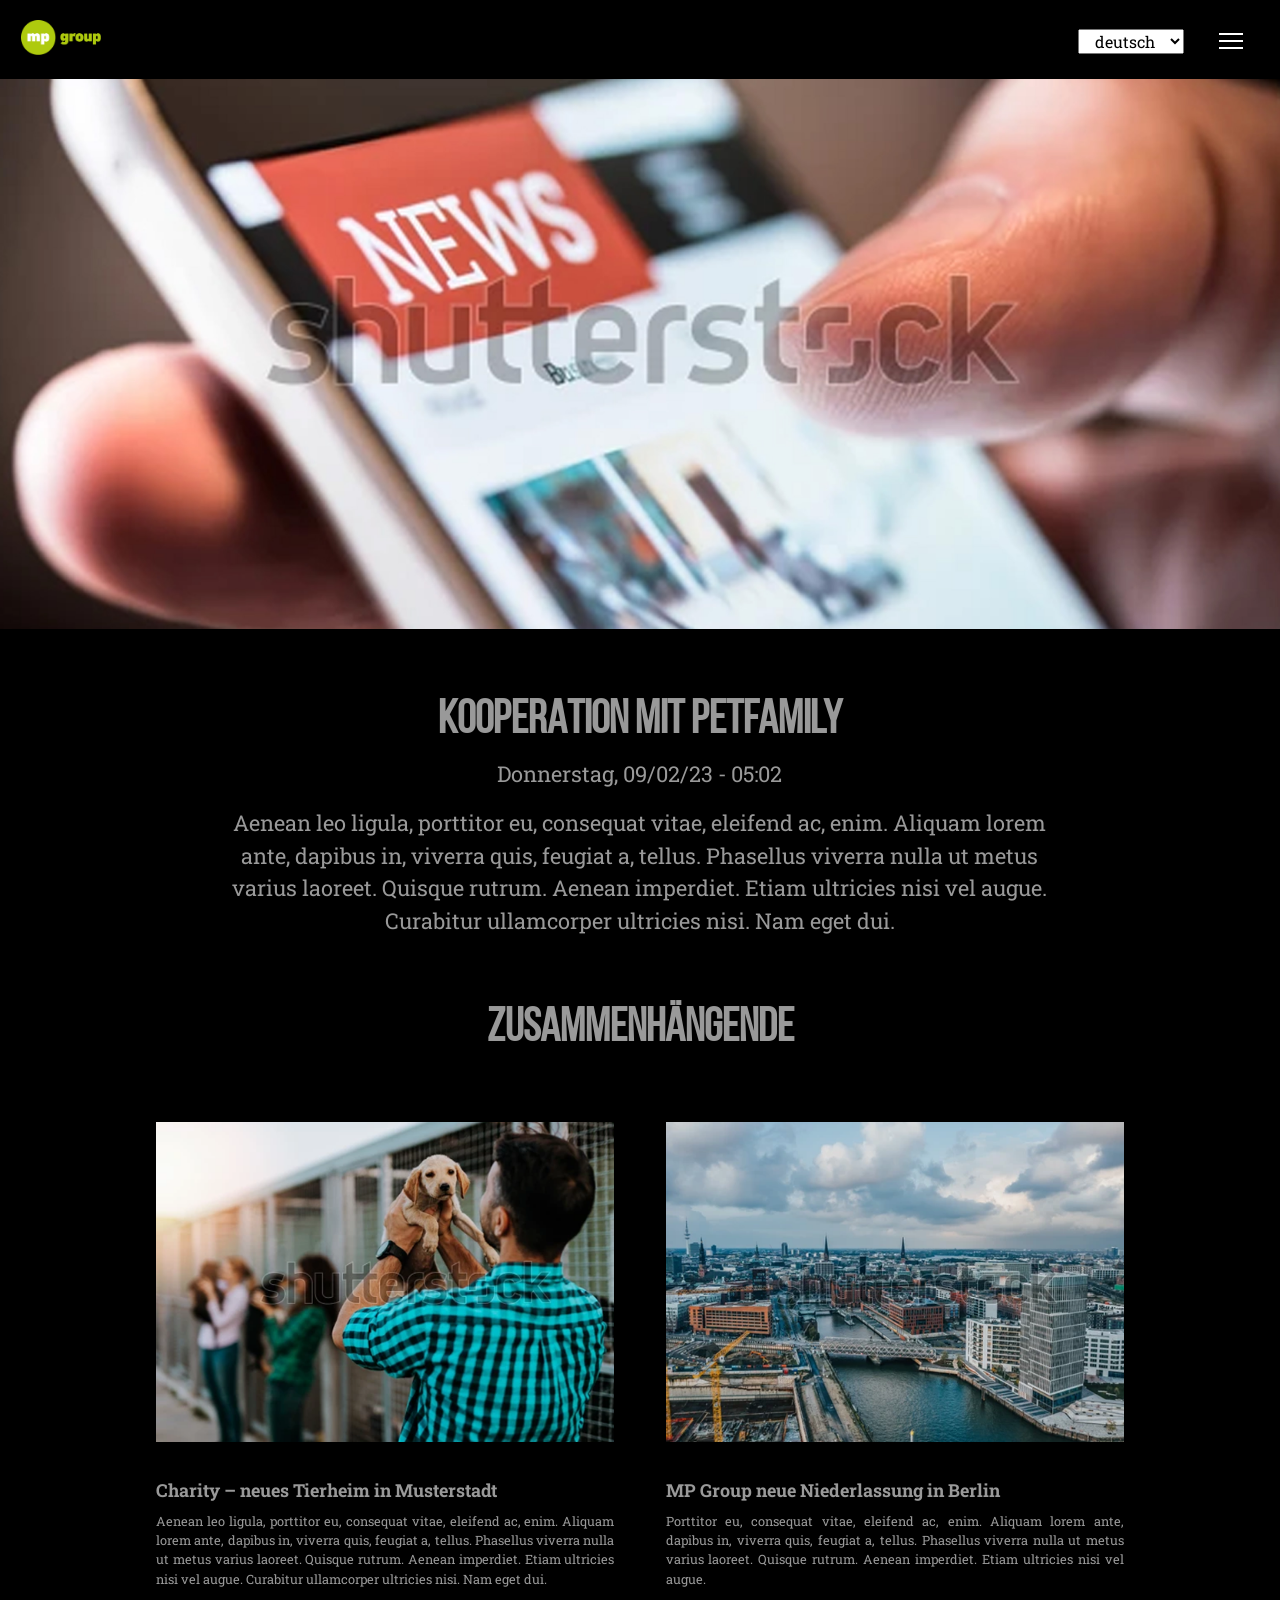
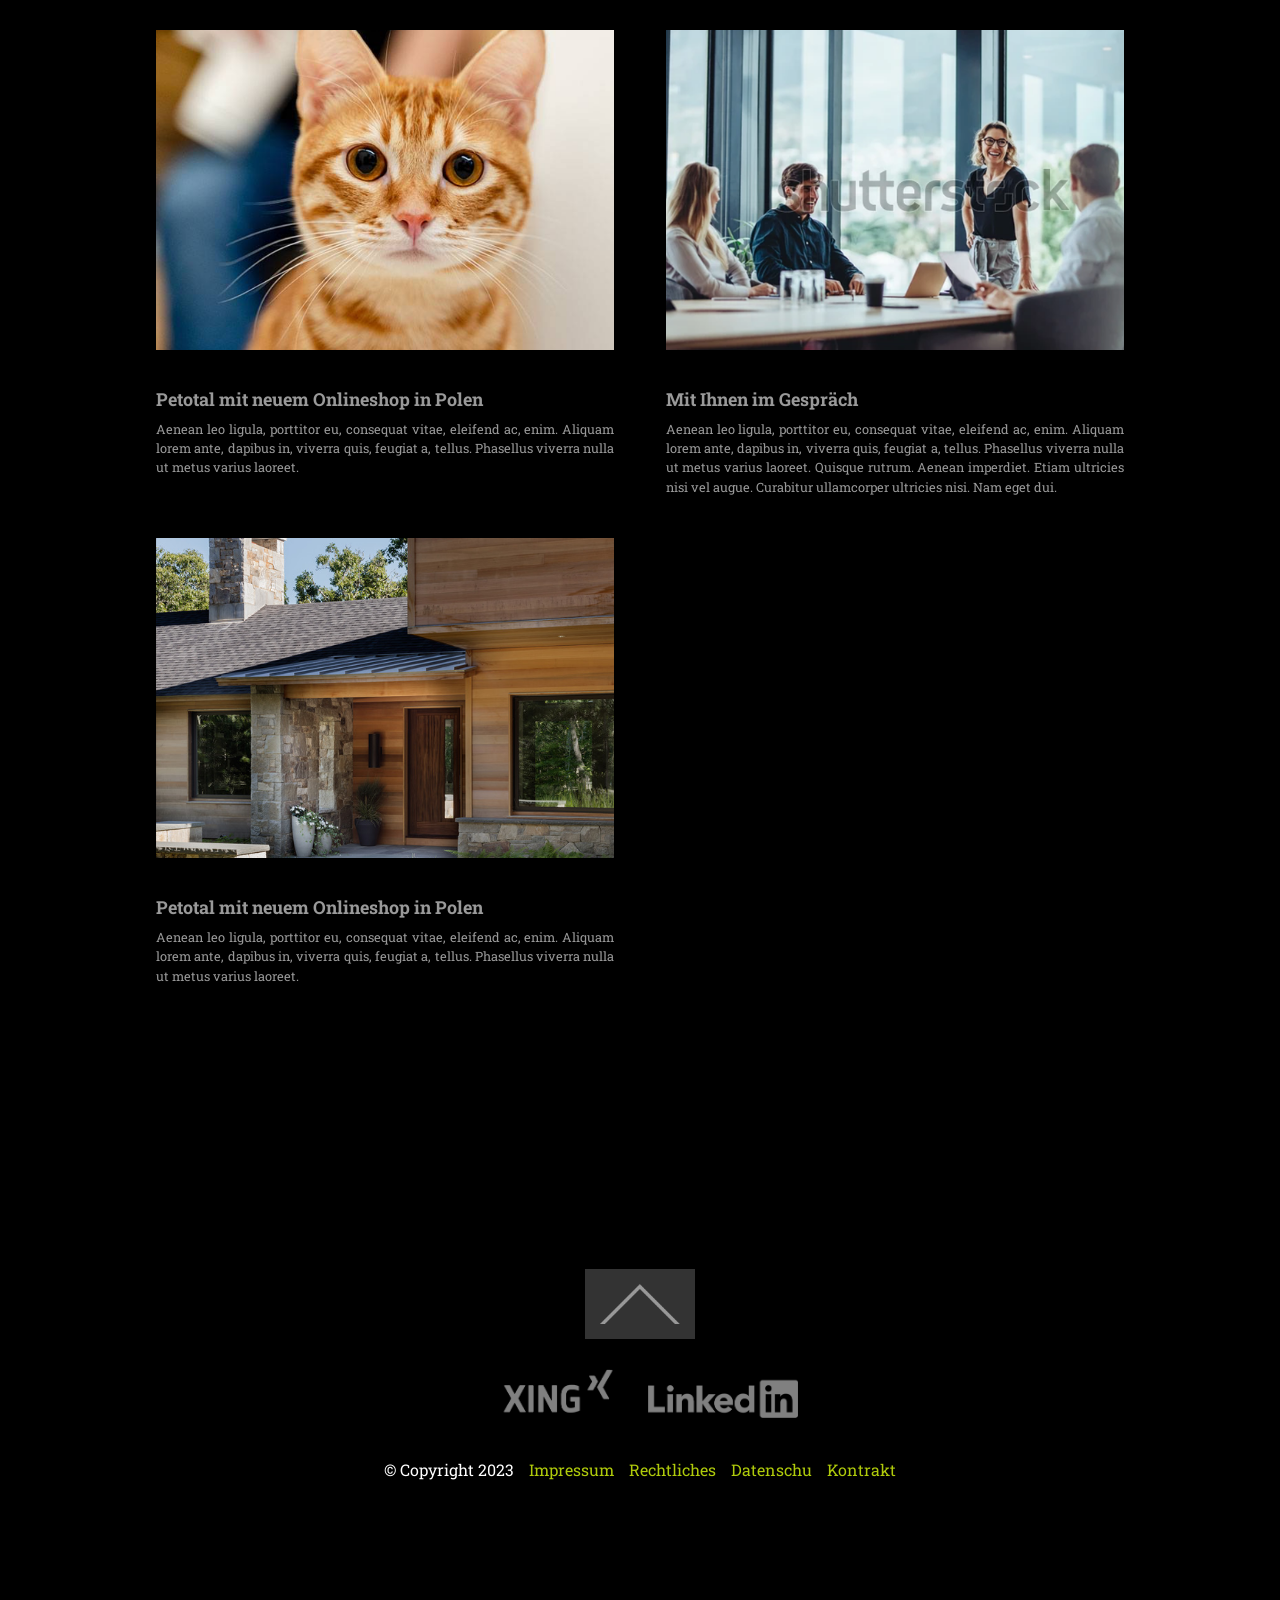
<file: detail_mp_group_post_child.html>
<!DOCTYPE html>
<html lang="vi">
  <head>
    <title>MP Group</title>
    <meta charset="utf-8" />
    <meta
      name="viewport"
      content="width=device-width, initial-scale=1, shrink-to-fit=no"
    />

    <link rel="icon" href="css/images/favicon.ico" />
    <link
      rel="stylesheet/less"
      type="text/css"
      href="./css/styles.less"
    />
  </head>

  <body>
    <header>
      <section class="box-nav">
        <nav id="main-nav">
          <div class="container-fluid">
            <div class="row">
              <div class="col-xxl-2">
                <input id="main-menu-state" type="checkbox" />
                <label class="main-menu-btn" for="main-menu-state">
                  <span class="main-menu-btn-icon"></span> Btn Menu Mobi
                </label>
                <div class="nav-brand">
                  <a href="#">
                    <img src="image/common/header/mp-group-logo.png" />
                  </a>
                </div>
              </div>
              <div class="col-xxl-10 main-menu-wrapper">
                <div class="box-languages">
                  <div class="container-fluid">
                    <div class="row">
                      <select id="languages-select">
                        <option>deutsch</option>
                        <option>english</option>
                      </select>
                    </div>
                  </div>
                </div>
                <div class="clear"></div>
                <!-- End topbar -->
                <ul id="main-menu" class="sm sm-clean">
                  <li class="menu-item active">
                    <a href="#!"> mp group </a>
                    <ul>
                      <li class="sub-menu-item"><a href="#!">News</a></li>
                      <li class="sub-menu-item"><a href="#!">Über uns</a></li>
                      <li class="sub-menu-item"><a href="#!">Karriere</a></li>
                    </ul>
                  </li>
                  <li class="menu-item"><a href="#!">Kölle Zoo</a></li>
                  <li class="menu-item"><a href="#!">Fressnapf</a></li>
                  <li class="menu-item"><a href="#!">Zoologo</a></li>
                  <li class="menu-item"><a href="#!">mp services</a></li>
                  <li class="menu-item"><a href="#!">Exlusivmarken</a></li>
                  <li class="menu-item"><a href="#!">Immobilien</a></li>
                  <li class="menu-item"><a href="#!">Großprojekte</a></li>
                  <li class="menu-item"><a href="#!">Sonstige Projekte</a></li>
                </ul>
              </div>
            </div>
          </div>
        </nav>
      </section>
      <div class="clear"></div>
      <!-- End box-nav -->
    </header>

    <main class="Detail-post-child">
      <!-- Banner -->
      <section class="banner-Detail-post-child">
        <div class="banner-Detail-post-child-img"></div>
      </section>

      <!-- title post child-title main -->
      <section class="Detail-post-child_header">
        <h1>KOOPERATION MIT PETFAMILY</h1>
      </section>
      <!-- content introduce times -->
      <section class="Detail-post-child__introduce">
        <p>Donnerstag, 09/02/23 - 05:02</p>
        <p>Aenean leo ligula, porttitor eu, consequat vitae, eleifend ac, enim. Aliquam lorem ante, dapibus in, viverra quis, feugiat a, tellus. Phasellus viverra nulla ut metus varius laoreet. Quisque rutrum. Aenean imperdiet. Etiam ultricies nisi vel augue. Curabitur ullamcorper ultricies nisi. Nam eget dui.</p>
      </section>

      <!-- title main -->
      <section class="Detail-post-child_header">
        <h3>Zusammenhängende</h3>
      </section>


      <!-- article 1 -->
      <section class="Detail-child-article-first">
        <article class="Detail-child-article-first-content">
          <div class="Detail-child-article-first__img">
            <img src="./image/Detail_mp_group_post_child/new-item-1.png" alt="new-item-1">
          </div>
            <h3><a href="#">Charity – neues Tierheim in Musterstadt</a></h3>
            <p>Aenean leo ligula, porttitor eu, consequat vitae, eleifend ac, enim. Aliquam lorem ante, dapibus in, viverra quis, feugiat a, tellus. Phasellus viverra nulla ut metus varius laoreet. Quisque rutrum. Aenean imperdiet. Etiam ultricies nisi vel augue. Curabitur ullamcorper ultricies nisi. Nam eget dui.</p>
        </article>

        <article class="Detail-child-article-first-content">
          <div class="Detail-child-article-first__img">
            <img src="./image/Detail_mp_group_post_child/new-item-2.png" alt="new-item-2">
          </div>
            
            <h3><a href="#">MP Group neue Niederlassung in Berlin</a></h3>
            <p>Porttitor eu, consequat vitae, eleifend ac, enim. Aliquam lorem ante, dapibus in, viverra quis, feugiat a, tellus. Phasellus viverra nulla ut metus varius laoreet. Quisque rutrum. Aenean imperdiet. Etiam ultricies nisi vel augue.</p>
        </article>

        
        <!-- article 2 -->
        <article class="Detail-child-article-first-content">
          <div class="Detail-child-article-first__img">
            <img src="./image/Detail_mp_group_post_child/new-item-4.png" alt="new-item-1">
          </div>
          
          <h3><a href="#">Petotal mit neuem Onlineshop in Polen</a></h3>
          <p>Aenean leo ligula, porttitor eu, consequat vitae, eleifend ac, enim. Aliquam lorem ante, dapibus in, viverra quis, feugiat a, tellus. Phasellus viverra nulla ut metus varius laoreet.</p>
        </article>

        <article class="Detail-child-article-first-content">
          <div class="Detail-child-article-first__img">
            <img src="./image/Detail_mp_group_post_child/new-item-5.png" alt="new-item-2">
          </div>
         
          <h3><a href="#">Mit Ihnen im Gespräch</a></h3>
          <p>Aenean leo ligula, porttitor eu, consequat vitae, eleifend ac, enim. Aliquam lorem ante, dapibus in, viverra quis, feugiat a, tellus. Phasellus viverra nulla ut metus varius laoreet. Quisque rutrum. Aenean imperdiet. Etiam ultricies nisi vel augue. Curabitur ullamcorper ultricies nisi. Nam eget dui.</p>
        </article>

        <!-- article 2 -->
        <article class="Detail-child-article-first-content">
          <div class="Detail-child-article-first__img">
            <img src="./image/Detail_mp_group_post_child/new-item-6.png" alt="new-item-1">
          </div>
          
          <h3><a href="#">Petotal mit neuem Onlineshop in Polen</a></h3>
          <p>Aenean leo ligula, porttitor eu, consequat vitae, eleifend ac, enim. Aliquam lorem ante, dapibus in, viverra quis, feugiat a, tellus. Phasellus viverra nulla ut metus varius laoreet.</p>
        </article>
      </section>
      
    </main>

    <footer>
      <div class="container-fluid">
        <div class="row">
          <div class="back-to-top">
            <img src="image/common/footer/up.png" />
          </div>
          <div class="brand-customer">
            <img src="image/common/footer/logo-xing.png" />
            <img src="image/common/footer/logo-linkedin.png" />
          </div>
          <div class="copyright">
            <div class="box-left">© Copyright 2023</div>
            <ul>
              <li><a href="#!">Impressum</a></li>
              <li><a href="#!">Rechtliches</a></li>
              <li><a href="#!">Datenschu</a></li>
              <li><a href="#!">Kontrakt</a></li>
            </ul>
          </div>
        </div>
      </div>
    </footer>

    <script>
      less = {
        env: "development",
        relativeUrls: true,
      };
    </script>
    <script src="js/base/custom-select.min.js"></script>
    <script type="text/javascript" src="js/base/jquery.min.js" defer></script>
    <script
      type="text/javascript"
      src="js/base/jquery.smartmenus.min.js"
      async
    ></script>
    <script
      type="text/javascript"
      src="js/base/bootstrap.bundle.min.js"
      async
    ></script>
    <script type="text/javascript" src="js/base/swiper-bundle.min.js"></script>
    <script type="text/javascript" src="js/base/less.js" async></script>
    <script type="text/javascript" src="js/main.js" defer></script>
  </body>
</html>
</file>
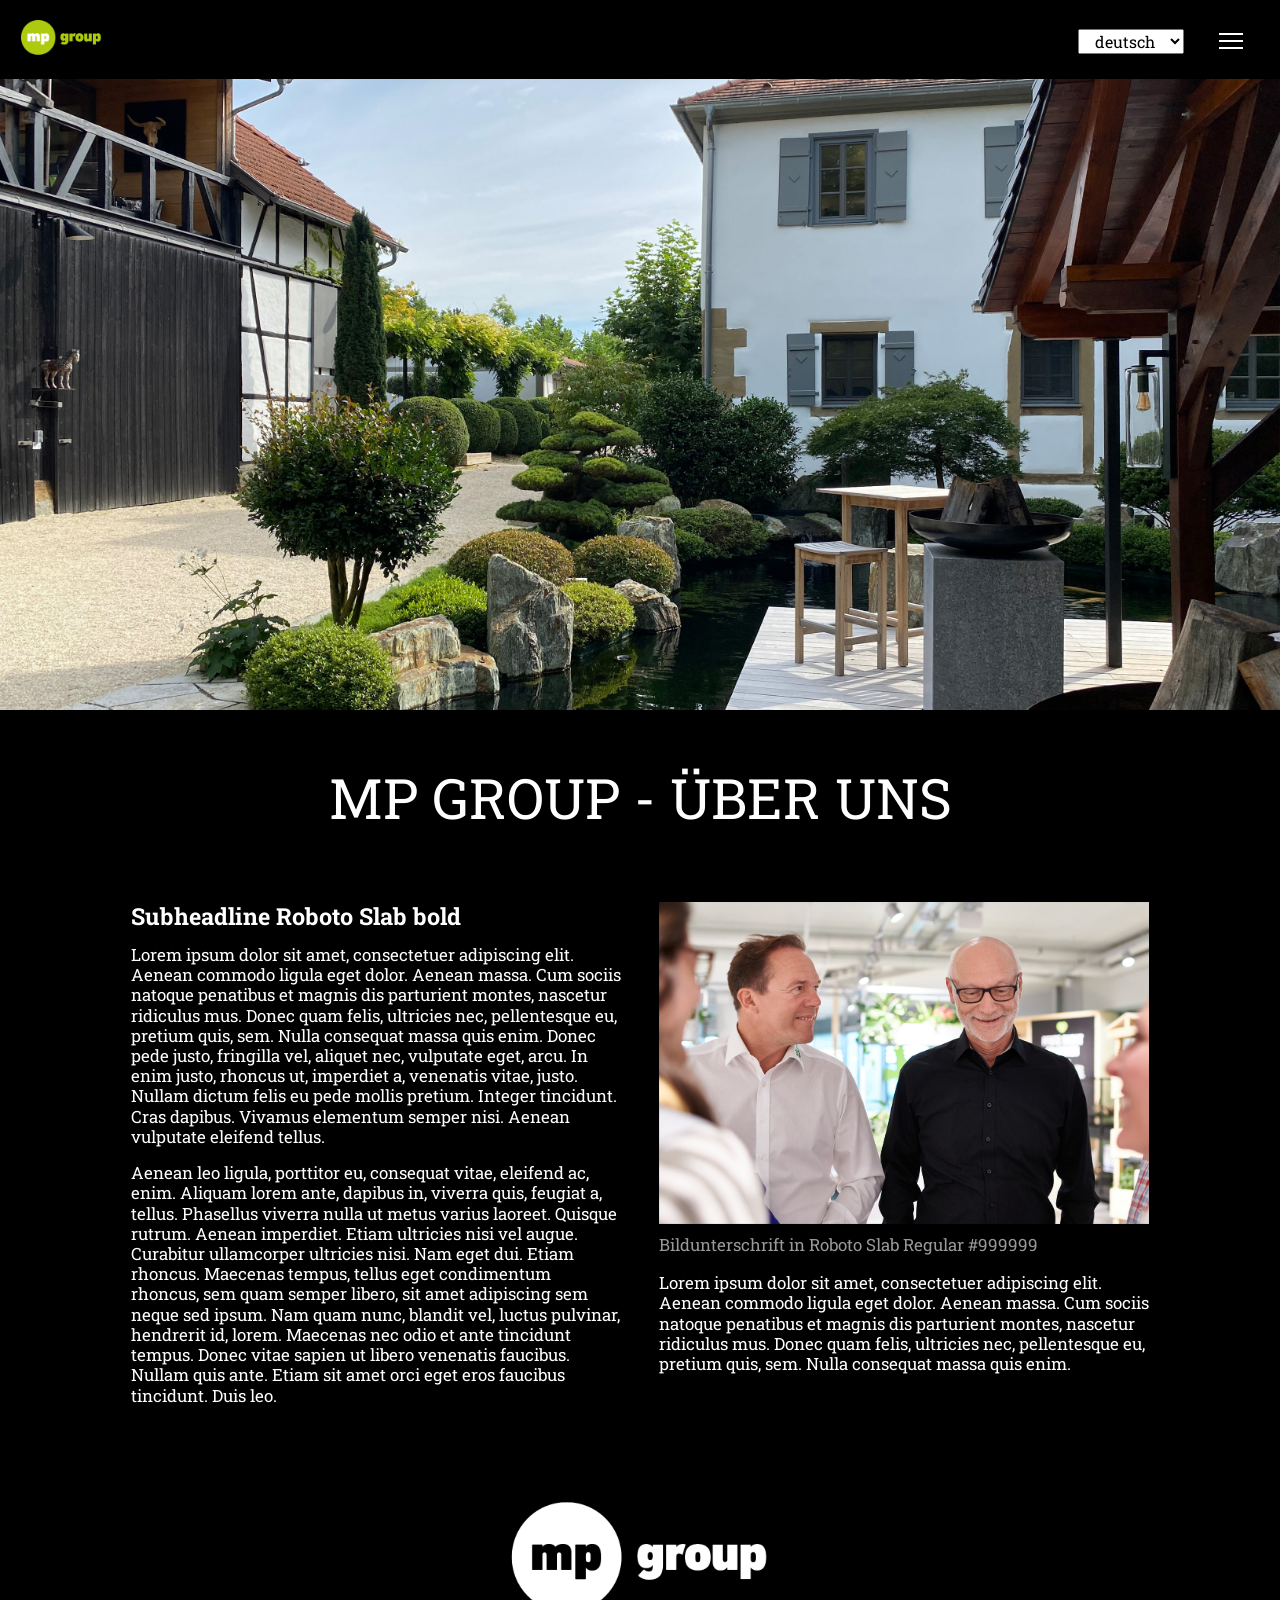
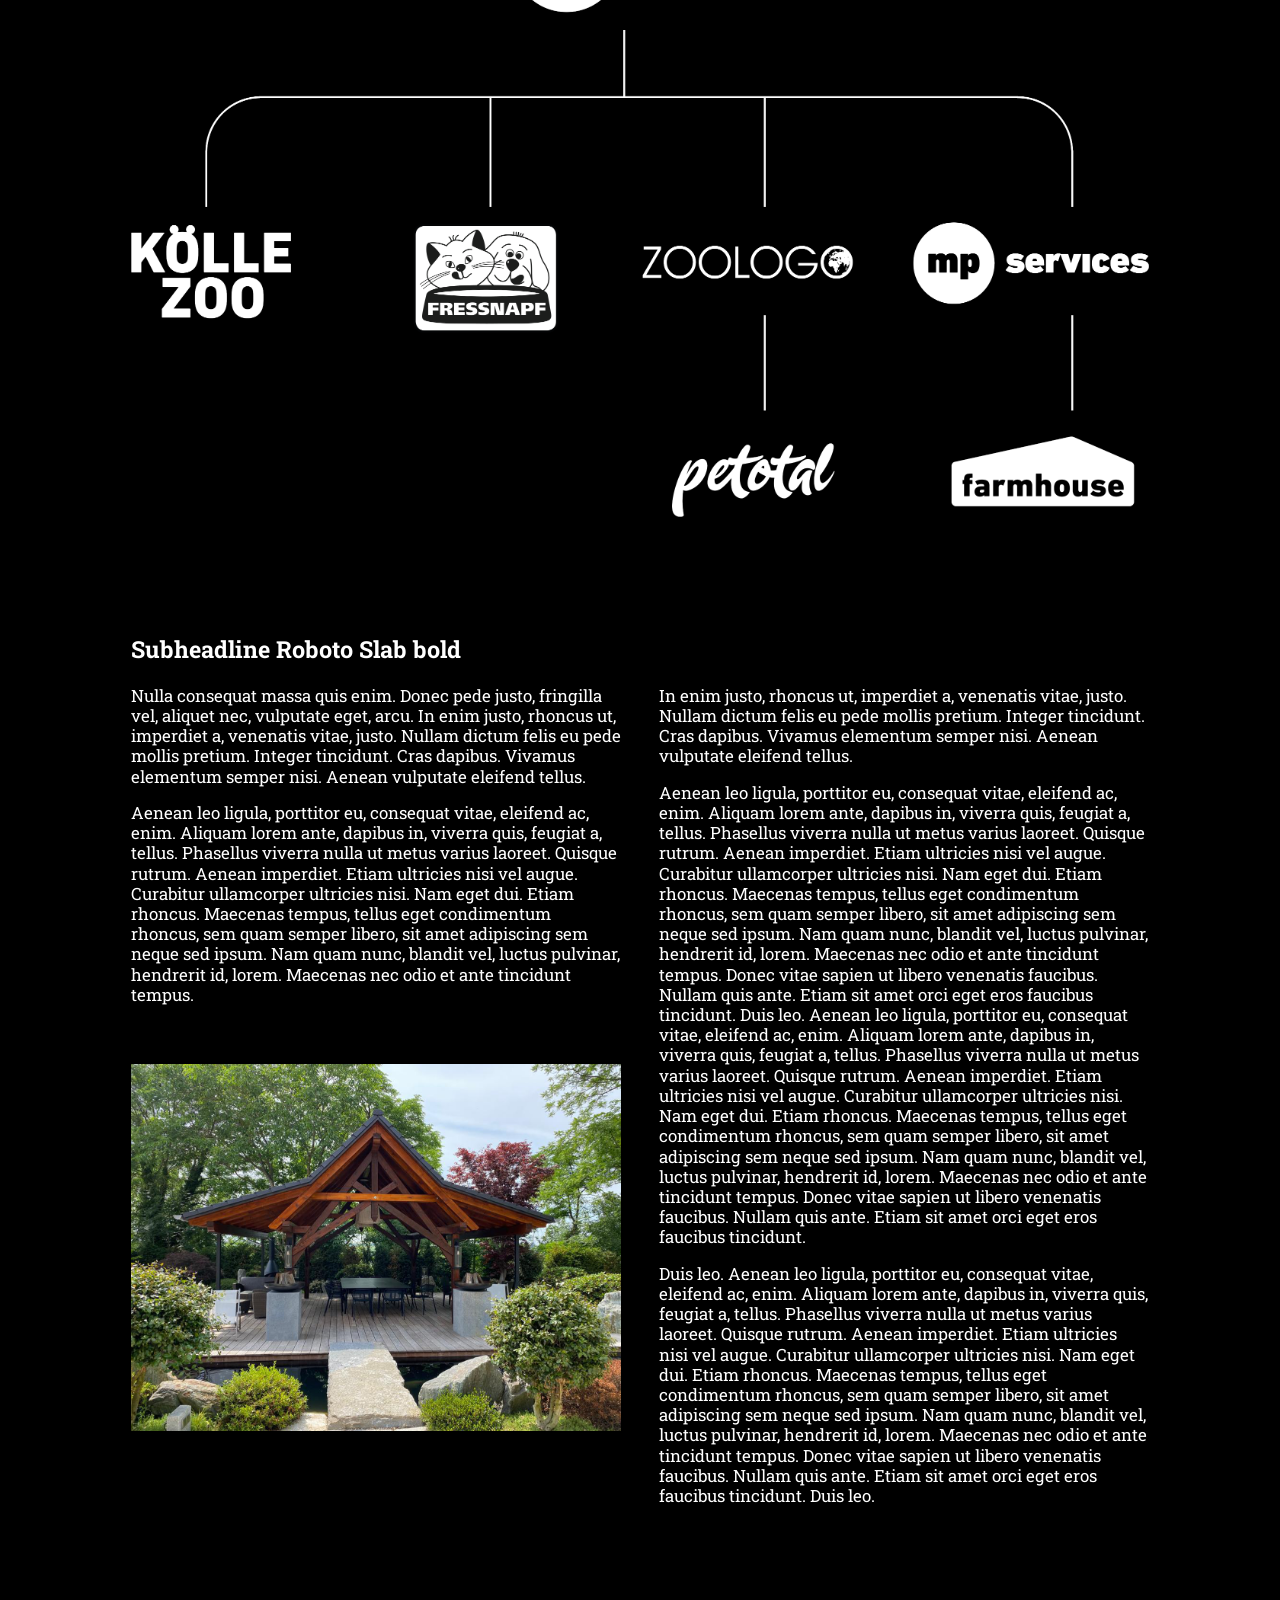
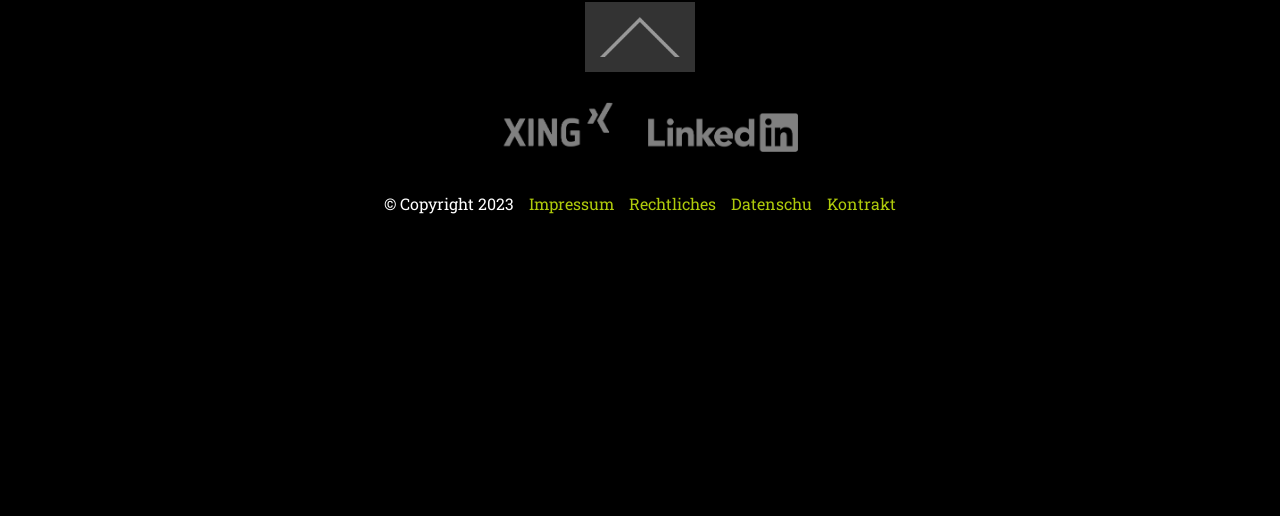
<file: detail_mp_group_uber_uns.html>
<!DOCTYPE html>
<html lang="de">
  <head>
    <title>Detail MP Group Uber Uns</title>
    <meta charset="utf-8" />
    <meta
      name="viewport"
      content="width=device-width, initial-scale=1, shrink-to-fit=no"
    />

    <link
      rel="apple-touch-icon"
      sizes="152x152"
      href="image/common/favicon/apple-touch-icon.png"
    />
    <link
      rel="icon"
      type="image/png"
      sizes="32x32"
      href="image/common/favicon/favicon-32x32.png"
    />
    <link
      rel="icon"
      type="image/png"
      sizes="16x16"
      href="image/common/favicon/favicon-16x16.png"
    />
    <link rel="manifest" href="image/common/favicon/site.webmanifest" />
    <link
      rel="mask-icon"
      href="image/common/favicon/safari-pinned-tab.svg"
      color="#5bbad5"
    />
    <meta name="msapplication-TileColor" content="#da532c" />
    <meta name="theme-color" content="#ffffff" />
    <link rel="stylesheet/less" type="text/css" href="css/styles.less" />
  </head>

  <body>
    <header>
      <section class="box-nav">
        <nav id="main-nav">
          <div class="container-fluid">
            <div class="row">
              <div class="col-xxl-2">
                <input id="main-menu-state" type="checkbox" />
                <label class="main-menu-btn" for="main-menu-state">
                  <span class="main-menu-btn-icon"></span> Btn Menu Mobi
                </label>
                <div class="nav-brand">
                  <a href="#">
                    <img src="image/common/header/mp-group-logo.png" />
                  </a>
                </div>
              </div>
              <div class="col-xxl-10 main-menu-wrapper">
                <div class="box-languages">
                  <div class="container-fluid">
                    <div class="row">
                      <select id="languages-select">
                        <option>deutsch</option>
                        <option>english</option>
                      </select>
                    </div>
                  </div>
                </div>
                <div class="clear"></div>
                <!-- End topbar -->
                <ul id="main-menu" class="sm sm-clean">
                  <li class="menu-item active">
                    <a href="#!"> mp group </a>
                    <ul>
                      <li class="sub-menu-item"><a href="#!">News</a></li>
                      <li class="sub-menu-item"><a href="#!">Über uns</a></li>
                      <li class="sub-menu-item"><a href="#!">Karriere</a></li>
                    </ul>
                  </li>
                  <li class="menu-item"><a href="#!">Kölle Zoo</a></li>
                  <li class="menu-item"><a href="#!">Fressnapf</a></li>
                  <li class="menu-item"><a href="#!">Zoologo</a></li>
                  <li class="menu-item"><a href="#!">mp services</a></li>
                  <li class="menu-item"><a href="#!">Exlusivmarken</a></li>
                  <li class="menu-item"><a href="#!">Immobilien</a></li>
                  <li class="menu-item"><a href="#!">Großprojekte</a></li>
                  <li class="menu-item"><a href="#!">Sonstige Projekte</a></li>
                </ul>
              </div>
            </div>
          </div>
        </nav>
      </section>
      <div class="clear"></div>
      <!-- End box-nav -->
    </header>

    <main>
      <!-- Banner -->
      <section class="about-us-banner">
        <img
          src="image/detail_mp_group_uber_uns/mp-group-head-mp-group.jpg"
          alt=""
          class="about-us-banner__image"
        />
      </section>
      <!-- News -->
      <section class="about-us">
        <header class="about-us__header">
          <h1
            class="about-us__headline text-uppercase text-center font-bebasneue font-regular"
          >
            mp group - über uns
          </h1>
        </header>
        <div class="about-us__row">
          <div class="about-us__column">
            <h3 class="about-us__sub-headline">Subheadline Roboto Slab bold</h3>
            <p class="about-us__paragraph">
              Lorem ipsum dolor sit amet, consectetuer adipiscing elit. Aenean
              commodo ligula eget dolor. Aenean massa. Cum sociis natoque
              penatibus et magnis dis parturient montes, nascetur ridiculus mus.
              Donec quam felis, ultricies nec, pellentesque eu, pretium quis,
              sem. Nulla consequat massa quis enim. Donec pede justo, fringilla
              vel, aliquet nec, vulputate eget, arcu. In enim justo, rhoncus ut,
              imperdiet a, venenatis vitae, justo. Nullam dictum felis eu pede
              mollis pretium. Integer tincidunt. Cras dapibus. Vivamus elementum
              semper nisi. Aenean vulputate eleifend tellus.
            </p>
            <p class="about-us__paragraph">
              Aenean leo ligula, porttitor eu, consequat vitae, eleifend ac,
              enim. Aliquam lorem ante, dapibus in, viverra quis, feugiat a,
              tellus. Phasellus viverra nulla ut metus varius laoreet. Quisque
              rutrum. Aenean imperdiet. Etiam ultricies nisi vel augue.
              Curabitur ullamcorper ultricies nisi. Nam eget dui. Etiam rhoncus.
              Maecenas tempus, tellus eget condimentum rhoncus, sem quam semper
              libero, sit amet adipiscing sem neque sed ipsum. Nam quam nunc,
              blandit vel, luctus pulvinar, hendrerit id, lorem. Maecenas nec
              odio et ante tincidunt tempus. Donec vitae sapien ut libero
              venenatis faucibus. Nullam quis ante. Etiam sit amet orci eget
              eros faucibus tincidunt. Duis leo.
            </p>
          </div>
          <div class="about-us__column">
            <figure class="about-us__figure">
              <img src="image/detail_mp_group_uber_uns/figure-1.png" alt="" />
              <figcaption class="about-us__figcaption">
                Bildunterschrift in Roboto Slab Regular #999999
              </figcaption>
            </figure>
            <p class="about-us__paragraph">
              Lorem ipsum dolor sit amet, consectetuer adipiscing elit. Aenean
              commodo ligula eget dolor. Aenean massa. Cum sociis natoque
              penatibus et magnis dis parturient montes, nascetur ridiculus mus.
              Donec quam felis, ultricies nec, pellentesque eu, pretium quis,
              sem. Nulla consequat massa quis enim.
            </p>
          </div>
        </div>
        <!-- Togpology -->
        <div class="about-us__topo">
          <img
            src="image/detail_mp_group_uber_uns/structure-topology.png"
            alt=""
          />
        </div>
        <div class="about-us__row">
          <div class="about-us__column">
            <h3 class="about-us__sub-headline">Subheadline Roboto Slab bold</h3>
          </div>
          <div class="about-us__column"></div>
        </div>
        <div class="about-us__row">
          <div class="about-us__column">
            <p class="about-us__paragraph">
              Nulla consequat massa quis enim. Donec pede justo, fringilla vel,
              aliquet nec, vulputate eget, arcu. In enim justo, rhoncus ut,
              imperdiet a, venenatis vitae, justo. Nullam dictum felis eu pede
              mollis pretium. Integer tincidunt. Cras dapibus. Vivamus elementum
              semper nisi. Aenean vulputate eleifend tellus.
            </p>
            <p class="about-us__paragraph">
              Aenean leo ligula, porttitor eu, consequat vitae, eleifend ac,
              enim. Aliquam lorem ante, dapibus in, viverra quis, feugiat a,
              tellus. Phasellus viverra nulla ut metus varius laoreet. Quisque
              rutrum. Aenean imperdiet. Etiam ultricies nisi vel augue.
              Curabitur ullamcorper ultricies nisi. Nam eget dui. Etiam rhoncus.
              Maecenas tempus, tellus eget condimentum rhoncus, sem quam semper
              libero, sit amet adipiscing sem neque sed ipsum. Nam quam nunc,
              blandit vel, luctus pulvinar, hendrerit id, lorem. Maecenas nec
              odio et ante tincidunt tempus.
            </p>
            <figure class="about-us__figure">
              <img src="image/detail_mp_group_uber_uns/figure-2.png" alt="" />
            </figure>
          </div>
          <div class="about-us__column">
            <h3 class="about-us__sub-headline"></h3>
            <p class="about-us__paragraph">
              In enim justo, rhoncus ut, imperdiet a, venenatis vitae, justo.
              Nullam dictum felis eu pede mollis pretium. Integer tincidunt.
              Cras dapibus. Vivamus elementum semper nisi. Aenean vulputate
              eleifend tellus.
            </p>
            <p class="about-us__paragraph">
              Aenean leo ligula, porttitor eu, consequat vitae, eleifend ac,
              enim. Aliquam lorem ante, dapibus in, viverra quis, feugiat a,
              tellus. Phasellus viverra nulla ut metus varius laoreet. Quisque
              rutrum. Aenean imperdiet. Etiam ultricies nisi vel augue.
              Curabitur ullamcorper ultricies nisi. Nam eget dui. Etiam rhoncus.
              Maecenas tempus, tellus eget condimentum rhoncus, sem quam semper
              libero, sit amet adipiscing sem neque sed ipsum. Nam quam nunc,
              blandit vel, luctus pulvinar, hendrerit id, lorem. Maecenas nec
              odio et ante tincidunt tempus. Donec vitae sapien ut libero
              venenatis faucibus. Nullam quis ante. Etiam sit amet orci eget
              eros faucibus tincidunt. Duis leo. Aenean leo ligula, porttitor
              eu, consequat vitae, eleifend ac, enim. Aliquam lorem ante,
              dapibus in, viverra quis, feugiat a, tellus. Phasellus viverra
              nulla ut metus varius laoreet. Quisque rutrum. Aenean imperdiet.
              Etiam ultricies nisi vel augue. Curabitur ullamcorper ultricies
              nisi. Nam eget dui. Etiam rhoncus. Maecenas tempus, tellus eget
              condimentum rhoncus, sem quam semper libero, sit amet adipiscing
              sem neque sed ipsum. Nam quam nunc, blandit vel, luctus pulvinar,
              hendrerit id, lorem. Maecenas nec odio et ante tincidunt tempus.
              Donec vitae sapien ut libero venenatis faucibus. Nullam quis ante.
              Etiam sit amet orci eget eros faucibus tincidunt.
            </p>
            <p class="about-us__paragraph">
              Duis leo. Aenean leo ligula, porttitor eu, consequat vitae,
              eleifend ac, enim. Aliquam lorem ante, dapibus in, viverra quis,
              feugiat a, tellus. Phasellus viverra nulla ut metus varius
              laoreet. Quisque rutrum. Aenean imperdiet. Etiam ultricies nisi
              vel augue. Curabitur ullamcorper ultricies nisi. Nam eget dui.
              Etiam rhoncus. Maecenas tempus, tellus eget condimentum rhoncus,
              sem quam semper libero, sit amet adipiscing sem neque sed ipsum.
              Nam quam nunc, blandit vel, luctus pulvinar, hendrerit id, lorem.
              Maecenas nec odio et ante tincidunt tempus. Donec vitae sapien ut
              libero venenatis faucibus. Nullam quis ante. Etiam sit amet orci
              eget eros faucibus tincidunt. Duis leo.
            </p>
          </div>
        </div>
      </section>
    </main>

    <footer>
      <div class="container-fluid">
        <div class="new-list-row">
          <div class="back-to-top">
            <img src="image/common/footer/up.png" />
          </div>
          <div class="brand-customer">
            <img src="image/common/footer/logo-xing.png" />
            <img src="image/common/footer/logo-linkedin.png" />
          </div>
          <div class="copyright">
            <div class="box-left">© Copyright 2023</div>
            <ul>
              <li><a href="#!">Impressum</a></li>
              <li><a href="#!">Rechtliches</a></li>
              <li><a href="#!">Datenschu</a></li>
              <li><a href="#!">Kontrakt</a></li>
            </ul>
          </div>
        </div>
      </div>
    </footer>

    <script>
      less = {
        env: "development",
        relativeUrls: true,
      };
    </script>
    <script src="js/base/custom-select.min.js"></script>
    <script type="text/javascript" src="js/base/jquery.min.js" defer></script>
    <script
      type="text/javascript"
      src="js/base/jquery.smartmenus.min.js"
      async
    ></script>
    <script
      type="text/javascript"
      src="js/base/bootstrap.bundle.min.js"
      async
    ></script>
    <script type="text/javascript" src="js/base/swiper-bundle.min.js"></script>
    <script type="text/javascript" src="js/base/less.js" async></script>
    <script type="text/javascript" src="js/main.js" defer></script>
  </body>
</html>
</file>
